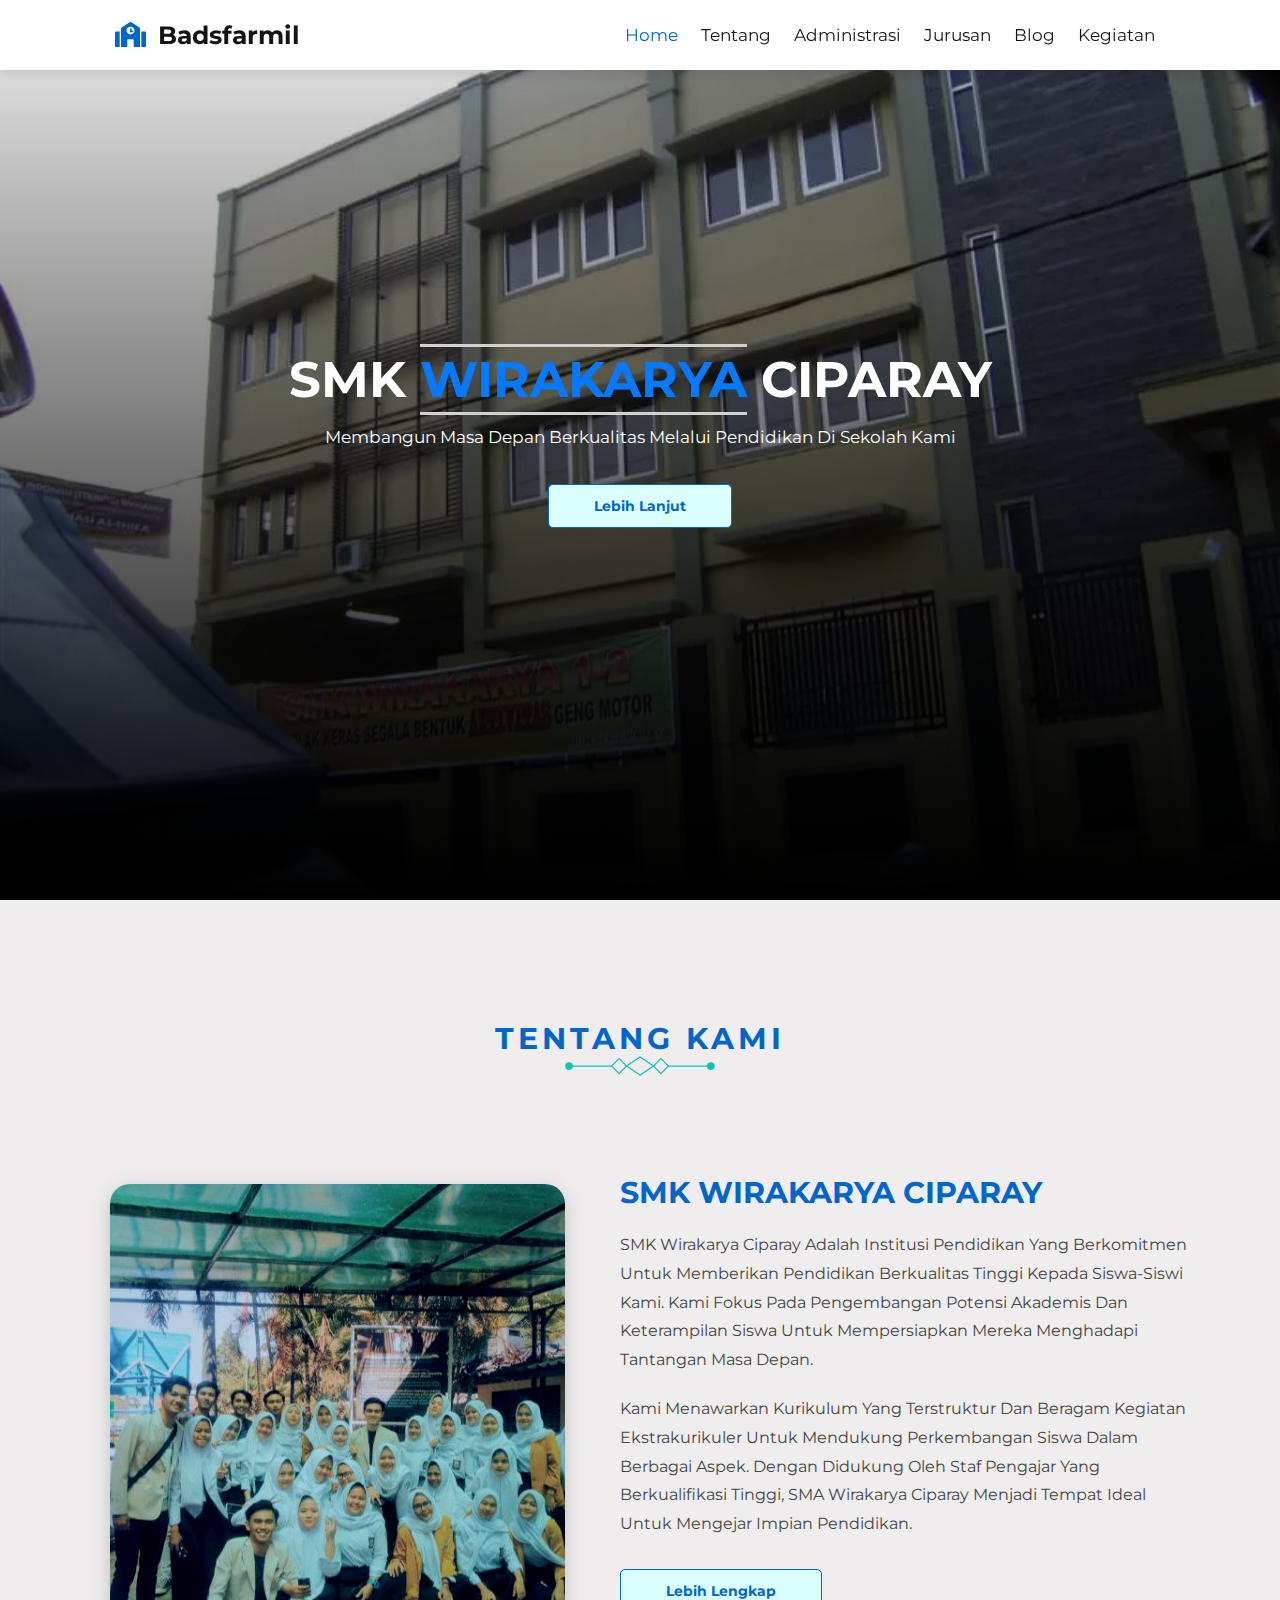
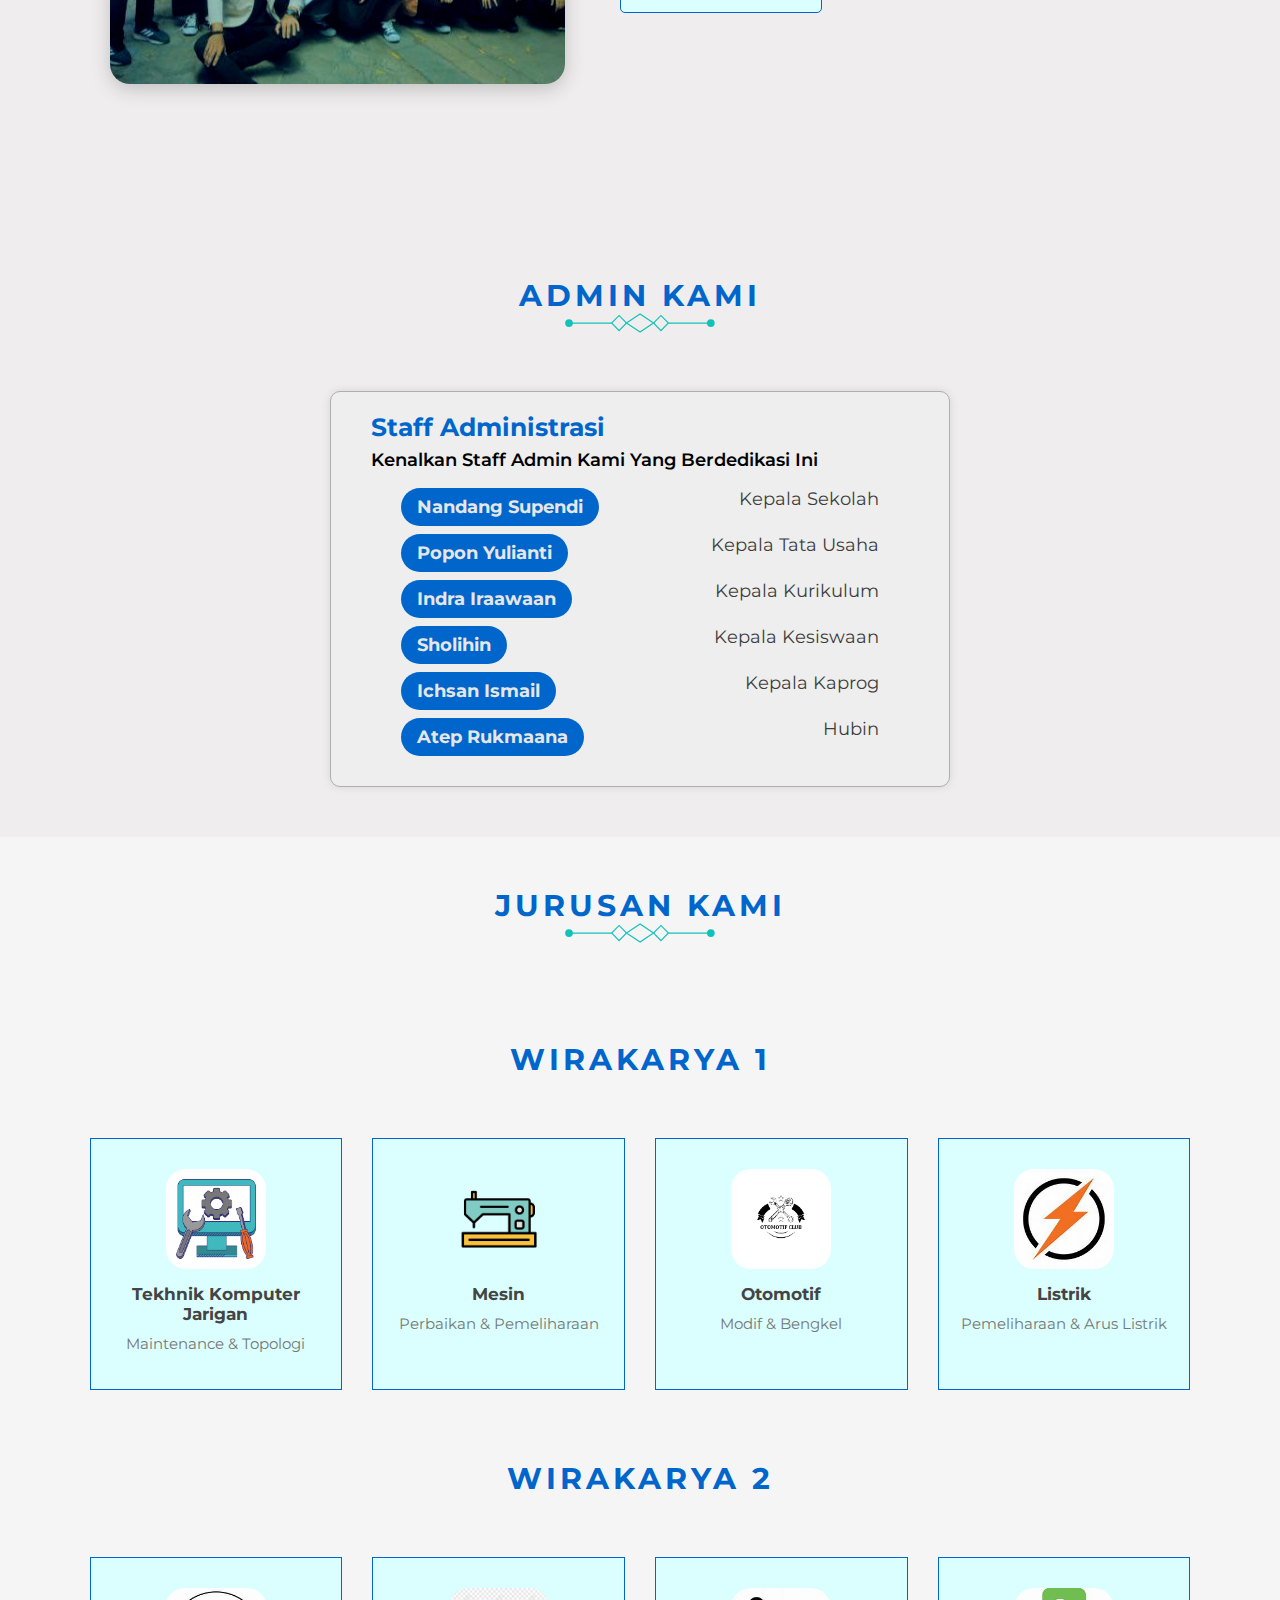
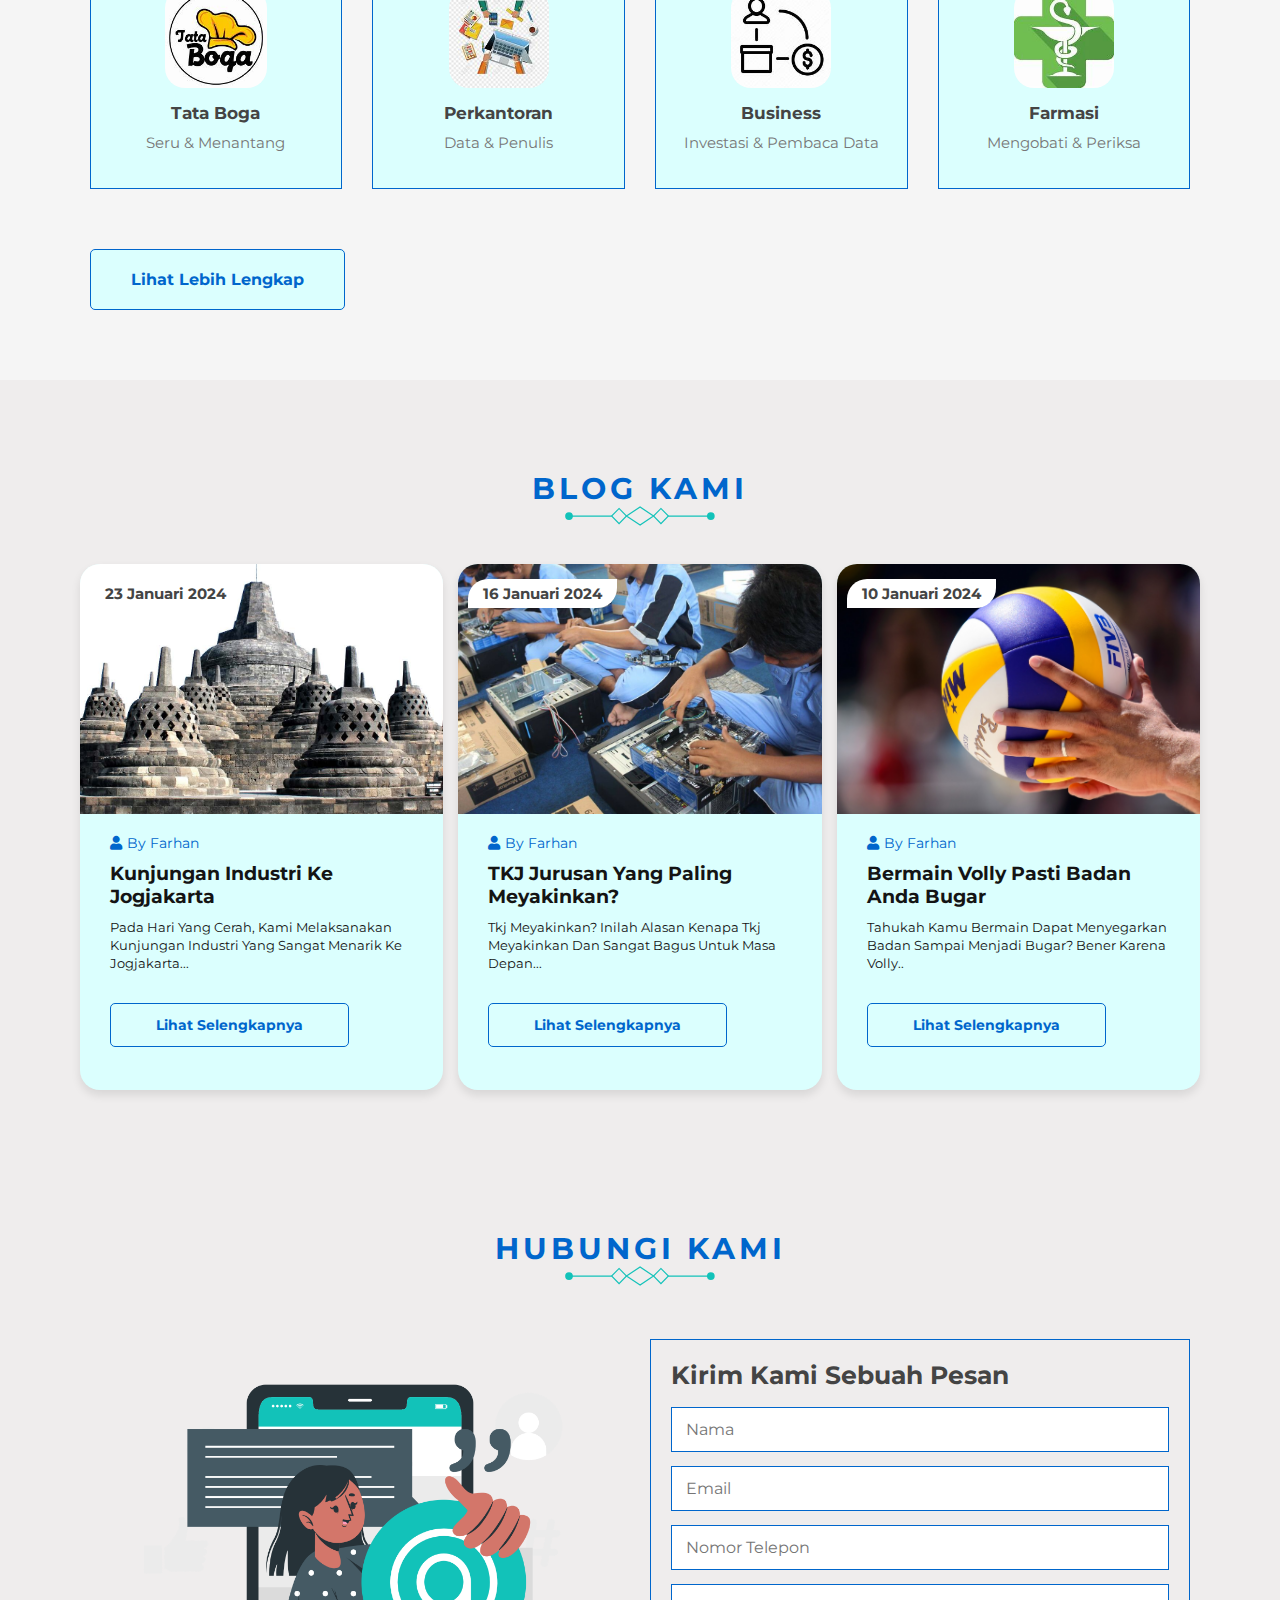
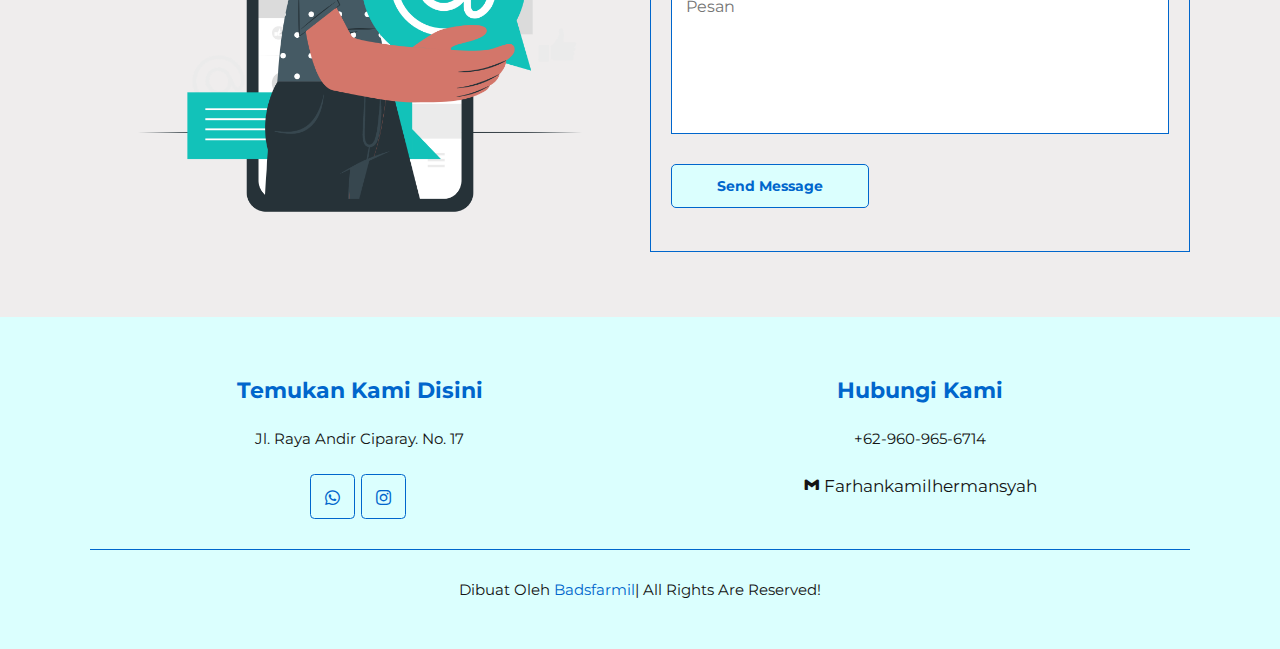
<file: index.html>
<!DOCTYPE html>
<html lang="en">
<head>
    <meta charset="UTF-8">
    <meta http-equiv="X-UA-Compatible" content="IE=edge">
    <meta name="viewport" content="width=device-width, initial-scale=1.0">
    <title>HOME PAGE | WIRAKARYA</title>
    <!-- font awesome cdn link  -->
    <link rel="stylesheet" href="https://cdnjs.cloudflare.com/ajax/libs/font-awesome/5.15.4/css/all.min.css">
    <link rel="preconnect" href="https://fonts.googleapis.com">
    <link rel="preconnect" href="https://fonts.gstatic.com" crossorigin>
    <link href="https://fonts.googleapis.com/css2?family=Montserrat:wght@100;200;300;400;500;600;700;800;900&display=swap" rel="stylesheet">

    <link rel="stylesheet" href="https://unpkg.com/swiper/swiper-bundle.min.css" />
    <!-- custom css link -->
    <link rel="stylesheet" href="css/style.css">
    <link href='https://unpkg.com/boxicons@2.1.4/css/boxicons.min.css' rel='stylesheet'>
    <link rel="stylesheet" href="css/media.css">

</head>
<body>
    
    <!-- header section starts -->

    <header class="header">

        <a href="#" class="logo"><i class="fas fa-school"></i> Badsfarmil</a>

        <nav class="navbar">
            <a href="index.html" class="hover-underline" style="color: #0066cc;">Home</a>
            <a href="about.html" class="hover-underline">Tentang</a>
            <a href="administrasi.html" class="hover-underline">Administrasi</a>
            <a href="jurusan.html" class="hover-underline">Jurusan</a>
            
            

            <!--           
                 <a href="#courses" class="hover-underline">courses</a>
            <a href="#teacher" class="hover-underline">teacher</a>
            <a href="#review" class="hover-underline">review</a>
            -->
           
            <a href="blog.html" class="hover-underline">blog</a>
            
            <a href="eskul.html" class="hover-underline">kegiatan</a>
        </nav>

        

        <!-- login form -->

        <!--

            <div class="icons">
            <div id="login-btn" class="fas fa-user"></div>
            <div id="menu-btn" class="fas fa-bars"></div>
        </div>
            <form action="" class="login-form">
            <h3>login form</h3>
            <input type="email" placeholder="enter your email" class="box">
            <input type="password" placeholder="enter your password" class="box">
            <div class="remember">
                <input type="checkbox" name="" id="remember">
                <label for="remember-me">remember me</label>
            </div>
            <a href="#" class="btn">
                <span class="text text-1">login now</span>
                <span class="text text-2" aria-hidden="true">login now</span>
            </a>
        </form>
        -->

        

    </header>

    <!-- header section ends -->

    <!-- home section starts-->

    <section class="home" id="home">

        <div class="content">
            <h3>SMK <span style="color: rgb(5, 122, 255);">WIRAKARYA</span> CIPARAY</h3>
            <p>Membangun Masa Depan Berkualitas melalui Pendidikan di Sekolah Kami</p>
            <a href="#about" class="btn">
                <span class="text text-1">Lebih lanjut</span>
                <span class="text text-2" aria-hidden="true">Lebih lanjut</span>
            </a>    
        </div>

    </section>

    <!-- home section ends -->

    <!-- about section starts -->
    <section class="about" id="about">

        
        <h1 class="heading" >Tentang kami</h1>
        <div class="container">
           
            <figure class="about-image">
                <img src="images/ABOUT WIRAKARYA.jpeg" alt="" height="500">
                
            </figure>

            <div class="about-content">
                <h3>SMK WIRAKARYA CIPARAY</h3>
                <p>SMK Wirakarya Ciparay adalah institusi pendidikan yang berkomitmen untuk memberikan pendidikan berkualitas tinggi
                    kepada siswa-siswi kami. Kami fokus pada pengembangan potensi akademis dan keterampilan siswa untuk
                    mempersiapkan mereka menghadapi tantangan masa depan.</p>
                  <p>Kami menawarkan kurikulum yang terstruktur dan beragam kegiatan ekstrakurikuler untuk mendukung perkembangan
                    siswa dalam berbagai aspek. Dengan didukung oleh staf pengajar yang berkualifikasi tinggi, SMA Wirakarya Ciparay
                    menjadi tempat ideal untuk mengejar impian pendidikan.</p>
                <a href="about.html" class="btn">
                    <span class="text text-1">Lebih Lengkap</span>
                    <span class="text text-2" aria-hidden="true">Lebih Lengkap</span>
                </a>        
            </div>

        </div>

    </section>

    <!-- about section ends -->

    <!-- Administrasi section-->

    <section id="administration" class="administration">
        <h1 class="heading">Admin Kami</h1>

        <div class="box-administrasi">
            <div class="box-admin">
                
                    <h3>Staff Administrasi</h3>
                    <p>Kenalkan staff admin kami yang berdedikasi ini</p>
                    <ul>
                        <li><strong>
                            Nandang Supendi 
                        </strong>Kepala Sekolah</li>

                        <li><strong>
                            Popon Yulianti 
                        </strong> Kepala Tata Usaha</li>
                        <li><strong>
                            Indra Iraawaan 
                        </strong>Kepala Kurikulum</li>
                        <li><strong>
                            Sholihin 
                        </strong>Kepala Kesiswaan</li>
                        <li><strong>
                            Ichsan Ismail 
                        </strong>Kepala Kaprog</li>
                        <li><strong>
                            Atep Rukmaana 
                        </strong>
                            Hubin</li>
                    </ul>
            </div>
           
            
            
        </div>
        
    </section>

    <!-- Administration section end-->
    <!-- subjects section starts -->
    

    <section class="subjects">

        <h1 class="heading">jurusan kami</h1>
        <h2 class="heading-1">WIRAKARYA 1</h2>
        <div class="box-container">
            

            <div class="box">
                <img src="images/jurusan-1.avif" alt="">
                <h3>Tekhnik Komputer Jarigan</h3>
                <p>Maintenance & Topologi</p>
            </div>

            <div class="box">
                <img src="images/jurusan-2.png" alt="">
                <h3>Mesin</h3>
                <p>Perbaikan & Pemeliharaan</p>
            </div>

            <div class="box">
                <img src="images/jurusan-3.avif" alt="">
                <h3>Otomotif</h3>
                <p>Modif & Bengkel</p>
            </div>

            <div class="box">
                <img src="images/jurusan-4.jpg" alt="">
                <h3>Listrik</h3>
                <p>Pemeliharaan & Arus Listrik</p>
            </div>

           

        </div>

        <h2 class="heading-1">WIRAKARYA 2</h2>


        <div class="box-container">
            <div class="box">
                <img src="images/jurusan-5.jpg" alt="">
                <h3>Tata Boga</h3>
                <p>Seru & Menantang</p>
            </div>
    
            <div class="box">
                <img src="images/jurusan-6.jpg" alt="">
                <h3>Perkantoran</h3>
                <p>Data & Penulis</p>
            </div>
    
            <div class="box">
                <img src="images/jurusan-7.jpg" alt="">
                <h3>Business</h3>
                <p>Investasi & Pembaca data</p>
            </div>
    
            <div class="box">
                <img src="images/jurusan-8.jpg" alt="">
                <h3>Farmasi</h3>
                <p>Mengobati & Periksa</p>
            </div>
    
        </div>
        
        <a href="jurusan.html" class="btn">
            <span class="text text-1">Lihat lebih lengkap</span>
            <span class="text text-2" aria-hidden="true">Lihat lebih lengkap</span>
        </a>
       
    </section>

    <!-- subject section ends -->

    <!-- courses section starts -->
<!--
        <section class="courses" id="courses">

        <h1 class="heading">our famous courses</h1>

        <div class="box-container">

            <div class="box">
                <div class="image shine">
                    <img src="images/course-1.jpg" alt="">
                    <h3>basic</h3>
                </div>
                <div class="content">
                    <h4>$49.99</h4>
                    <p>updated 25/09/2021</p>
                    <h3>frontend development</h3>
                    <div class="stars">
                        <i class="fas fa-star"></i>
                        <i class="fas fa-star"></i>
                        <i class="fas fa-star"></i>
                        <i class="fas fa-star"></i>
                        <i class="fas fa-star-half-alt"></i>
                        <span>(785)</span>
                    </div>
                    <div class="icons">
                        <span><i class="far fa-bookmark"></i> 15 lessons</span>
                        <span><i class="far fa-clock"></i> 8h 25m 9s</span>
                    </div>
                </div>
            </div>

            <div class="box">
                <div class="image shine">
                    <img src="images/course-2.jpg" alt="">
                    <h3>basic</h3>
                </div>
                <div class="content">
                    <h4>$49.99</h4>
                    <p>updated 25/09/2021</p>
                    <h3>frontend development</h3>
                    <div class="stars">
                        <i class="fas fa-star"></i>
                        <i class="fas fa-star"></i>
                        <i class="fas fa-star"></i>
                        <i class="fas fa-star"></i>
                        <i class="fas fa-star-half-alt"></i>
                        <span>(785)</span>
                    </div>
                    <div class="icons">
                        <span><i class="far fa-bookmark"></i> 15 lessons</span>
                        <span><i class="far fa-clock"></i> 8h 25m 9s</span>
                    </div>
                </div>
            </div>

            <div class="box">
                <div class="image shine">
                    <img src="images/course-3.jpg" alt="">
                    <h3>basic</h3>
                </div>
                <div class="content">
                    <h4>$49.99</h4>
                    <p>updated 25/09/2021</p>
                    <h3>frontend development</h3>
                    <div class="stars">
                        <i class="fas fa-star"></i>
                        <i class="fas fa-star"></i>
                        <i class="fas fa-star"></i>
                        <i class="fas fa-star"></i>
                        <i class="fas fa-star-half-alt"></i>
                        <span>(785)</span>
                    </div>
                    <div class="icons">
                        <span><i class="far fa-bookmark"></i> 15 lessons</span>
                        <span><i class="far fa-clock"></i> 8h 25m 9s</span>
                    </div>
                </div>
            </div>

            <div class="box">
                <div class="image shine">
                    <img src="images/course-4.jpg" alt="">
                    <h3>basic</h3>
                </div>
                <div class="content">
                    <h4>$49.99</h4>
                    <p>updated 25/09/2021</p>
                    <h3>frontend development</h3>
                    <div class="stars">
                        <i class="fas fa-star"></i>
                        <i class="fas fa-star"></i>
                        <i class="fas fa-star"></i>
                        <i class="fas fa-star"></i>
                        <i class="fas fa-star-half-alt"></i>
                        <span>(785)</span>
                    </div>
                    <div class="icons">
                        <span><i class="far fa-bookmark"></i> 15 lessons</span>
                        <span><i class="far fa-clock"></i> 8h 25m 9s</span>
                    </div>
                </div>
            </div>

            <div class="box">
                <div class="image shine">
                    <img src="images/course-5.jpg" alt="">
                    <h3>basic</h3>
                </div>
                <div class="content">
                    <h4>$49.99</h4>
                    <p>updated 25/09/2021</p>
                    <h3>frontend development</h3>
                    <div class="stars">
                        <i class="fas fa-star"></i>
                        <i class="fas fa-star"></i>
                        <i class="fas fa-star"></i>
                        <i class="fas fa-star"></i>
                        <i class="fas fa-star-half-alt"></i>
                        <span>(785)</span>
                    </div>
                    <div class="icons">
                        <span><i class="far fa-bookmark"></i> 15 lessons</span>
                        <span><i class="far fa-clock"></i> 8h 25m 9s</span>
                    </div>
                </div>
            </div>

            <div class="box">
                <div class="image shine">
                    <img src="images/course-6.jpg" alt="">
                    <h3>basic</h3>
                </div>
                <div class="content">
                    <h4>$49.99</h4>
                    <p>updated 25/09/2021</p>
                    <h3>frontend development</h3>
                    <div class="stars">
                        <i class="fas fa-star"></i>
                        <i class="fas fa-star"></i>
                        <i class="fas fa-star"></i>
                        <i class="fas fa-star"></i>
                        <i class="fas fa-star-half-alt"></i>
                        <span>(785)</span>
                    </div>
                    <div class="icons">
                        <span><i class="far fa-bookmark"></i> 15 lessons</span>
                        <span><i class="far fa-clock"></i> 8h 25m 9s</span>
                    </div>
                </div>
            </div>

        </div>

    </section>
-->


    <!-- courses section ends -->

    <!-- teacher section starts -->
<!--
     <section class="teacher" id="teacher">

        <h1 class="heading">our expert teacher</h1>

        <div class="box-container">

            <div class="box">
                <div class="image">
                    <img src="images/teacher-1.png" alt="">
                    <div class="share">
                        <a href="#" class="fab fa-facebook-f"></a>
                        <a href="#" class="fab fa-twitter"></a>
                        <a href="#" class="fab fa-instagram"></a>
                    </div>
                </div>
                <div class="content">
                    <h3>john deo</h3>
                    <span>instructor</span>
                </div>
            </div>

            <div class="box">
                <div class="image">
                    <img src="images/teacher-2.png" alt="">
                    <div class="share">
                        <a href="#" class="fab fa-facebook-f"></a>
                        <a href="#" class="fab fa-twitter"></a>
                        <a href="#" class="fab fa-instagram"></a>
                    </div>
                </div>
                <div class="content">
                    <h3>john deo</h3>
                    <span>instructor</span>
                </div>
            </div>

            <div class="box">
                <div class="image">
                    <img src="images/teacher-3.png" alt="">
                    <div class="share">
                        <a href="#" class="fab fa-facebook-f"></a>
                        <a href="#" class="fab fa-twitter"></a>
                        <a href="#" class="fab fa-instagram"></a>
                    </div>
                </div>
                <div class="content">
                    <h3>john deo</h3>
                    <span>instructor</span>
                </div>
            </div>

            <div class="box">
                <div class="image">
                    <img src="images/teacher-4.png" alt="">
                    <div class="share">
                        <a href="#" class="fab fa-facebook-f"></a>
                        <a href="#" class="fab fa-twitter"></a>
                        <a href="#" class="fab fa-instagram"></a>
                    </div>
                </div>
                <div class="content">
                    <h3>john deo</h3>
                    <span>instructor</span>
                </div>
            </div>

        </div>

    </section>

-->
   
    <!-- teacher section ends -->

    <!-- review section starts -->
<!--
    <section class="review" id="review">

        <h1 class="heading">our students review</h1>

        <div class="swiper review-slider">

            <div class="swiper-wrapper">

                <div class="swiper-slide slide">
                    <p>Lorem ipsum dolor sit amet, consectetur adipisicing elit. Praesentium laudantium distinctio dolore molestias facilis velit pariatur maiores debitis inventore.</p>
                    <div class="wrapper">
                        <div class="separator"></div>
                        <div class="separator"></div>
                        <div class="separator"></div>
                        <div class="separator"></div>
                        <div class="separator"></div>
                    </div>
                    <i class="fas fa-quote-right"></i>
                    <div class="user">
                        <img src="images/review-1.png" alt="">
                        <div class="user-info">
                            <h3>john deo</h3>
                            <div class="stars">
                                <i class="fas fa-star"></i>
                                <i class="fas fa-star"></i>
                                <i class="fas fa-star"></i>
                                <i class="fas fa-star"></i>
                                <i class="fas fa-star-half-alt"></i>
                            </div>
                        </div>
                    </div>
                </div>

                <div class="swiper-slide slide">
                    <p>Lorem ipsum dolor sit amet, consectetur adipisicing elit. Praesentium laudantium distinctio dolore molestias facilis velit pariatur maiores debitis inventore.</p>
                    <div class="wrapper">
                        <div class="separator"></div>
                        <div class="separator"></div>
                        <div class="separator"></div>
                        <div class="separator"></div>
                        <div class="separator"></div>
                    </div>
                    <i class="fas fa-quote-right"></i>
                    <div class="user">
                        <img src="images/review-2.png" alt="">
                        <div class="user-info">
                            <h3>john deo</h3>
                            <div class="stars">
                                <i class="fas fa-star"></i>
                                <i class="fas fa-star"></i>
                                <i class="fas fa-star"></i>
                                <i class="fas fa-star"></i>
                                <i class="fas fa-star-half-alt"></i>
                            </div>
                        </div>
                    </div>
                </div>

                <div class="swiper-slide slide">
                    <p>Lorem ipsum dolor sit amet, consectetur adipisicing elit. Praesentium laudantium distinctio dolore molestias facilis velit pariatur maiores debitis inventore.</p>
                    <div class="wrapper">
                        <div class="separator"></div>
                        <div class="separator"></div>
                        <div class="separator"></div>
                        <div class="separator"></div>
                        <div class="separator"></div>
                    </div>
                    <i class="fas fa-quote-right"></i>
                    <div class="user">
                        <img src="images/review-3.png" alt="">
                        <div class="user-info">
                            <h3>john deo</h3>
                            <div class="stars">
                                <i class="fas fa-star"></i>
                                <i class="fas fa-star"></i>
                                <i class="fas fa-star"></i>
                                <i class="fas fa-star"></i>
                                <i class="fas fa-star-half-alt"></i>
                            </div>
                        </div>
                    </div>
                </div>

                <div class="swiper-slide slide">
                    <p>Lorem ipsum dolor sit amet, consectetur adipisicing elit. Praesentium laudantium distinctio dolore molestias facilis velit pariatur maiores debitis inventore.</p>
                    <div class="wrapper">
                        <div class="separator"></div>
                        <div class="separator"></div>
                        <div class="separator"></div>
                        <div class="separator"></div>
                        <div class="separator"></div>
                    </div>
                    <i class="fas fa-quote-right"></i>
                    <div class="user">
                        <img src="images/review-4.png" alt="">
                        <div class="user-info">
                            <h3>john deo</h3>
                            <div class="stars">
                                <i class="fas fa-star"></i>
                                <i class="fas fa-star"></i>
                                <i class="fas fa-star"></i>
                                <i class="fas fa-star"></i>
                                <i class="fas fa-star-half-alt"></i>
                            </div>
                        </div>
                    </div>
                </div>

                <div class="swiper-slide slide">
                    <p>Lorem ipsum dolor sit amet, consectetur adipisicing elit. Praesentium laudantium distinctio dolore molestias facilis velit pariatur maiores debitis inventore.</p>
                    <div class="wrapper">
                        <div class="separator"></div>
                        <div class="separator"></div>
                        <div class="separator"></div>
                        <div class="separator"></div>
                        <div class="separator"></div>
                    </div>
                    <i class="fas fa-quote-right"></i>
                    <div class="user">
                        <img src="images/review-5.png" alt="">
                        <div class="user-info">
                            <h3>john deo</h3>
                            <div class="stars">
                                <i class="fas fa-star"></i>
                                <i class="fas fa-star"></i>
                                <i class="fas fa-star"></i>
                                <i class="fas fa-star"></i>
                                <i class="fas fa-star-half-alt"></i>
                            </div>
                        </div>
                    </div>
                </div>

                <div class="swiper-slide slide">
                    <p>Lorem ipsum dolor sit amet, consectetur adipisicing elit. Praesentium laudantium distinctio dolore molestias facilis velit pariatur maiores debitis inventore.</p>
                    <div class="wrapper">
                        <div class="separator"></div>
                        <div class="separator"></div>
                        <div class="separator"></div>
                        <div class="separator"></div>
                        <div class="separator"></div>
                    </div>
                    <i class="fas fa-quote-right"></i>
                    <div class="user">
                        <img src="images/review-6.png" alt="">
                        <div class="user-info">
                            <h3>john deo</h3>
                            <div class="stars">
                                <i class="fas fa-star"></i>
                                <i class="fas fa-star"></i>
                                <i class="fas fa-star"></i>
                                <i class="fas fa-star"></i>
                                <i class="fas fa-star-half-alt"></i>
                            </div>
                        </div>
                    </div>
                </div>

            </div>

        </div>

    </section>
-->
    

    <!-- review section ends -->

    <!-- blog section starts -->

    <section class="blog" id="blog">
        <hr>

        <h1 class="heading">Blog Kami</h1>

        <div class="box-container">

            <div class="box">
                <div class="image shine">
                    <img src="images/budur1.jpg" alt="">
                    <h3>23 Januari 2024</h3>
                </div>
                <div class="content">
                    <div class="icons">
                        <a href="#"><i class="fas fa-user"></i>by farhan</a>
                    </div>
                    <h3>Kunjungan Industri ke Jogjakarta</h3>
                    <p>
                        Pada hari yang cerah, kami melaksanakan kunjungan industri yang sangat menarik ke Jogjakarta...
                        
                    </p>
                    <a href="jogja.html" class="btn">
                        <span class="text text-1">Lihat Selengkapnya</span>
                        <span class="text text-2" aria-hidden="true">Lihat Selengkapnya</span>
                    </a>
                </div>
                
            </div>
            

            <div class="box">
                <div class="image shine">
                    <img src="images/pekerjaan-untuk-lulusan-tkj-1200x675-1.jpg" alt="">
                    <h3>16 Januari 2024</h3>
                </div>
                <div class="content">
                    <div class="icons">
                        <a href="#"><i class="fas fa-user"></i>by farhan</a>
                    </div>
                    <h3>TKJ Jurusan Yang Paling Meyakinkan?</h3>
                    <p>Tkj meyakinkan? inilah alasan kenapa tkj meyakinkan dan sangat bagus untuk masa depan...</p>
                    <a href="tkj.html" class="btn">
                        <span class="text text-1">Lihat Selengkapnya</span>
                        <span class="text text-2" aria-hidden="true">Lihat Selengkapnya</span>
                    </a>
                </div>
            </div>

            <div class="box">
                <div class="image shine">
                    <img src="images/volly-blog.jpg" alt="">
                    <h3>10 Januari 2024</h3>
                </div>
                <div class="content">
                    <div class="icons">
                        <a href="#"><i class="fas fa-user"></i>by farhan</a>
                    </div>

                    <h3>
                        Bermain Volly Pasti Badan Anda Bugar 
                    </h3>
                    <p>
                        Tahukah kamu bermain dapat menyegarkan badan sampai menjadi bugar? bener karena volly..
                    </p>
                    
                    <a href="voli.html" class="btn">
                        <span class="text text-1">Lihat Selengkapnya</span>
                        <span class="text text-2" aria-hidden="true">Lihat Selengkapnya</span>
                    </a>
                </div>
            </div>

        </div>
        <hr>

    </section>

    <!-- blog section ends -->

    <!-- contact section starts -->

    <section class="contact" id="contact">

        <h1 class="heading">hubungi kami</h1>

        <div class="row">
            <div class="image">
                <img src="images/contact.png" alt="">
            </div>
            <form action="">
                <h3>kirim kami sebuah pesan</h3>
                <input type="text" placeholder="nama" class="box">
                <input type="email" placeholder="email" class="box">
                <input type="number" placeholder="nomor telepon" class="box">
                <textarea placeholder="pesan" class="box" cols="30" rows="10"></textarea>
                <a href="#" class="btn" >
                    <span class="text text-1">send message</span>
                    <span class="text text-2" aria-hidden="true">send message</span>
                </a>
            </form>
        </div>

    </section>

    <!-- contact section ends -->

    <!-- footer section stars -->

    <section class="footer">

        <div class="box-container">

            <div class="box">
                <h3>temukan kami disini</h3>
                <p>Jl. Raya Andir Ciparay. No. 17</p>
                <div class="share">
                    <a href="#" class="fab fa-whatsapp"></a>
                   
                    <a href="#" class="fab fa-instagram"></a>
                    
                </div>
            </div>

            <div class="box">
                <h3>hubungi kami</h3>
                <p>+62-960-965-6714</p>
                <a href="#" class="link"><i class='bx bxl-gmail'></i> farhankamilhermansyah</a>
            </div>


        </div>
        <div class="credit">dibuat oleh <span>Badsfarmil</span>| all rights are reserved!</div>
    </section>

    <!-- footer section ends -->












    <script src="https://unpkg.com/swiper/swiper-bundle.min.js"></script>
    <!-- custom js -->
    <script src="js/script.js"></script>
</body>
</html>
</file>
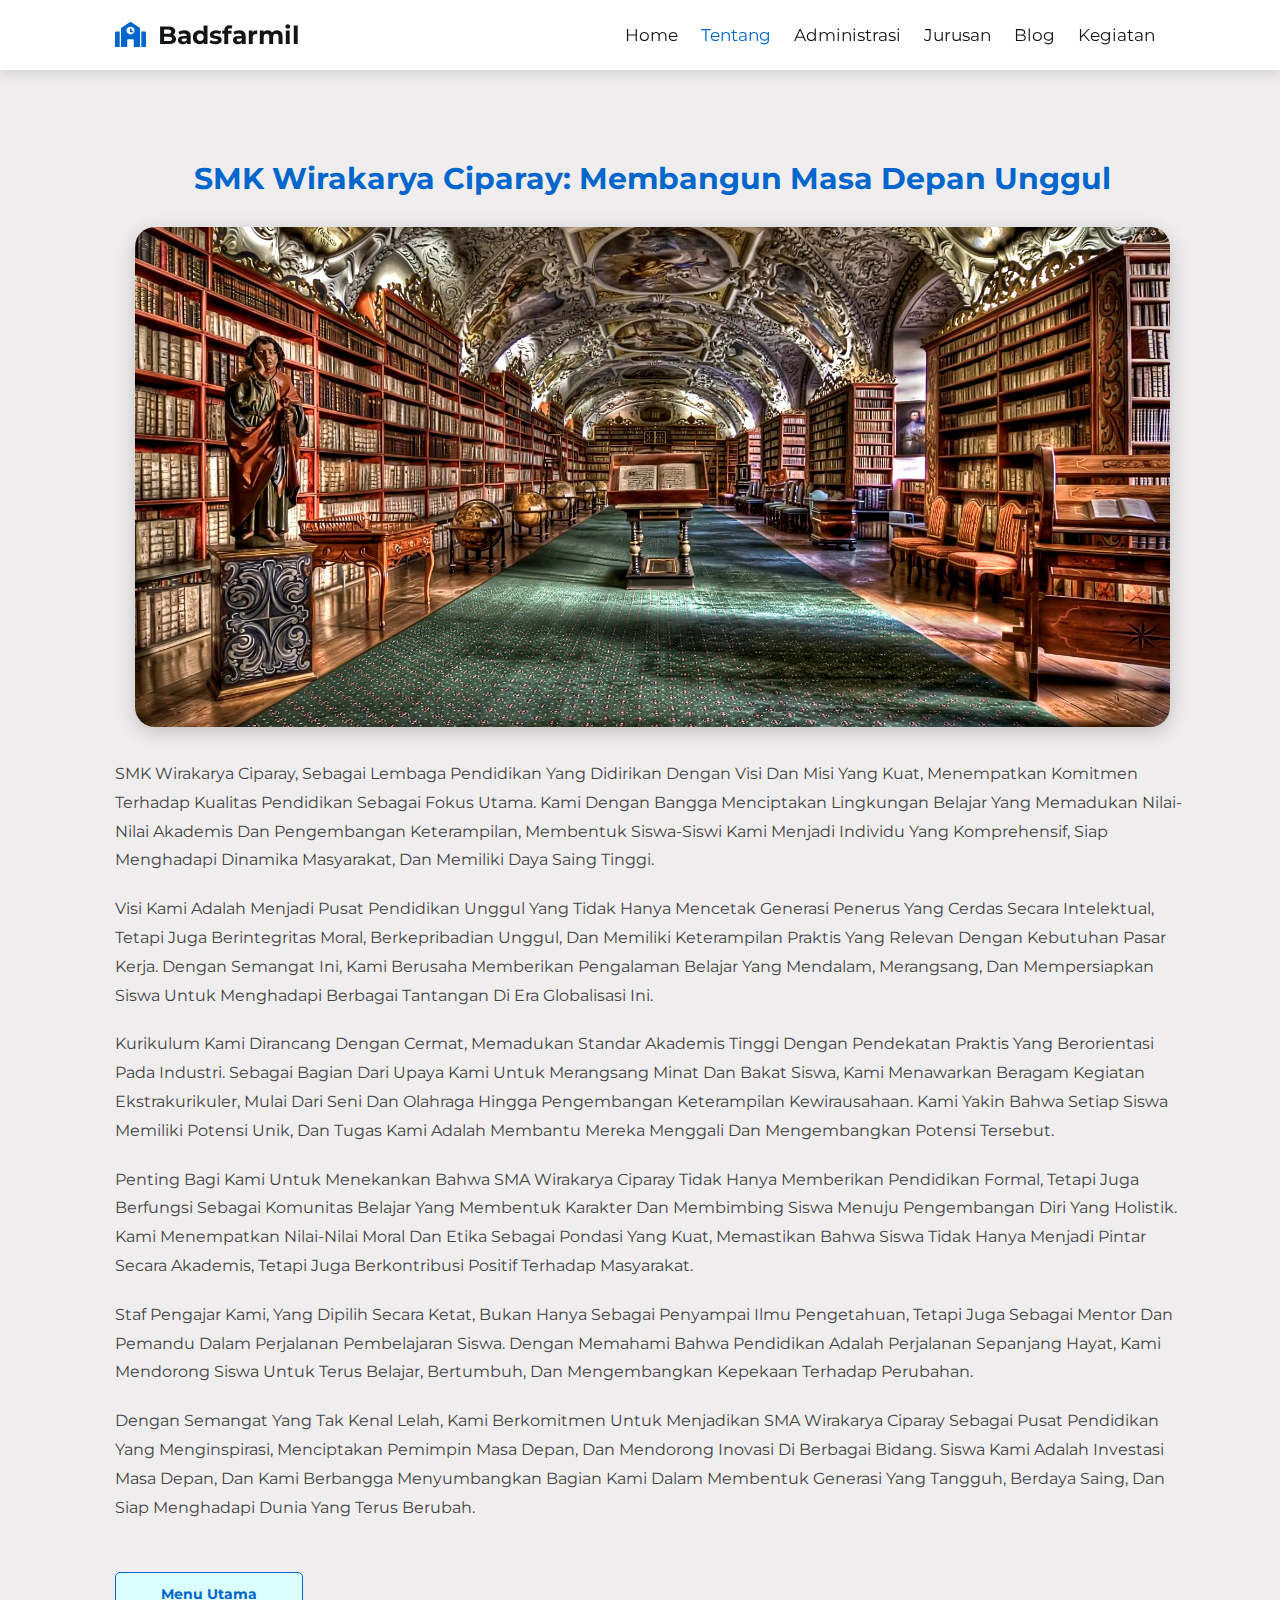
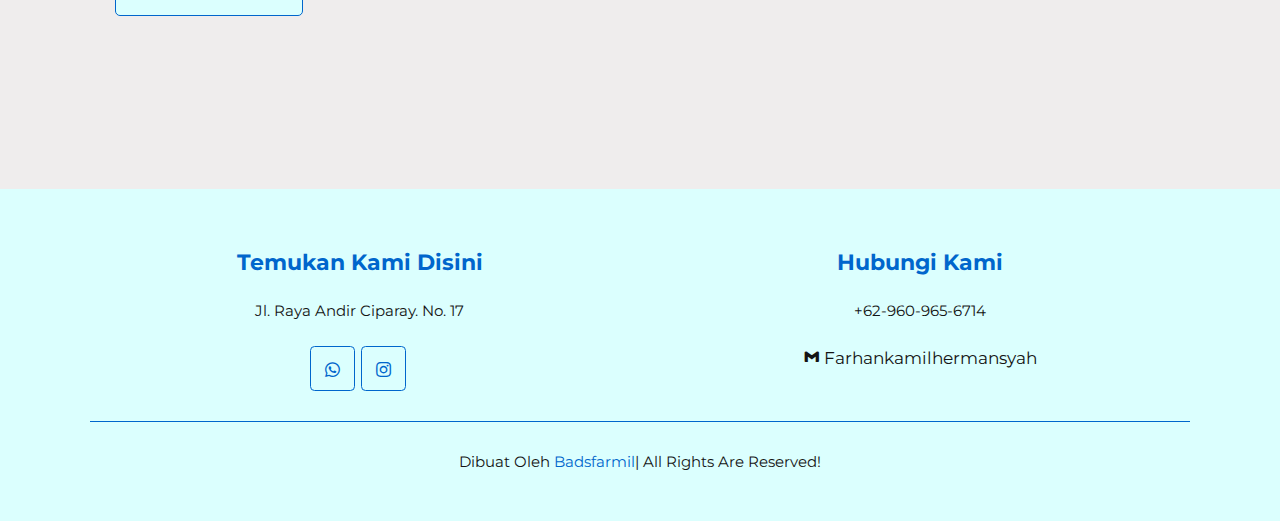
<file: about.html>
<!DOCTYPE html>
<html lang="en">
<head>
    <meta charset="UTF-8">
    <meta http-equiv="X-UA-Compatible" content="IE=edge">
    <meta name="viewport" content="width=device-width, initial-scale=1.0">
    <title>TENTANG KAMI| WIRAKARYA</title>
    <!-- font awesome cdn link  -->
    <link rel="stylesheet" href="https://cdnjs.cloudflare.com/ajax/libs/font-awesome/5.15.4/css/all.min.css">
    <link rel="preconnect" href="https://fonts.googleapis.com">
    <link rel="preconnect" href="https://fonts.gstatic.com" crossorigin>
    <link href="https://fonts.googleapis.com/css2?family=Montserrat:wght@100;200;300;400;500;600;700;800;900&display=swap" rel="stylesheet">

    <link rel="stylesheet" href="https://unpkg.com/swiper/swiper-bundle.min.css" />
    <!-- custom css link -->
    <link rel="stylesheet" href="css/style.css">
    <link rel="stylesheet" href="css/media.css">
    <link href='https://unpkg.com/boxicons@2.1.4/css/boxicons.min.css' rel='stylesheet'>

</head>
<body>
    <header class="header">

        <a href="#" class="logo"><i class="fas fa-school"></i> Badsfarmil</a>

        <nav class="navbar">
            <a href="index.html"     class="hover-underline" >Home</a>
            <a href="about.html" style="color: #0066cc;"
             class="hover-underline">Tentang</a>
            <a href="administrasi.html" class="hover-underline">Administrasi</a>
            <a href="jurusan.html" class="hover-underline">Jurusan</a>
            
            

            <!--
                 <a href="#courses" class="hover-underline">courses</a>
            <a href="#teacher" class="hover-underline">teacher</a>
            <a href="#review" class="hover-underline">review</a>
            -->
           
            <a href="blog.html" class="hover-underline">blog</a>
            
            <a href="eskul.html" class="hover-underline">kegiatan</a>
        </nav>

        <!-- login form -->

        <!--

            <div class="icons">
            <div id="login-btn" class="fas fa-user"></div>
            <div id="menu-btn" class="fas fa-bars"></div>
        </div>
            <form action="" class="login-form">
            <h3>login form</h3>
            <input type="email" placeholder="enter your email" class="box">
            <input type="password" placeholder="enter your password" class="box">
            <div class="remember">
                <input type="checkbox" name="" id="remember">
                <label for="remember-me">remember me</label>
            </div>
            <a href="#" class="btn">
                <span class="text text-1">login now</span>
                <span class="text text-2" aria-hidden="true">login now</span>
            </a>
        </form>
        -->

    </header>




    <section class="about" id="about" style="margin: 50px 0;">

     

        <div class="container">

            

            <div class="about-content">
                <h3 style="text-align: center;">SMK Wirakarya Ciparay: Membangun Masa Depan Unggul</h3>
                <figure class="about-image">
                    <img src="images/wp10890286-library-desktop-wallpapers.jpg" alt="" height="500">
                    
                </figure>
                <p>SMK Wirakarya Ciparay, sebagai lembaga pendidikan yang didirikan dengan visi dan misi yang kuat, menempatkan komitmen terhadap kualitas pendidikan sebagai fokus utama. Kami dengan bangga menciptakan lingkungan belajar yang memadukan nilai-nilai akademis dan pengembangan keterampilan, membentuk siswa-siswi kami menjadi individu yang komprehensif, siap menghadapi dinamika masyarakat, dan memiliki daya saing tinggi. <br>
            <p>
                Visi kami adalah menjadi pusat pendidikan unggul yang tidak hanya mencetak generasi penerus yang cerdas secara intelektual, tetapi juga berintegritas moral, berkepribadian unggul, dan memiliki keterampilan praktis yang relevan dengan kebutuhan pasar kerja. Dengan semangat ini, kami berusaha memberikan pengalaman belajar yang mendalam, merangsang, dan mempersiapkan siswa untuk menghadapi berbagai tantangan di era globalisasi ini.
            </p>
            <p>
                Kurikulum kami dirancang dengan cermat, memadukan standar akademis tinggi dengan pendekatan praktis yang berorientasi pada industri. Sebagai bagian dari upaya kami untuk merangsang minat dan bakat siswa, kami menawarkan beragam kegiatan ekstrakurikuler, mulai dari seni dan olahraga hingga pengembangan keterampilan kewirausahaan. Kami yakin bahwa setiap siswa memiliki potensi unik, dan tugas kami adalah membantu mereka menggali dan mengembangkan potensi tersebut.
            </p>

            <p>
                Penting bagi kami untuk menekankan bahwa SMA Wirakarya Ciparay tidak hanya memberikan pendidikan formal, tetapi juga berfungsi sebagai komunitas belajar yang membentuk karakter dan membimbing siswa menuju pengembangan diri yang holistik. Kami menempatkan nilai-nilai moral dan etika sebagai pondasi yang kuat, memastikan bahwa siswa tidak hanya menjadi pintar secara akademis, tetapi juga berkontribusi positif terhadap masyarakat.
            </p>
             
             
            <p>
                Staf pengajar kami, yang dipilih secara ketat, bukan hanya sebagai penyampai ilmu pengetahuan, tetapi juga sebagai mentor dan pemandu dalam perjalanan pembelajaran siswa. Dengan memahami bahwa pendidikan adalah perjalanan sepanjang hayat, kami mendorong siswa untuk terus belajar, bertumbuh, dan mengembangkan kepekaan terhadap perubahan. 
            </p>

            <p>
                Dengan semangat yang tak kenal lelah, kami berkomitmen untuk menjadikan SMA Wirakarya Ciparay sebagai pusat pendidikan yang menginspirasi, menciptakan pemimpin masa depan, dan mendorong inovasi di berbagai bidang. Siswa kami adalah investasi masa depan, dan kami berbangga menyumbangkan bagian kami dalam membentuk generasi yang tangguh, berdaya saing, dan siap menghadapi dunia yang terus berubah.
            </p>
            

            

           </p>
                <a href="index.html" class="btn">
                    <span class="text text-1">Menu utama</span>
                    <span class="text text-2" aria-hidden="true">Menu utama</span>
                </a>        
            </div>

        </div>

    </section>






    <section class="footer">

        <div class="box-container">

            <div class="box">
                <h3>temukan kami disini</h3>
                <p>Jl. Raya Andir Ciparay. No. 17</p>
                <div class="share">
                    <a href="#" class="fab fa-whatsapp"></a>
                   
                    <a href="#" class="fab fa-instagram"></a>
                    
                </div>
            </div>

            <div class="box">
                <h3>hubungi kami</h3>
                <p>+62-960-965-6714</p>
                <a href="#" class="link"><i class='bx bxl-gmail'></i> farhankamilhermansyah</a>
            </div>


        </div>
        <div class="credit">dibuat oleh <span>Badsfarmil</span>| all rights are reserved!</div>
    </section>
</body>
</html>
</file>
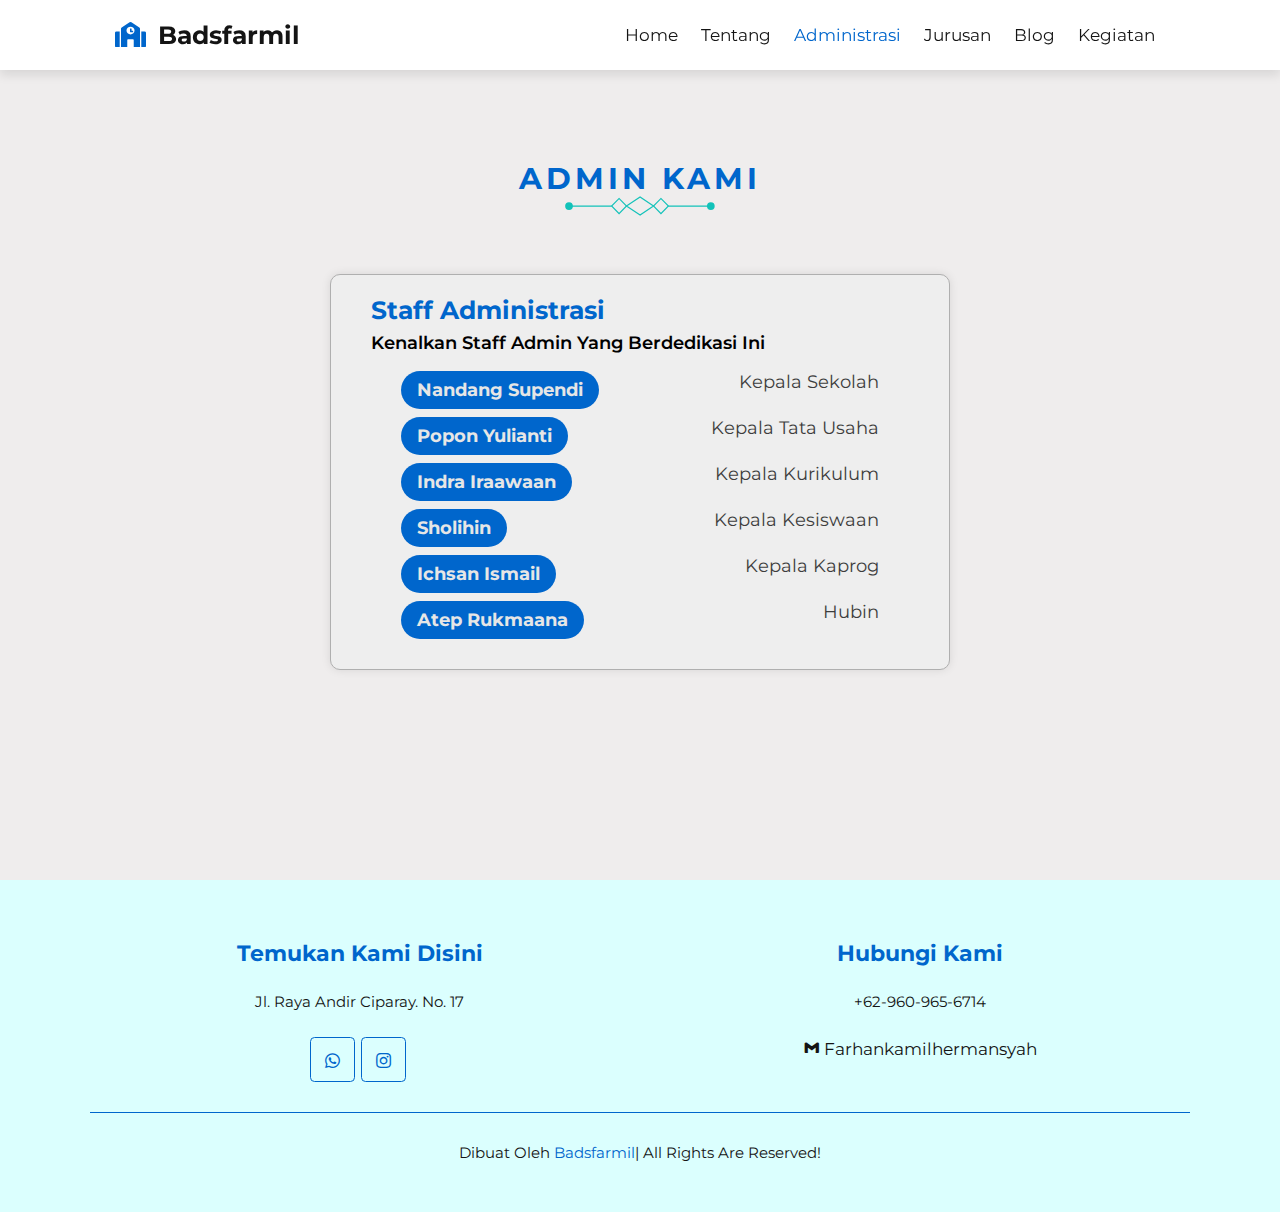
<file: administrasi.html>
<!DOCTYPE html>
<html lang="en">
<head>
    <meta charset="UTF-8">
    <meta http-equiv="X-UA-Compatible" content="IE=edge">
    <meta name="viewport" content="width=device-width, initial-scale=1.0">
    <title>JURUSAN KAMI | WIRAKARYA</title>
    <!-- font awesome cdn link  -->
    <link rel="stylesheet" href="https://cdnjs.cloudflare.com/ajax/libs/font-awesome/5.15.4/css/all.min.css">
    <link rel="preconnect" href="https://fonts.googleapis.com">
    <link rel="preconnect" href="https://fonts.gstatic.com" crossorigin>
    <link
        href="https://fonts.googleapis.com/css2?family=Montserrat:wght@100;200;300;400;500;600;700;800;900&display=swap"
        rel="stylesheet">

    <link rel="stylesheet" href="https://unpkg.com/swiper/swiper-bundle.min.css" />
    <!-- custom css link -->
    <link rel="stylesheet" href="css/style.css">
    <link rel="stylesheet" href="css/media.css">
    <link href='https://unpkg.com/boxicons@2.1.4/css/boxicons.min.css' rel='stylesheet'>
</head>
<body>

    <header class="header">

        <a href="#" class="logo"><i class="fas fa-school"></i> Badsfarmil</a>

        <nav class="navbar">
            <a href="index.html" class="hover-underline" >Home</a>
            <a href="about.html" class="hover-underline">Tentang</a>
            <a href="administrasi.html" class="hover-underline" style="color: #0066cc;">Administrasi</a>
            <a href="jurusan.html" class="hover-underline">Jurusan</a>
            
            

            <!--
                 <a href="#courses" class="hover-underline">courses</a>
            <a href="#teacher" class="hover-underline">teacher</a>
            <a href="#review" class="hover-underline">review</a>
            -->
           
            <a href="blog.html" class="hover-underline">blog</a>
            
            <a href="eskul.html" class="hover-underline">kegiatan</a>
        </nav>

        

        <!-- login form -->

        <!--

            <div class="icons">
            <div id="login-btn" class="fas fa-user"></div>
            <div id="menu-btn" class="fas fa-bars"></div>
        </div>
            <form action="" class="login-form">
            <h3>login form</h3>
            <input type="email" placeholder="enter your email" class="box">
            <input type="password" placeholder="enter your password" class="box">
            <div class="remember">
                <input type="checkbox" name="" id="remember">
                <label for="remember-me">remember me</label>
            </div>
            <a href="#" class="btn">
                <span class="text text-1">login now</span>
                <span class="text text-2" aria-hidden="true">login now</span>
            </a>
        </form>
        -->

        

    </header>
    
    
    <section id="administration" class="administration" >
        <hr class="batas">
        <h1 class="heading" >Admin Kami</h1>
        <div class="box-administrasi">
            <div class="box-admin">
                
                    <h3>Staff Administrasi</h3>
                    <p>Kenalkan staff admin yang berdedikasi ini</p>
                    <ul>
                        <li><strong>
                            Nandang Supendi 
                        </strong>Kepala Sekolah</li>

                        <li><strong>
                            Popon Yulianti 
                        </strong> Kepala Tata Usaha</li>
                        <li><strong>
                            Indra Iraawaan 
                        </strong>Kepala Kurikulum</li>
                        <li><strong>
                            Sholihin 
                        </strong>Kepala Kesiswaan</li>
                        <li><strong>
                            Ichsan Ismail 
                        </strong>Kepala Kaprog</li>
                        <li><strong>
                            Atep Rukmaana 
                        </strong>
                            
                             Hubin</li>
                        
                    </ul>
                
            </div>
           
            
            
        </div>
        <hr class="batas">
    </section>

    <section class="footer">




        <div class="box-container">

            <div class="box">
                <h3>temukan kami disini</h3>
                <p>Jl. Raya Andir Ciparay. No. 17</p>
                <div class="share">
                    <a href="#" class="fab fa-whatsapp"></a>
                   
                    <a href="#" class="fab fa-instagram"></a>
                    
                </div>
            </div>

            <div class="box">
                <h3>hubungi kami</h3>
                <p>+62-960-965-6714</p>
                <a href="#" class="link"><i class='bx bxl-gmail'></i> farhankamilhermansyah</a>
            </div>


        </div>
        <div class="credit">dibuat oleh <span>Badsfarmil</span>| all rights are reserved!</div>

        
    </section>


</body>
</html>
</file>
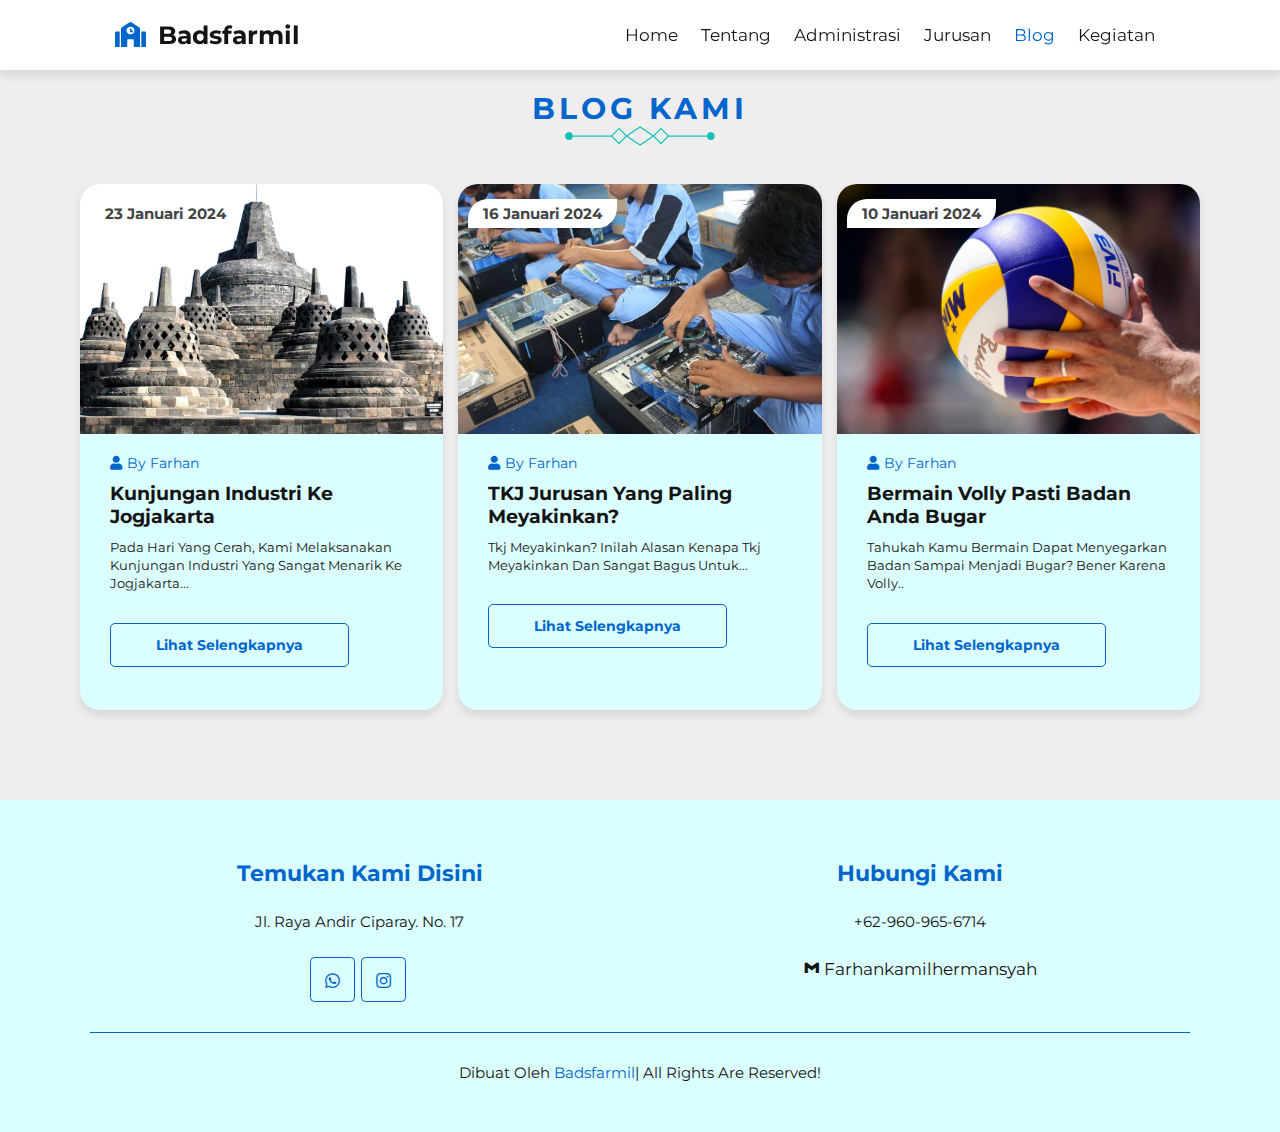
<file: blog.html>
<!DOCTYPE html>
<html lang="en">
<head>
    <meta charset="UTF-8">
    <meta http-equiv="X-UA-Compatible" content="IE=edge">
    <meta name="viewport" content="width=device-width, initial-scale=1.0">
    <title>JURUSAN KAMI| WIRAKARYA</title>
    <!-- font awesome cdn link  -->
    <link rel="stylesheet" href="https://cdnjs.cloudflare.com/ajax/libs/font-awesome/5.15.4/css/all.min.css">
    <link rel="preconnect" href="https://fonts.googleapis.com">
    <link rel="preconnect" href="https://fonts.gstatic.com" crossorigin>
    <link href="https://fonts.googleapis.com/css2?family=Montserrat:wght@100;200;300;400;500;600;700;800;900&display=swap" rel="stylesheet">

    <link rel="stylesheet" href="https://unpkg.com/swiper/swiper-bundle.min.css" />
    <!-- custom css link -->
    <link rel="stylesheet" href="css/style.css">
    <link rel="stylesheet" href="css/media.css">
    <link href='https://unpkg.com/boxicons@2.1.4/css/boxicons.min.css' rel='stylesheet'>
</head>
<body>
    <header class="header">
        

        <a href="#" class="logo"><i class="fas fa-school"></i> Badsfarmil</a>

        <nav class="navbar">
            <a href="index.html"     class="hover-underline" >Home</a>
            <a href="about.html" class="hover-underline">Tentang</a>
            <a href="administrasi.html" class="hover-underline">Administrasi</a>
            <a href="jurusan.html" class="hover-underline"  >Jurusan</a>
            
            

            <!--
                 <a href="#courses" class="hover-underline">courses</a>
            <a href="#teacher" class="hover-underline">teacher</a>
            <a href="#review" class="hover-underline">review</a>
            -->
 
            <a href="blog.html" class="hover-underline"  style="color: #0066cc;">blog</a>
           
            <a href="eskul.html" class="hover-underline">kegiatan</a>
        </nav>

        <!-- login form -->

        <!--

            <div class="icons">
            <div id="login-btn" class="fas fa-user"></div>
            <div id="menu-btn" class="fas fa-bars"></div>
        </div>
            <form action="" class="login-form">
            <h3>login form</h3>
            <input type="email" placeholder="enter your email" class="box">
            <input type="password" placeholder="enter your password" class="box">
            <div class="remember">
                <input type="checkbox" name="" id="remember">
                <label for="remember-me">remember me</label>
            </div>
            <a href="#" class="btn">
                <span class="text text-1">login now</span>
                <span class="text text-2" aria-hidden="true">login now</span>
            </a>
        </form>
        -->

    </header>



    <section class="blog" id="blog">
        <hr>

        <h1 class="heading">Blog Kami</h1>

        <div class="box-container">

            <div class="box">
                <div class="image shine">
                    <img src="images/budur1.jpg" alt="">
                    <h3>23 Januari 2024</h3>
                </div>
                <div class="content">
                    <div class="icons">
                        <a href="#"><i class="fas fa-user"></i>by farhan</a>
                    </div>
                    <h3>Kunjungan Industri ke Jogjakarta</h3>
                    <p>
                        Pada hari yang cerah, kami melaksanakan kunjungan industri yang sangat menarik ke Jogjakarta...
                        
                    </p>
                    <a href="jogja.html" class="btn">
                        <span class="text text-1">Lihat Selengkapnya</span>
                        <span class="text text-2" aria-hidden="true">Lihat Selengkapnya</span>
                    </a>
                </div>
                
            </div>
            

            <div class="box">
                <div class="image shine">
                    <img src="images/pekerjaan-untuk-lulusan-tkj-1200x675-1.jpg" alt="">
                    <h3>16 Januari 2024</h3>
                </div>
                <div class="content">
                    <div class="icons">
                        <a href="#"><i class="fas fa-user"></i>by farhan</a>
                    </div>
                    <h3>TKJ Jurusan Yang Paling Meyakinkan?</h3>
                    <p>Tkj meyakinkan? inilah alasan kenapa tkj meyakinkan dan sangat bagus untuk...</p>
                    <a href="tkj.html" class="btn">
                        <span class="text text-1">Lihat Selengkapnya</span>
                        <span class="text text-2" aria-hidden="true">Lihat Selengkapnya</span>
                    </a>
                </div>
            </div>

            <div class="box">
                <div class="image shine">
                    <img src="images/volly-blog.jpg" alt="">
                    <h3>10 Januari 2024</h3>
                </div>
                <div class="content">
                    <div class="icons">
                        <a href="#"><i class="fas fa-user"></i>by farhan</a>
                    </div>

                    <h3>
                        Bermain Volly Pasti Badan Anda Bugar 
                    </h3>
                    <p>
                        Tahukah kamu bermain dapat menyegarkan badan sampai menjadi bugar? bener karena volly..
                    </p>
                    
                    <a href="voli.html" class="btn">
                        <span class="text text-1">Lihat Selengkapnya</span>
                        <span class="text text-2" aria-hidden="true">Lihat Selengkapnya</span>
                    </a>
                </div>
            </div>

        </div>
        <hr>

    </section>


    <section class="footer">

        <div class="box-container">

            <div class="box">
                <h3>temukan kami disini</h3>
                <p>Jl. Raya Andir Ciparay. No. 17</p>
                <div class="share">
                    <a href="#" class="fab fa-whatsapp"></a>
                   
                    <a href="#" class="fab fa-instagram"></a>
                    
                </div>
            </div>

            <div class="box">
                <h3>hubungi kami</h3>
                <p>+62-960-965-6714</p>
                <a href="#" class="link"><i class='bx bxl-gmail'></i> farhankamilhermansyah</a>
            </div>


        </div>
        <div class="credit">dibuat oleh <span>Badsfarmil</span>| all rights are reserved!</div>
    </section>
</body>
</html>
</file>
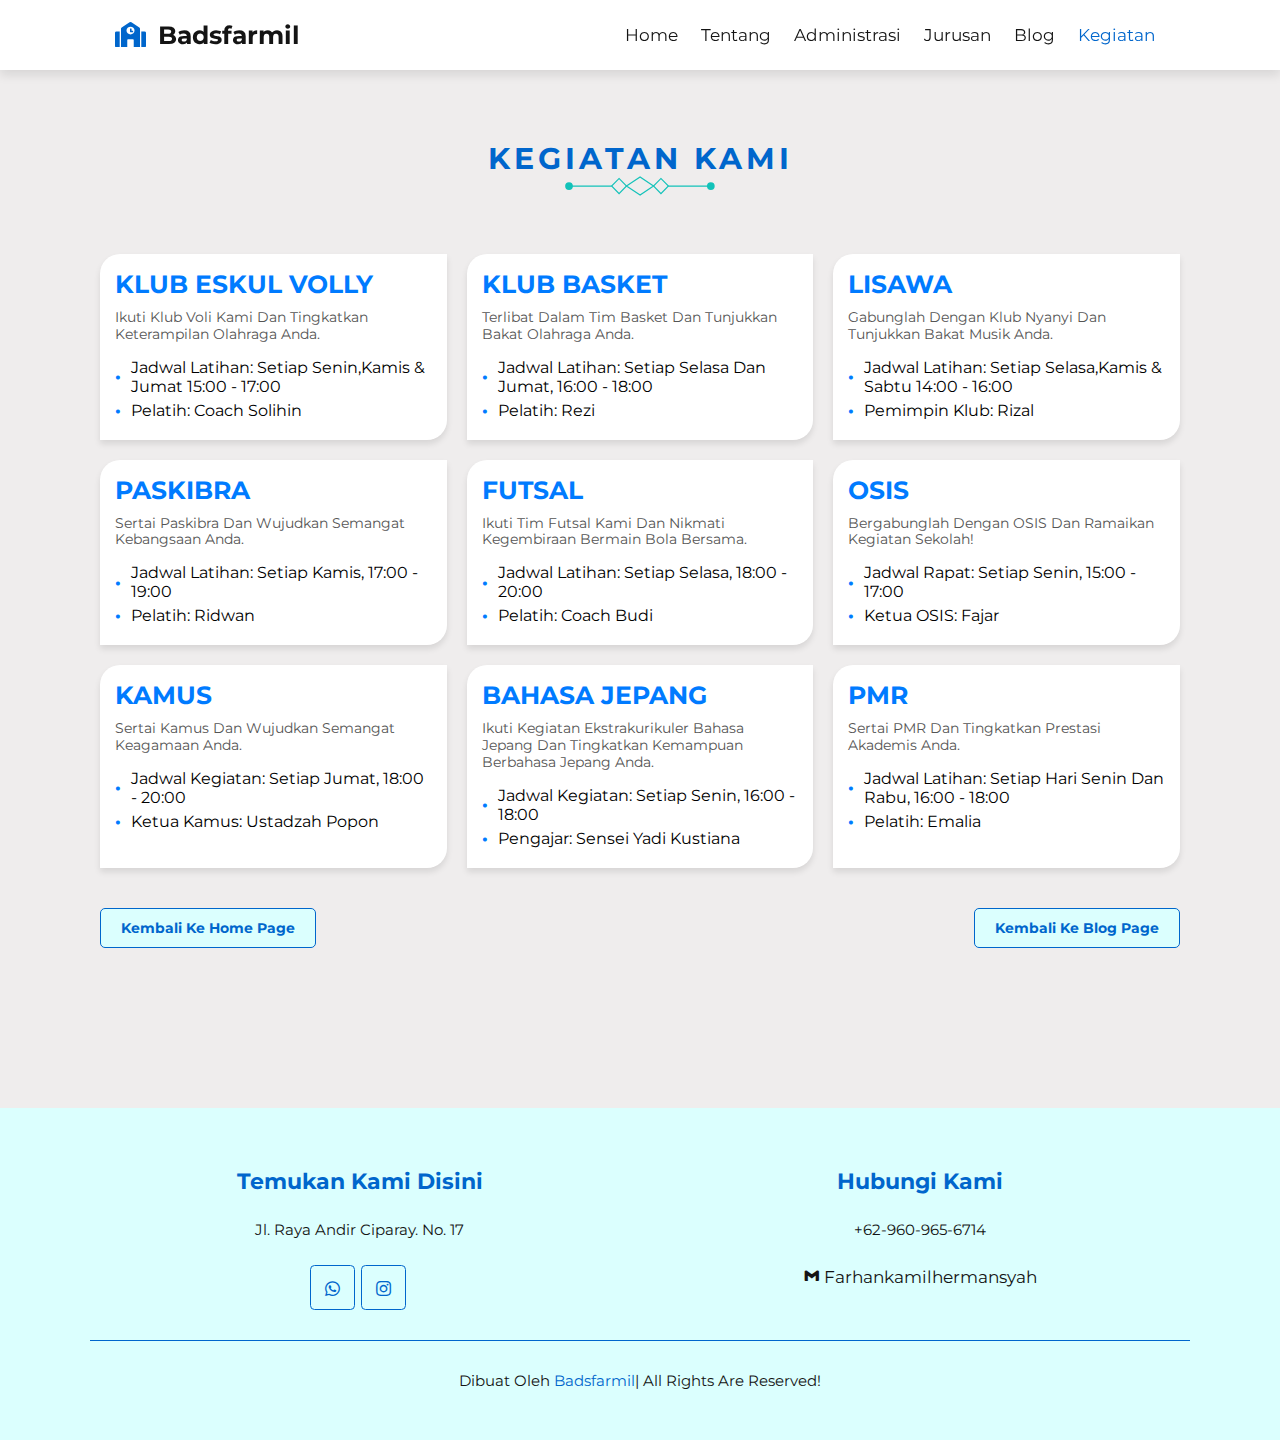
<file: eskul.html>
<!DOCTYPE html>
<html lang="en">
<head>
    <meta charset="UTF-8">
    <meta http-equiv="X-UA-Compatible" content="IE=edge">
    <meta name="viewport" content="width=device-width, initial-scale=1.0">
    <title>HOME PAGE | WIRAKARYA</title>
    <!-- font awesome cdn link  -->
    <link rel="stylesheet" href="https://cdnjs.cloudflare.com/ajax/libs/font-awesome/5.15.4/css/all.min.css">
    <link rel="preconnect" href="https://fonts.googleapis.com">
    <link rel="preconnect" href="https://fonts.gstatic.com" crossorigin>
    <link href="https://fonts.googleapis.com/css2?family=Montserrat:wght@100;200;300;400;500;600;700;800;900&display=swap" rel="stylesheet">

    <link rel="stylesheet" href="https://unpkg.com/swiper/swiper-bundle.min.css" />
    <!-- custom css link -->
    <link rel="stylesheet" href="css/style.css">
    <link href='https://unpkg.com/boxicons@2.1.4/css/boxicons.min.css' rel='stylesheet'>
    <link rel="stylesheet" href="css/media.css">
</head>
<body>

   <!-- header section starts -->

   <header class="header">

    <a href="#" class="logo"><i class="fas fa-school"></i> Badsfarmil</a>

    <nav class="navbar">
        <a href="index.html" class="hover-underline" >Home</a>
        <a href="about.html" class="hover-underline">Tentang</a>
        <a href="administrasi.html" class="hover-underline">Administrasi</a>
        <a href="jurusan.html" class="hover-underline" >Jurusan</a>
        
        

        <!--
             <a href="#courses" class="hover-underline">courses</a>
        <a href="#teacher" class="hover-underline">teacher</a>
        <a href="#review" class="hover-underline">review</a>
        -->
       
        <a href="blog.html" class="hover-underline">blog</a>
        
        <a href="eskul.html" class="hover-underline" style="color: #0066cc;">kegiatan</a>
    </nav>

    

    <!-- login form -->

    <!--

        <div class="icons">
        <div id="login-btn" class="fas fa-user"></div>
        <div id="menu-btn" class="fas fa-bars"></div>
    </div>
        <form action="" class="login-form">
        <h3>login form</h3>
        <input type="email" placeholder="enter your email" class="box">
        <input type="password" placeholder="enter your password" class="box">
        <div class="remember">
            <input type="checkbox" name="" id="remember">
            <label for="remember-me">remember me</label>
        </div>
        <a href="#" class="btn">
            <span class="text text-1">login now</span>
            <span class="text text-2" aria-hidden="true">login now</span>
        </a>
    </form>
    -->

    

</header>

<!-- header section ends -->
<hr class="garis">
<h1 class="heading">KEGIATAN KAMI</h1>

    <section class="activities">
        <subsection id="volleyball">
            <h3>Klub Eskul Volly</h3>
            <div class="jam-eskul">
                
            </div>
            <p>Ikuti klub voli kami dan tingkatkan keterampilan olahraga Anda.</p>
            <ul>
                <li>Jadwal Latihan: Setiap Senin,Kamis & Jumat 15:00 - 17:00</li>
                <li>Pelatih: Coach Solihin</li>               
            </ul>
        </subsection>

        <subsection id="basketball">
            <h3>Klub Basket</h3>
            <p>Terlibat dalam tim basket dan tunjukkan bakat olahraga Anda.</p>
            <ul>
                <li>Jadwal Latihan: Setiap Selasa dan Jumat, 16:00 - 18:00</li>
                <li>Pelatih: Rezi</li>               
            </ul>
        </subsection>

        <subsection id="singing">
            <h3>Lisawa</h3>
            <p>Gabunglah dengan klub nyanyi dan tunjukkan bakat musik Anda.</p>
            <ul>
                <li>Jadwal Latihan: Setiap Selasa,Kamis & Sabtu 14:00 - 16:00</li>
                <li>Pemimpin Klub: Rizal</li>
                
            </ul>
        </subsection>

        <subsection id="paskibra">
            <h3>Paskibra</h3>
            <p>Sertai Paskibra dan wujudkan semangat kebangsaan Anda.</p>
            <ul>
                <li>Jadwal Latihan: Setiap Kamis, 17:00 - 19:00</li>
                <li>Pelatih: Ridwan</li>
                
            </ul>
        </subsection>

        <subsection id="futsal">
            <h3>Futsal</h3>
            <p>Ikuti tim futsal kami dan nikmati kegembiraan bermain bola bersama.</p>
            <ul>
                <li>Jadwal Latihan: Setiap Selasa, 18:00 - 20:00</li>
                <li>Pelatih: Coach Budi</li>
                
            </ul>
        </subsection>               

        <subsection id="osis">
            <h3>OSIS</h3>
            <p>Bergabunglah dengan OSIS dan ramaikan kegiatan sekolah!</p>
            <ul>
                <li>Jadwal Rapat: Setiap Senin, 15:00 - 17:00</li>
                <li>Ketua OSIS: Fajar</li>
                
            </ul>
        </subsection>        

        <subsection id="pemudamasjid">
            <h3>Kamus</h3>
            <p>Sertai Kamus dan wujudkan semangat keagamaan Anda.</p>
            <ul>
                <li>Jadwal Kegiatan: Setiap Jumat, 18:00 - 20:00</li>
                <li>Ketua Kamus: Ustadzah Popon</li>
                
            </ul>
        </subsection>        

        <subsection id="ekstrakurikuler-bahasa-jepang">
            <h3>Bahasa Jepang</h3>
            <p>Ikuti kegiatan Ekstrakurikuler Bahasa Jepang dan tingkatkan kemampuan berbahasa Jepang Anda.</p>
            <ul>
                <li>Jadwal Kegiatan: Setiap Senin, 16:00 - 18:00</li>
                <li>Pengajar: Sensei Yadi Kustiana</li>
                
            </ul>
        </subsection>

        <subsection id="pmr">
            <h3>PMR</h3>
            <p>Sertai PMR dan tingkatkan prestasi akademis Anda.</p>
            <ul>
                <li>Jadwal Latihan: Setiap Hari Senin dan Rabu, 16:00 - 18:00</li>
                <li>Pelatih: Emalia</li>
                
            </ul>
        </subsection>        
    </section>
    <div class="link">
        <a href="index.html" class="btn" >
        <span class="text text-1">Kembali Ke Home Page</span>
        <span class="text text-2" aria-hidden="true">Kembali Ke Home Page</span>
    </a>
    <a href="blog.html" class="btn">
        <span class="text text-1">Kembali Ke Blog Page</span>
        <span class="text text-2" aria-hidden="true">Kembali Ke Blog Page</span>
    </a>
</div>

<hr class="garis">
    <!-- footer section stars -->

    <section class="footer">

        <div class="box-container">

            <div class="box">
                <h3>temukan kami disini</h3>
                <p>Jl. Raya Andir Ciparay. No. 17</p>
                <div class="share">
                    <a href="#" class="fab fa-whatsapp"></a>
                   
                    <a href="#" class="fab fa-instagram"></a>
                    
                </div>
            </div>

            <div class="box">
                <h3>hubungi kami</h3>
                <p>+62-960-965-6714</p>
                <a href="#" class="link"><i class='bx bxl-gmail'></i> farhankamilhermansyah</a>
            </div>


        </div>
        <div class="credit">dibuat oleh <span>Badsfarmil</span>| all rights are reserved!</div>
    </section>

    <!-- footer section ends -->

</body>

</html>
</file>
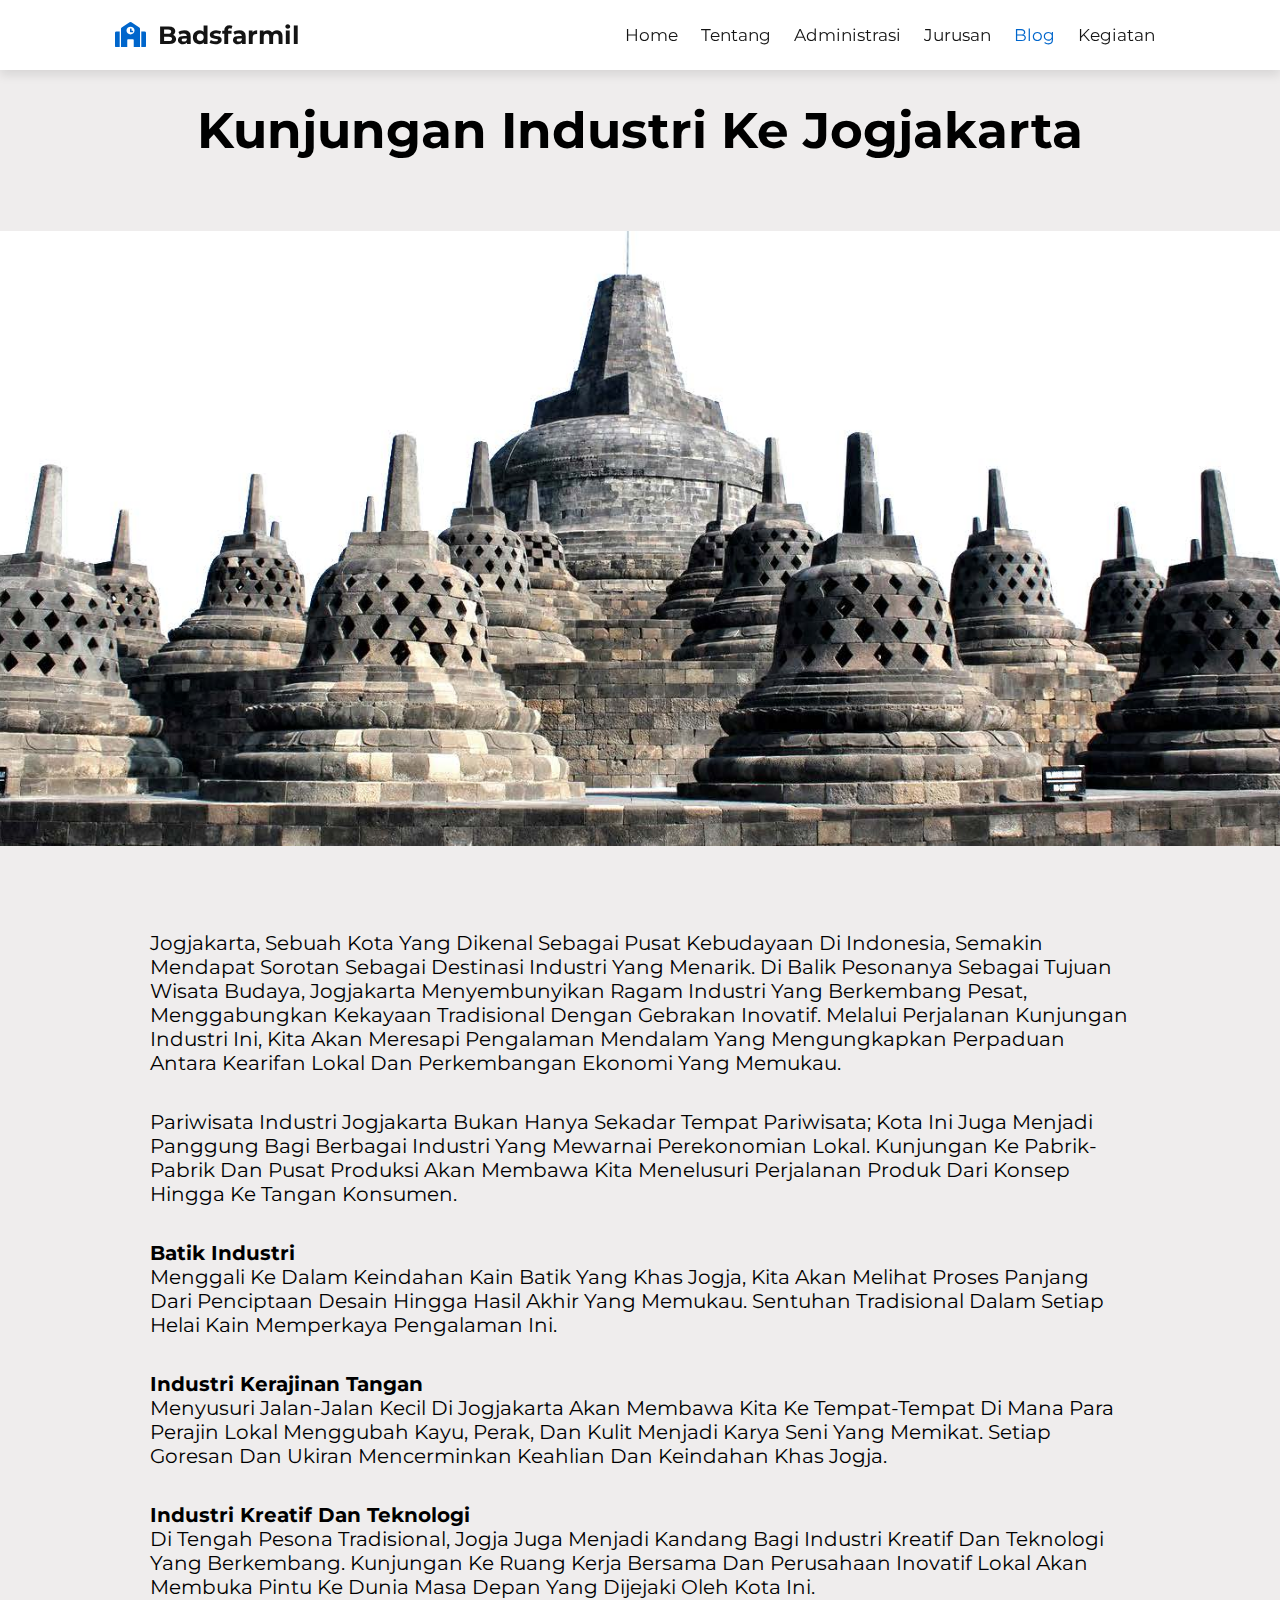
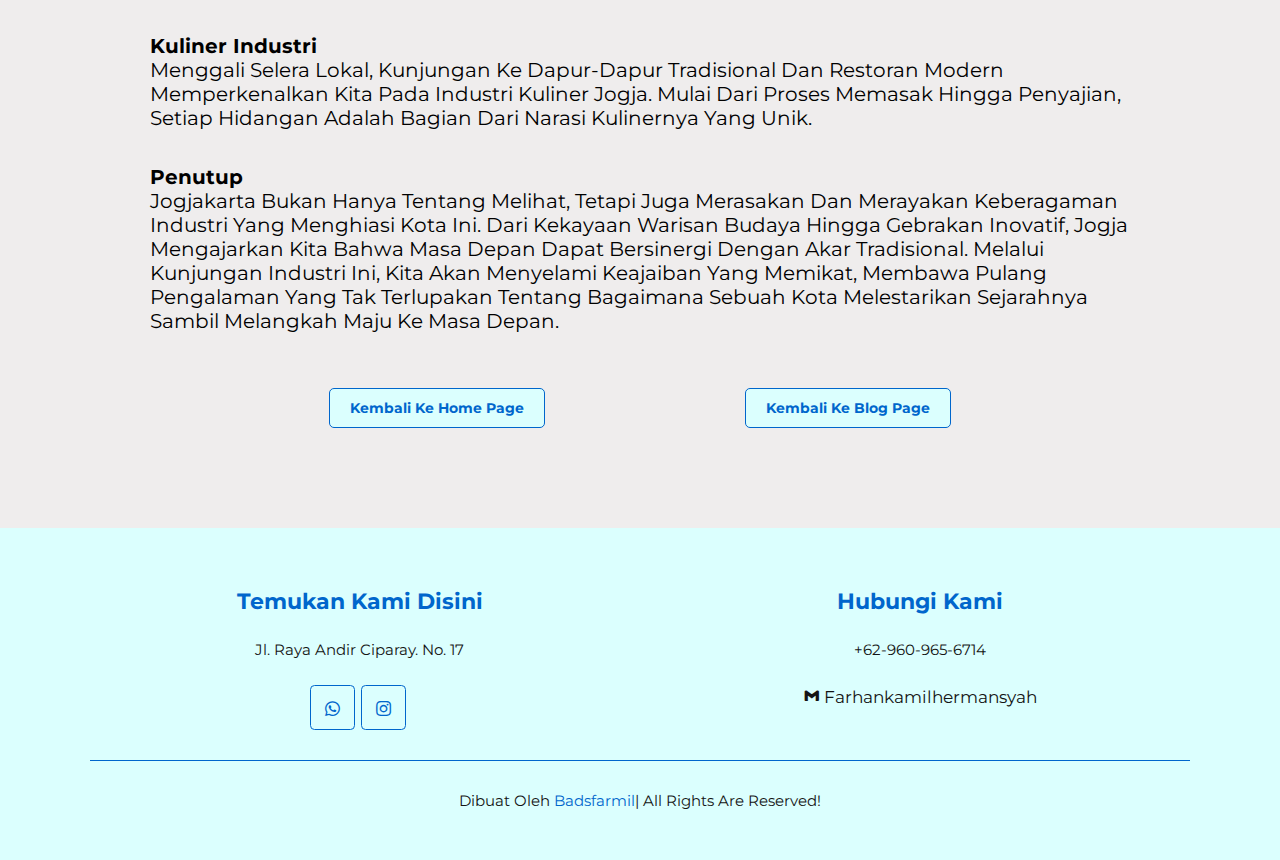
<file: jogja.html>
<!DOCTYPE html>
<html lang="en">

<head>
    <meta charset="UTF-8">
    <meta http-equiv="X-UA-Compatible" content="IE=edge">
    <meta name="viewport" content="width=device-width, initial-scale=1.0">
    <title>JURUSAN KAMI | WIRAKARYA</title>
    <!-- font awesome cdn link  -->
    <link rel="stylesheet" href="https://cdnjs.cloudflare.com/ajax/libs/font-awesome/5.15.4/css/all.min.css">
    <link rel="preconnect" href="https://fonts.googleapis.com">
    <link rel="preconnect" href="https://fonts.gstatic.com" crossorigin>
    <link
        href="https://fonts.googleapis.com/css2?family=Montserrat:wght@100;200;300;400;500;600;700;800;900&display=swap"
        rel="stylesheet">

    <link rel="stylesheet" href="https://unpkg.com/swiper/swiper-bundle.min.css" />
    <!-- custom css link -->
    <link rel="stylesheet" href="css/style.css">
    <link rel="stylesheet" href="css/media.css">
    <link href='https://unpkg.com/boxicons@2.1.4/css/boxicons.min.css' rel='stylesheet'>
</head>

<body>
    <header class="header">

        <a href="#" class="logo"><i class="fas fa-school"></i> Badsfarmil</a>

        <nav class="navbar">
            <a href="index.html" class="hover-underline">Home</a>
            <a href="about.html" class="hover-underline">Tentang</a>
            <a href="administrasi.html" class="hover-underline">Administrasi</a>
            <a href="jurusan.html" class="hover-underline">Jurusan</a>



            <!--
                 <a href="#courses" class="hover-underline">courses</a>
            <a href="#teacher" class="hover-underline">teacher</a>
            <a href="#review" class="hover-underline">review</a>
            -->

            <a href="blog.html" class="hover-underline" style="color: #0066cc;">blog</a>
            
            <a href="eskul.html" class="hover-underline">kegiatan</a>
        </nav>

        <!-- login form -->

        <!--

            <div class="icons">
            <div id="login-btn" class="fas fa-user"></div>
            <div id="menu-btn" class="fas fa-bars"></div>
        </div>
            <form action="" class="login-form">
            <h3>login form</h3>
            <input type="email" placeholder="enter your email" class="box">
            <input type="password" placeholder="enter your password" class="box">
            <div class="remember">
                <input type="checkbox" name="" id="remember">
                <label for="remember-me">remember me</label>
            </div>
            <a href="#" class="btn">
                <span class="text text-1">login now</span>
                <span class="text text-2" aria-hidden="true">login now</span>
            </a>
        </form>
        -->

    </header>
    <div class="jogja-blog">
        <div class="jogja">
            <h1>Kunjungan Industri Ke Jogjakarta</h1>
            <img src="images/budur1.jpg">
        </div>
        <p>Jogjakarta, sebuah kota yang dikenal sebagai pusat kebudayaan di Indonesia, semakin mendapat sorotan sebagai
            destinasi industri yang menarik. Di balik pesonanya sebagai tujuan wisata budaya, Jogjakarta menyembunyikan
            ragam industri yang berkembang pesat, menggabungkan kekayaan tradisional dengan gebrakan inovatif. Melalui
            perjalanan kunjungan industri ini, kita akan meresapi pengalaman mendalam yang mengungkapkan perpaduan
            antara kearifan lokal dan perkembangan ekonomi yang memukau.</p>

        <p>Pariwisata Industri

            Jogjakarta bukan hanya sekadar tempat pariwisata; kota ini juga menjadi panggung bagi berbagai industri yang
            mewarnai perekonomian lokal. Kunjungan ke pabrik-pabrik dan pusat produksi akan membawa kita menelusuri
            perjalanan produk dari konsep hingga ke tangan konsumen.
        </p>

        <p><strong>Batik Industri</strong><br>
            Menggali ke dalam keindahan kain batik yang khas Jogja, kita akan melihat proses panjang dari penciptaan
            desain
            hingga hasil akhir yang memukau. Sentuhan tradisional dalam setiap helai kain memperkaya pengalaman ini.</p>

        <p><strong>Industri Kerajinan Tangan</strong><br>
            Menyusuri jalan-jalan kecil di Jogjakarta akan membawa kita ke tempat-tempat di mana para perajin lokal
            menggubah kayu, perak, dan kulit menjadi karya seni yang memikat. Setiap goresan dan ukiran mencerminkan
            keahlian dan keindahan khas Jogja.</p>

        <p><strong>Industri Kreatif dan Teknologi</strong><br>
            Di tengah pesona tradisional, Jogja juga menjadi kandang bagi industri kreatif dan teknologi yang
            berkembang.
            Kunjungan ke ruang kerja bersama dan perusahaan inovatif lokal akan membuka pintu ke dunia masa depan yang
            dijejaki oleh kota ini.</p>

        <p><strong>Kuliner Industri</strong><br>
            Menggali selera lokal, kunjungan ke dapur-dapur tradisional dan restoran modern memperkenalkan kita pada
            industri kuliner Jogja. Mulai dari proses memasak hingga penyajian, setiap hidangan adalah bagian dari
            narasi
            kulinernya yang unik.</p>

        <p><strong>Penutup</strong><br>

            Jogjakarta bukan hanya tentang melihat, tetapi juga merasakan dan merayakan keberagaman industri yang
            menghiasi
            kota ini. Dari kekayaan warisan budaya hingga gebrakan inovatif, Jogja mengajarkan kita bahwa masa depan
            dapat
            bersinergi dengan akar tradisional. Melalui kunjungan industri ini, kita akan menyelami keajaiban yang
            memikat,
            membawa pulang pengalaman yang tak terlupakan tentang bagaimana sebuah kota melestarikan sejarahnya sambil
            melangkah maju ke masa depan.</p>

        <div class="link"><a href="index.html" class="btn">
                <span class="text text-1">Kembali Ke Home Page</span>
                <span class="text text-2" aria-hidden="true">Kembali Ke Home Page</span>
            </a>
            <a href="blog.html" class="btn">
                <span class="text text-1">Kembali Ke Blog Page</span>
                <span class="text text-2" aria-hidden="true">Kembali Ke Blog Page</span>
            </a>
        </div>
    </div>



    <section class="footer">

        <div class="box-container">

            <div class="box">
                <h3>temukan kami disini</h3>
                <p>Jl. Raya Andir Ciparay. No. 17</p>
                <div class="share">
                    <a href="#" class="fab fa-whatsapp"></a>

                    <a href="#" class="fab fa-instagram"></a>

                </div>
            </div>

            <div class="box">
                <h3>hubungi kami</h3>
                <p>+62-960-965-6714</p>
                <a href="#" class="link"><i class='bx bxl-gmail'></i> farhankamilhermansyah</a>
            </div>


        </div>
        <div class="credit">dibuat oleh <span>Badsfarmil</span>| all rights are reserved!</div>
    </section>
</body>

</html>
</file>
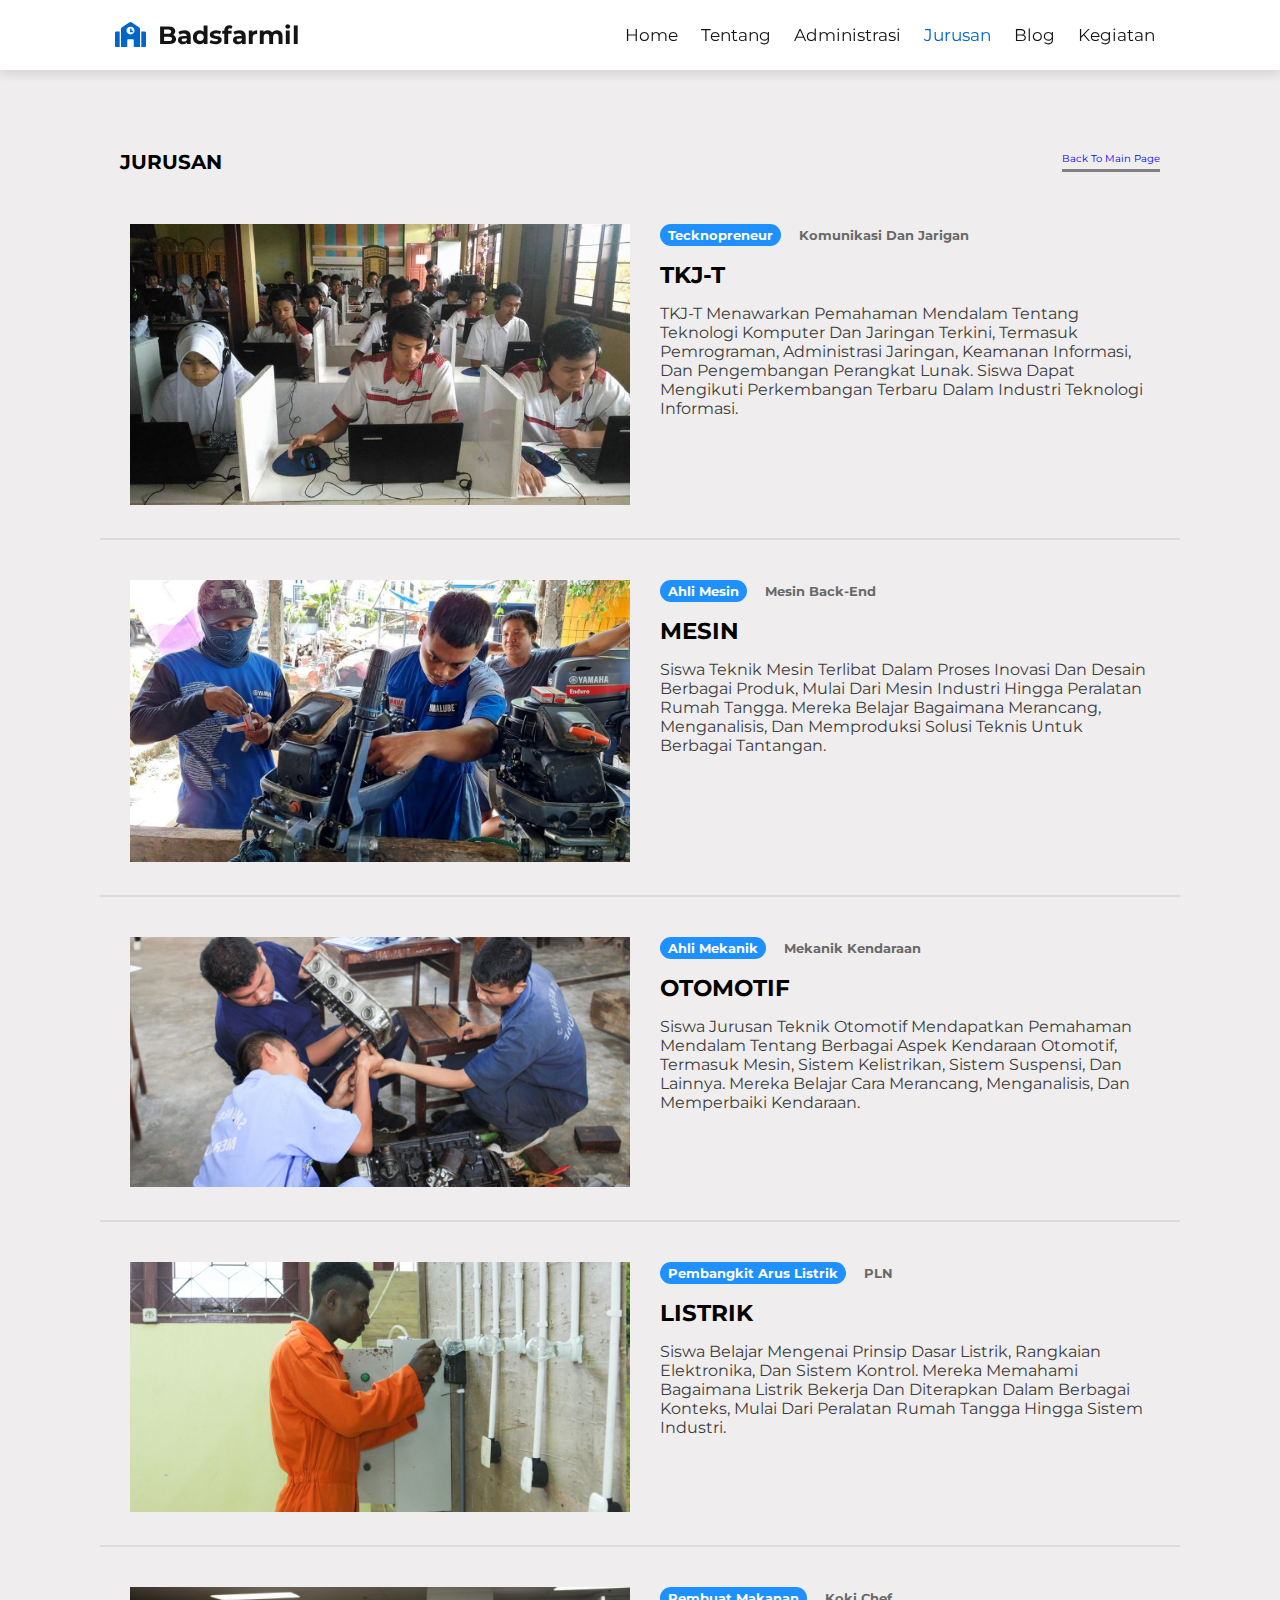
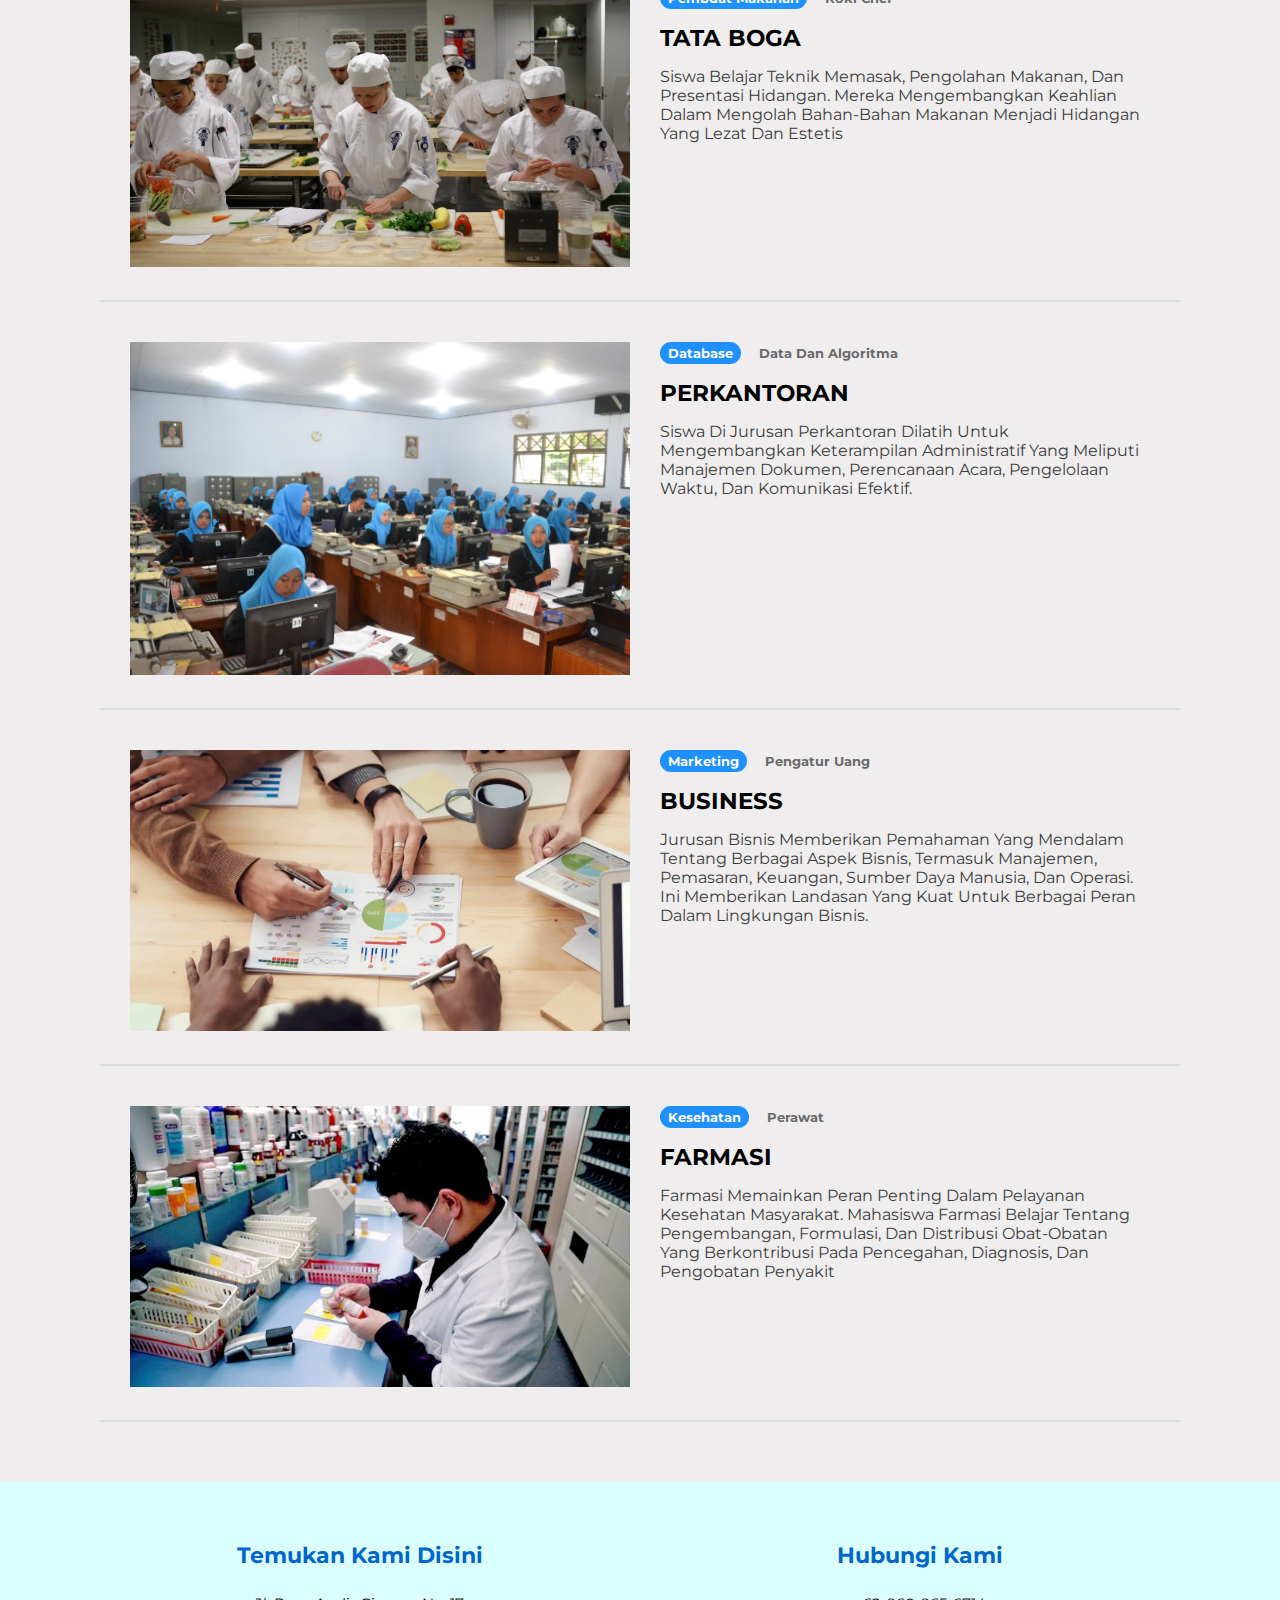
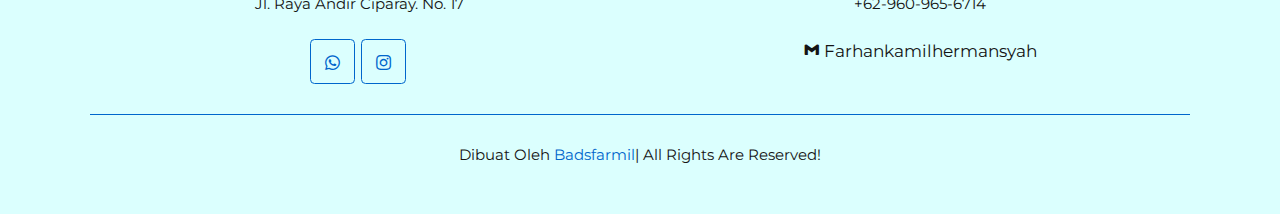
<file: jurusan.html>
<!DOCTYPE html>
<html lang="en">
<head>
    <meta charset="UTF-8">
    <meta http-equiv="X-UA-Compatible" content="IE=edge">
    <meta name="viewport" content="width=device-width, initial-scale=1.0">
    <title>JURUSAN KAMI| WIRAKARYA</title>
    <!-- font awesome cdn link  -->
    <link rel="stylesheet" href="https://cdnjs.cloudflare.com/ajax/libs/font-awesome/5.15.4/css/all.min.css">
    <link rel="preconnect" href="https://fonts.googleapis.com">
    <link rel="preconnect" href="https://fonts.gstatic.com" crossorigin>
    <link href="https://fonts.googleapis.com/css2?family=Montserrat:wght@100;200;300;400;500;600;700;800;900&display=swap" rel="stylesheet">

    <link rel="stylesheet" href="https://unpkg.com/swiper/swiper-bundle.min.css" />
    <!-- custom css link -->
    <link rel="stylesheet" href="css/style.css">
    <link href='https://unpkg.com/boxicons@2.1.4/css/boxicons.min.css' rel='stylesheet'>
    <link rel="stylesheet" href="css/media.css">
</head>
<body>


    <header class="header">

        <a href="#" class="logo"><i class="fas fa-school"></i> Badsfarmil</a>

        <nav class="navbar">
            <a href="index.html"     class="hover-underline" >Home</a>
            <a href="about.html" class="hover-underline">Tentang</a>
            <a href="administrasi.html" class="hover-underline">Administrasi</a>
            <a href="jurusan.html" class="hover-underline" style="color: #0066cc;" >Jurusan</a>
            
            

            <!--
                 <a href="#courses" class="hover-underline">courses</a>
            <a href="#teacher" class="hover-underline">teacher</a>
            <a href="#review" class="hover-underline">review</a>
            -->
           
            <a href="blog.html" class="hover-underline">blog</a>
           
            <a href="eskul.html" class="hover-underline">kegiatan</a>
        </nav>
        <!--
             <div class="icons">
            <div id="login-btn" class="fas fa-user"></div>
            <div id="menu-btn" class="fas fa-bars"></div>
        </div>

    

        <form action="" class="login-form">
            <h3>login form</h3>
            <input type="email" placeholder="enter your email" class="box">
            <input type="password" placeholder="enter your password" class="box">
            <div class="remember">
                <input type="checkbox" name="" id="remember">
                <label for="remember-me">remember me</label>
            </div>
            <a href="#" class="btn">
                <span class="text text-1">login now</span>
                <span class="text text-2" aria-hidden="true">login now</span>
            </a>
        </form>
        -->
       

    </header>





    <div class="feature">
        <hr>
        <div class="title">
            <h5>
                JURUSAN
            </h5>
            <a href="index.html">Back to main page</a>
        </div>

        <div class="box-feature">
            <div class="feature-photo">
                <img src="images/JURUSAN-TKJ.jpg">
            </div>

            <div class="feature-info">
                <div class="feature-year">
                    <h4>
                        tecknopreneur
                    </h4>
                    <h5>
                        Komunikasi dan Jarigan
                    </h5>
                </div>
                <h1>
                    TKJ-T
                </h1>
                <p>
                    TKJ-T menawarkan pemahaman mendalam tentang teknologi komputer dan jaringan terkini, termasuk pemrograman, administrasi jaringan, keamanan informasi, dan pengembangan perangkat lunak. Siswa dapat mengikuti perkembangan terbaru dalam industri teknologi informasi. 
                </p>
            </div>
        </div>

        <div class="box-feature">
            <div class="feature-photo">
                <img src="images/MESIN-JURUSAN.jpeg">
            </div>

            <div class="feature-info">
                <div class="feature-year">
                    <h4>
                        Ahli Mesin
                    </h4>
                    <h5>
                        Mesin back-end
                    </h5>
                </div>
                <h1>
                    MESIN
                </h1>
                <p>
                    Siswa Teknik Mesin terlibat dalam proses inovasi dan desain berbagai produk, mulai dari mesin industri hingga peralatan rumah tangga. Mereka belajar bagaimana merancang, menganalisis, dan memproduksi solusi teknis untuk berbagai tantangan.
                </p>
            </div>
        </div>

        <div class="box-feature">
            <div class="feature-photo">
                <img src="images/KENDARAAN-RINGAN-1280x640.jpg">
            </div>

            <div class="feature-info">
                <div class="feature-year">
                    <h4>
                        Ahli mekanik
                    </h4>
                    <h5>
                        Mekanik Kendaraan
                    </h5>
                </div>
                <h1>
                    OTOMOTIF
                </h1>
                <p>
                    Siswa jurusan Teknik Otomotif mendapatkan pemahaman mendalam tentang berbagai aspek kendaraan otomotif, termasuk mesin, sistem kelistrikan, sistem suspensi, dan lainnya. Mereka belajar cara merancang, menganalisis, dan memperbaiki kendaraan.
                </p>
            </div>
        </div>



        <div class="box-feature">
            <div class="feature-photo">
                <img src="images/LIS-1280x640.jpg">
            </div>

            <div class="feature-info">
                <div class="feature-year">
                    <h4>
                        Pembangkit arus Listrik
                    </h4>
                    <h5>
                        PLN 
                    </h5>
                </div>
                <h1>
                    LISTRIK
                </h1>
                <p>
                    Siswa belajar mengenai prinsip dasar listrik, rangkaian elektronika, dan sistem kontrol. Mereka memahami bagaimana listrik bekerja dan diterapkan dalam berbagai konteks, mulai dari peralatan rumah tangga hingga sistem industri.
                </p>
            </div>
        </div>

        <div class="box-feature">
            <div class="feature-photo">
                <img src="images/TATA-BOGA-JURUSAN.jpg">
            </div>

            <div class="feature-info">
                <div class="feature-year">
                    <h4>
                        Pembuat makanan
                    </h4>
                    <h5>
                        Koki Chef
                    </h5>
                </div>
                <h1>
                   TATA BOGA
                </h1>
                <p>
                    Siswa belajar teknik memasak, pengolahan makanan, dan presentasi hidangan. Mereka mengembangkan keahlian dalam mengolah bahan-bahan makanan menjadi hidangan yang lezat dan estetis
                </p>
            </div>
        </div>

        <div class="box-feature">
            <div class="feature-photo">
                <img src="images/perkantoran.jpg">
            </div>

            <div class="feature-info">
                <div class="feature-year">
                    <h4>
                        Database
                    </h4>
                    <h5>
                        Data dan Algoritma
                    </h5>
                </div>
                <h1>
                    PERKANTORAN
                </h1>
                <p>
                    Siswa di jurusan Perkantoran dilatih untuk mengembangkan keterampilan administratif yang meliputi manajemen dokumen, perencanaan acara, pengelolaan waktu, dan komunikasi efektif.
                </p>
            </div>
        </div>

        <div class="box-feature">
            <div class="feature-photo">
                <img src="images/Bisnis-adalah.webp">
            </div>

            <div class="feature-info">
                <div class="feature-year">
                    <h4>
                        Marketing
                    </h4>
                    <h5>
                        Pengatur Uang
                    </h5>
                </div>
                <h1>
                    BUSINESS
                </h1>
                <p>
                    Jurusan Bisnis memberikan pemahaman yang mendalam tentang berbagai aspek bisnis, termasuk manajemen, pemasaran, keuangan, sumber daya manusia, dan operasi. Ini memberikan landasan yang kuat untuk berbagai peran dalam lingkungan bisnis.
                </p>
            </div>
        </div>



        <div class="box-feature">
            <div class="feature-photo">
                <img src="images/FARMASI-JURUSAN.webp">
            </div>

            <div class="feature-info">
                <div class="feature-year">
                    <h4>
                       kesehatan
                    </h4>
                    <h5>
                         Perawat
                    </h5>
                </div>
                <h1>
                    FARMASI
                </h1>
                <p>
                    Farmasi memainkan peran penting dalam pelayanan kesehatan masyarakat. Mahasiswa farmasi belajar tentang pengembangan, formulasi, dan distribusi obat-obatan yang berkontribusi pada pencegahan, diagnosis, dan pengobatan penyakit
                </p>
            </div>
        </div>

        <hr>


    </div>



    <section class="footer">

        <div class="box-container">

            <div class="box">
                <h3>temukan kami disini</h3>
                <p>Jl. Raya Andir Ciparay. No. 17</p>
                <div class="share">
                    <a href="#" class="fab fa-whatsapp"></a>
                   
                    <a href="#" class="fab fa-instagram"></a>
                    
                </div>
            </div>

            <div class="box">
                <h3>hubungi kami</h3>
                <p>+62-960-965-6714</p>
                <a href="#" class="link"><i class='bx bxl-gmail'></i> farhankamilhermansyah</a>
            </div>


        </div>
        <div class="credit">dibuat oleh <span>Badsfarmil</span>| all rights are reserved!</div>
    </section>
</body>
</html>
</file>
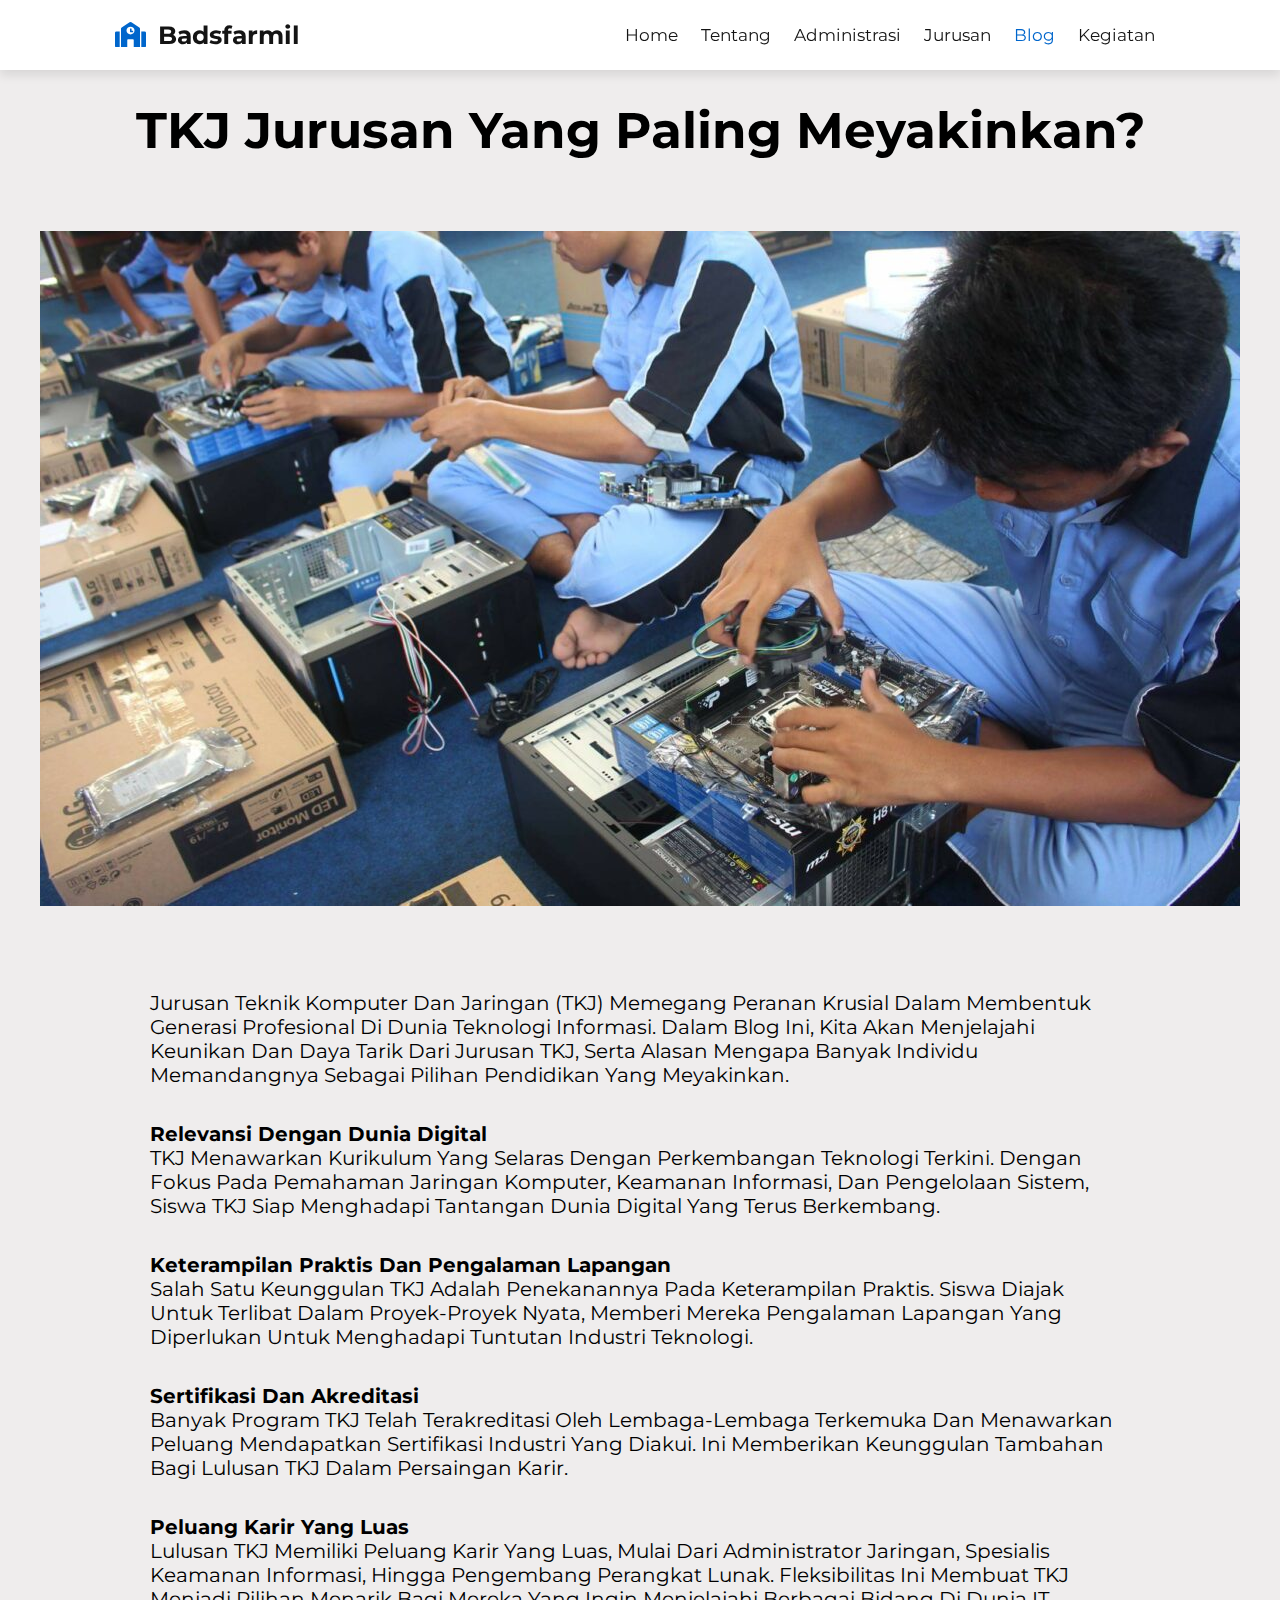
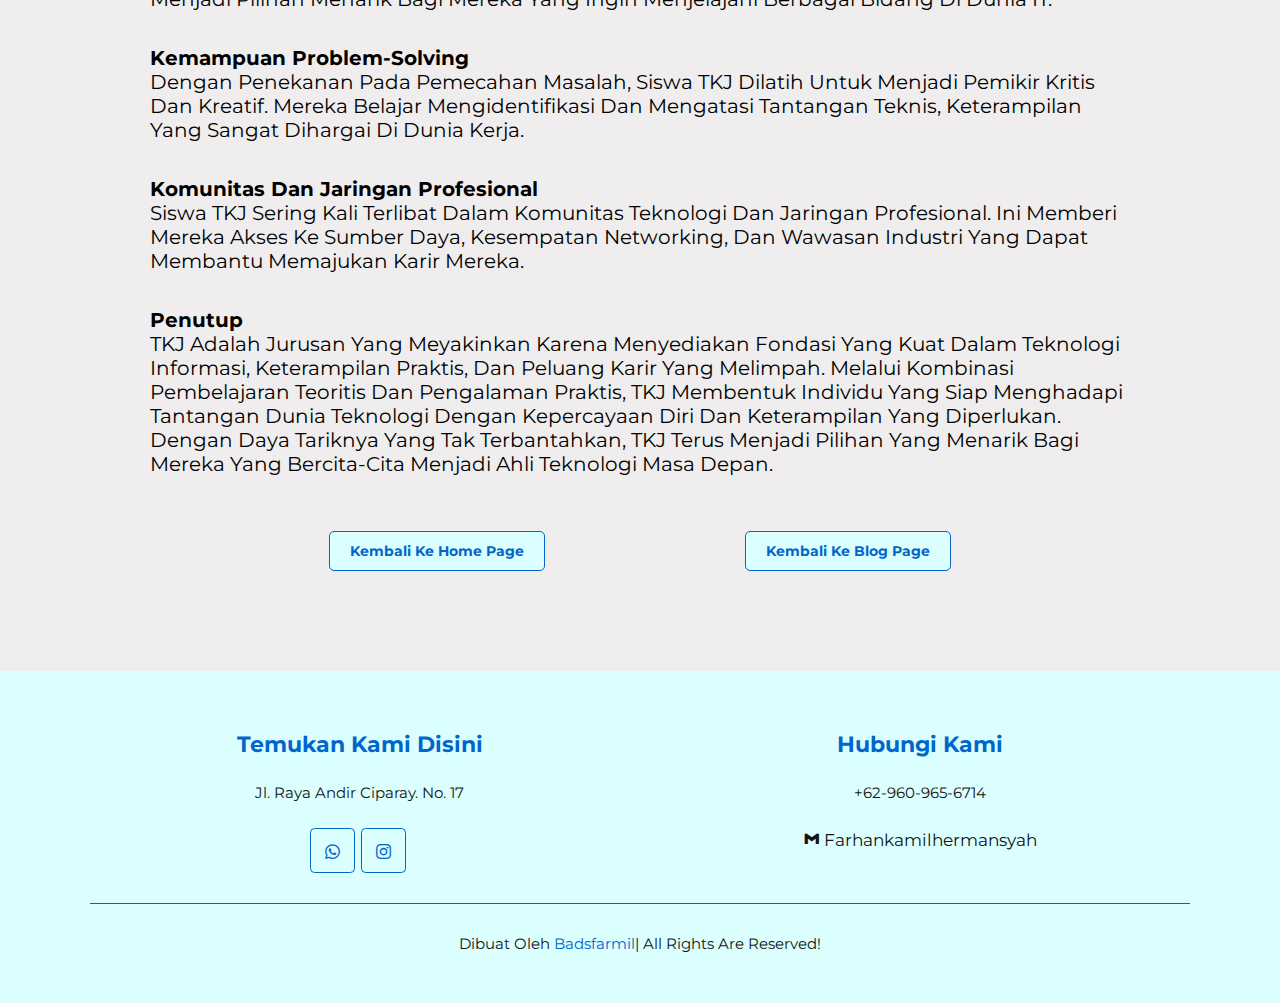
<file: tkj.html>
<!DOCTYPE html>
<html lang="en">

<head>
    <meta charset="UTF-8">
    <meta http-equiv="X-UA-Compatible" content="IE=edge">
    <meta name="viewport" content="width=device-width, initial-scale=1.0">
    <title>JURUSAN KAMI | WIRAKARYA</title>
    <!-- font awesome cdn link  -->
    <link rel="stylesheet" href="https://cdnjs.cloudflare.com/ajax/libs/font-awesome/5.15.4/css/all.min.css">
    <link rel="preconnect" href="https://fonts.googleapis.com">
    <link rel="preconnect" href="https://fonts.gstatic.com" crossorigin>
    <link
        href="https://fonts.googleapis.com/css2?family=Montserrat:wght@100;200;300;400;500;600;700;800;900&display=swap"
        rel="stylesheet">

    <link rel="stylesheet" href="https://unpkg.com/swiper/swiper-bundle.min.css" />
    <!-- custom css link -->
    <link rel="stylesheet" href="css/style.css">
    <link rel="stylesheet" href="css/media.css">
    <link href='https://unpkg.com/boxicons@2.1.4/css/boxicons.min.css' rel='stylesheet'>
</head>

<body>
    <header class="header">

        <a href="#" class="logo"><i class="fas fa-school"></i> Badsfarmil</a>

        <nav class="navbar">
            <a href="index.html" class="hover-underline">Home</a>
            <a href="about.html" class="hover-underline">Tentang</a>
            <a href="administrasi.html" class="hover-underline">Administrasi</a>
            <a href="jurusan.html" class="hover-underline">Jurusan</a>



            <!--
                 <a href="#courses" class="hover-underline">courses</a>
            <a href="#teacher" class="hover-underline">teacher</a>
            <a href="#review" class="hover-underline">review</a>
            -->

            <a href="blog.html" class="hover-underline" style="color: #0066cc;">blog</a>
            
            <a href="eskul.html" class="hover-underline">kegiatan</a>
        </nav>

       <!-- login form -->

        <!--

            <div class="icons">
            <div id="login-btn" class="fas fa-user"></div>
            <div id="menu-btn" class="fas fa-bars"></div>
        </div>
            <form action="" class="login-form">
            <h3>login form</h3>
            <input type="email" placeholder="enter your email" class="box">
            <input type="password" placeholder="enter your password" class="box">
            <div class="remember">
                <input type="checkbox" name="" id="remember">
                <label for="remember-me">remember me</label>
            </div>
            <a href="#" class="btn">
                <span class="text text-1">login now</span>
                <span class="text text-2" aria-hidden="true">login now</span>
            </a>
        </form>
        -->

    </header>
    <div class="jogja-blog">
        <div class="jogja">
            <h1>TKJ Jurusan Yang Paling Meyakinkan?</h1>
            <img src="images/pekerjaan-untuk-lulusan-tkj-1200x675-1.jpg">
        </div>
        <p>Jurusan Teknik Komputer dan Jaringan (TKJ) memegang peranan krusial dalam membentuk generasi profesional di
            dunia teknologi informasi. Dalam blog ini, kita akan menjelajahi keunikan dan daya tarik dari jurusan TKJ,
            serta alasan mengapa banyak individu memandangnya sebagai pilihan pendidikan yang meyakinkan.</p>

        <p><strong>Relevansi dengan Dunia Digital</strong><br>
            TKJ menawarkan kurikulum yang selaras dengan perkembangan teknologi terkini. Dengan fokus pada pemahaman
            jaringan komputer, keamanan informasi, dan pengelolaan sistem, siswa TKJ siap menghadapi tantangan dunia
            digital yang terus berkembang.
        </p>

        <p><strong>Keterampilan Praktis dan Pengalaman Lapangan</strong><br>

            Salah satu keunggulan TKJ adalah penekanannya pada keterampilan praktis. Siswa diajak untuk terlibat dalam
            proyek-proyek nyata, memberi mereka pengalaman lapangan yang diperlukan untuk menghadapi tuntutan industri
            teknologi.</p>

        <p><strong>Sertifikasi dan Akreditasi</strong><br>
            Banyak program TKJ telah terakreditasi oleh lembaga-lembaga terkemuka dan menawarkan peluang mendapatkan
            sertifikasi industri yang diakui. Ini memberikan keunggulan tambahan bagi lulusan TKJ dalam persaingan
            karir.</p>

        <p><strong>Peluang Karir yang Luas</strong><br>
            Lulusan TKJ memiliki peluang karir yang luas, mulai dari administrator jaringan, spesialis keamanan
            informasi, hingga pengembang perangkat lunak. Fleksibilitas ini membuat TKJ menjadi pilihan menarik bagi
            mereka yang ingin menjelajahi berbagai bidang di dunia IT.</p>

        <p><strong>Kemampuan Problem-Solving</strong><br>
            Dengan penekanan pada pemecahan masalah, siswa TKJ dilatih untuk menjadi pemikir kritis dan kreatif. Mereka
            belajar mengidentifikasi dan mengatasi tantangan teknis, keterampilan yang sangat dihargai di dunia kerja.
        </p>

        <p><strong>Komunitas dan Jaringan Profesional</strong><br>

            Siswa TKJ sering kali terlibat dalam komunitas teknologi dan jaringan profesional. Ini memberi mereka akses
            ke sumber daya, kesempatan networking, dan wawasan industri yang dapat membantu memajukan karir mereka.</p>

        <p><strong>Penutup</strong><br>TKJ adalah jurusan yang meyakinkan karena menyediakan fondasi yang kuat dalam
            teknologi informasi, keterampilan praktis, dan peluang karir yang melimpah. Melalui kombinasi pembelajaran
            teoritis dan pengalaman praktis, TKJ membentuk individu yang siap menghadapi tantangan dunia teknologi
            dengan kepercayaan diri dan keterampilan yang diperlukan. Dengan daya tariknya yang tak terbantahkan, TKJ
            terus menjadi pilihan yang menarik bagi mereka yang bercita-cita menjadi ahli teknologi masa depan.</p>

        <div class="link"><a href="index.html" class="btn">
                <span class="text text-1">Kembali Ke Home Page</span>
                <span class="text text-2" aria-hidden="true">Kembali Ke Home Page</span>
            </a>
            <a href="blog.html" class="btn">
                <span class="text text-1">Kembali Ke Blog Page</span>
                <span class="text text-2" aria-hidden="true">Kembali Ke Blog Page</span>
            </a>
        </div>
    </div>



    <section class="footer">

        <div class="box-container">

            <div class="box">
                <h3>temukan kami disini</h3>
                <p>Jl. Raya Andir Ciparay. No. 17</p>
                <div class="share">
                    <a href="#" class="fab fa-whatsapp"></a>

                    <a href="#" class="fab fa-instagram"></a>

                </div>
            </div>

            <div class="box">
                <h3>hubungi kami</h3>
                <p>+62-960-965-6714</p>
                <a href="#" class="link"><i class='bx bxl-gmail'></i> farhankamilhermansyah</a>
            </div>


        </div>
        <div class="credit">dibuat oleh <span>Badsfarmil</span>| all rights are reserved!</div>
    </section>
</body>

</html>
</file>
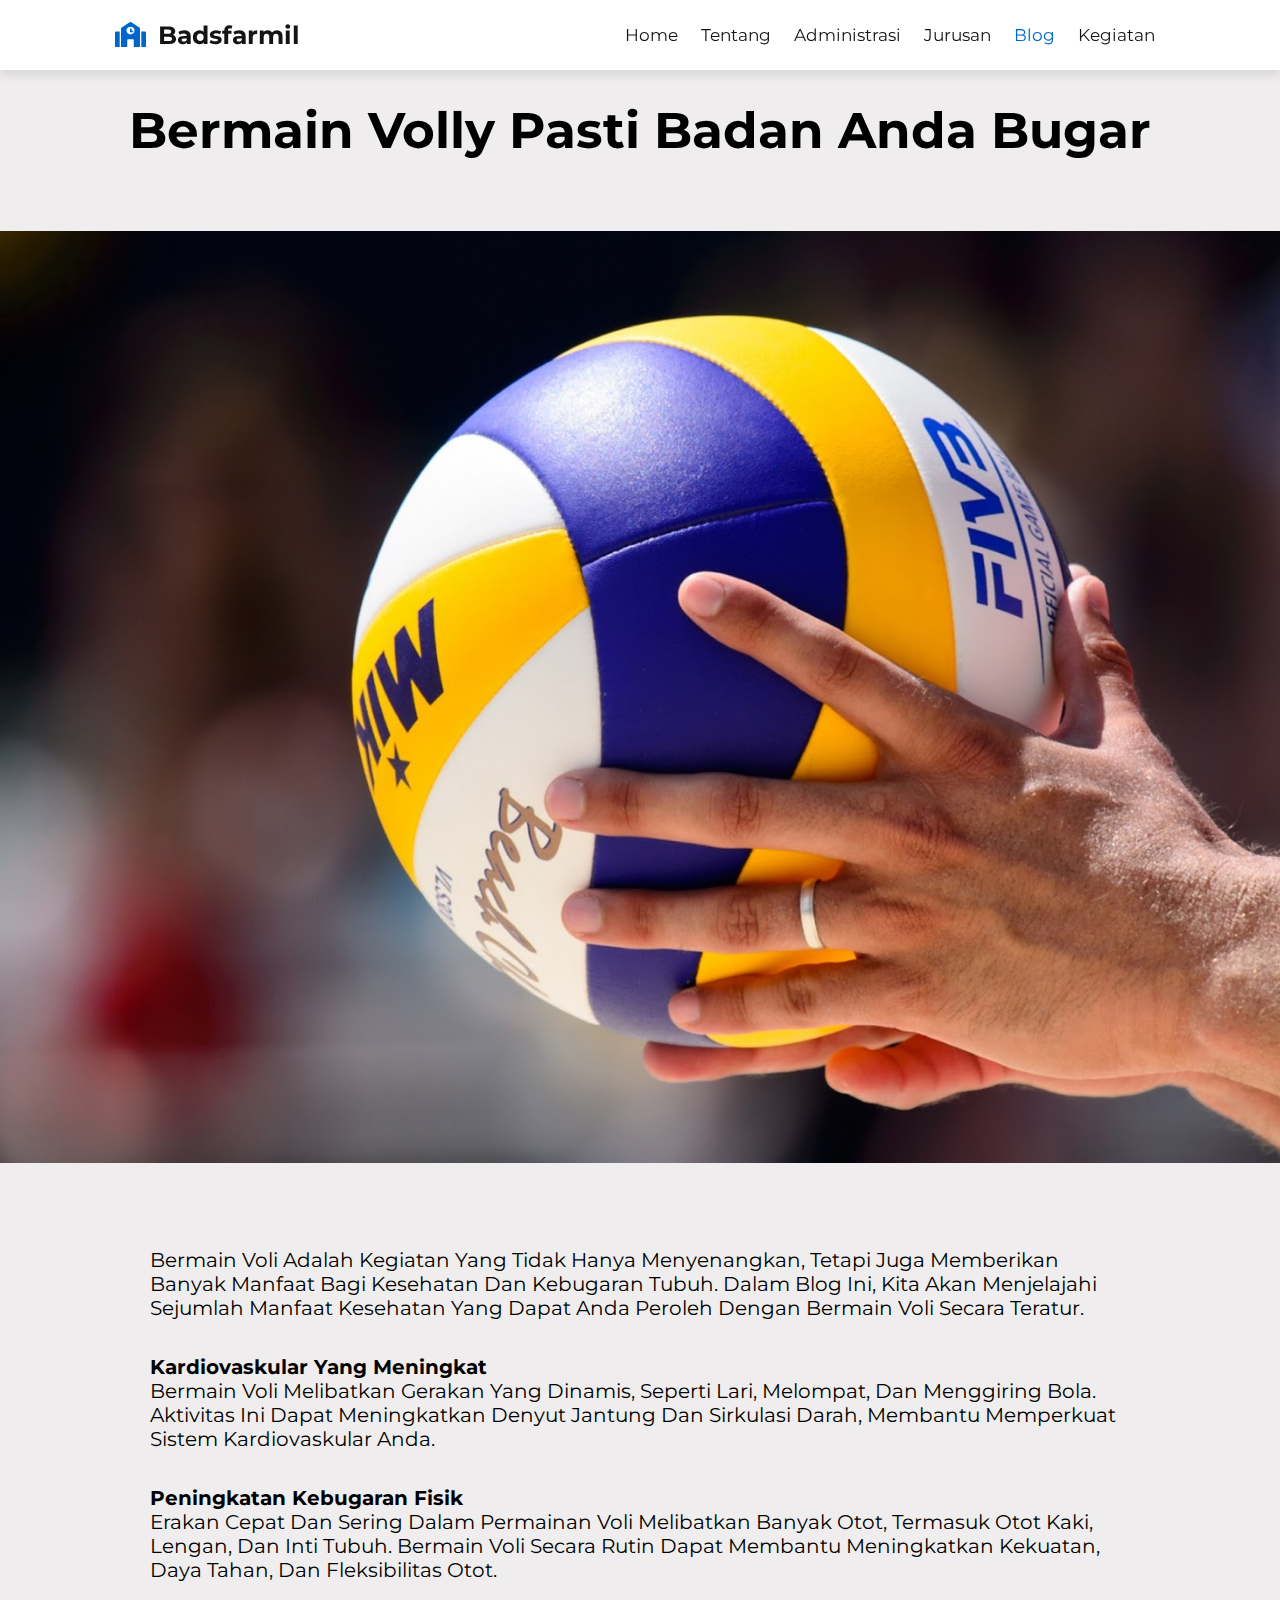
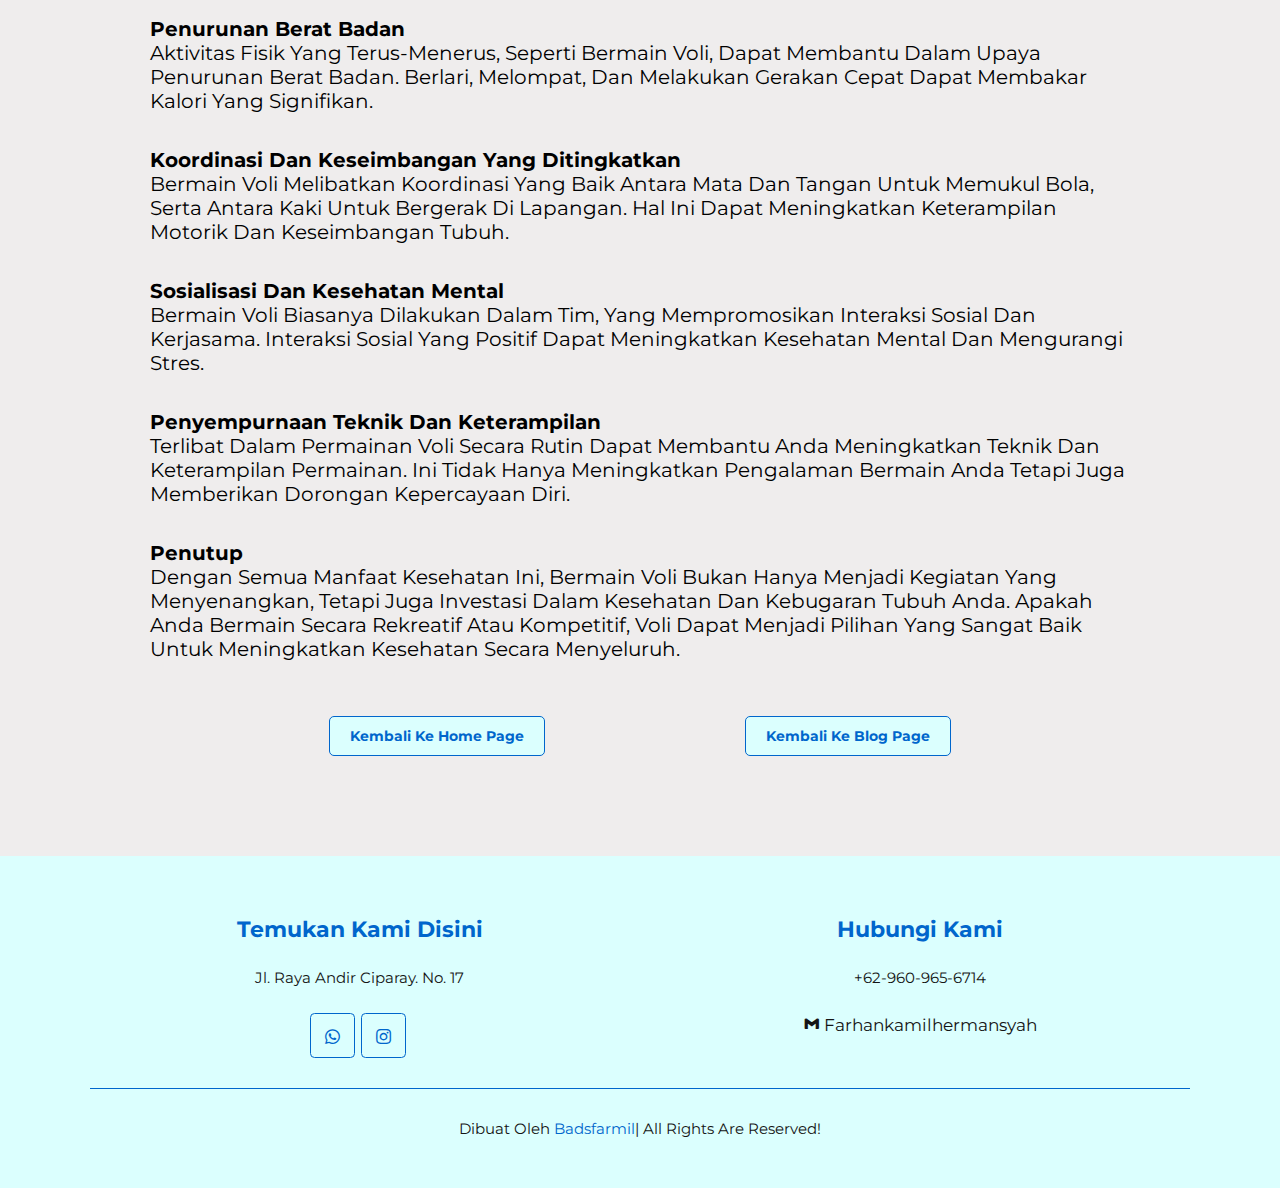
<file: voli.html>
<!DOCTYPE html>
<html lang="en">

<head>
    <meta charset="UTF-8">
    <meta http-equiv="X-UA-Compatible" content="IE=edge">
    <meta name="viewport" content="width=device-width, initial-scale=1.0">
    <title>JURUSAN KAMI | WIRAKARYA</title>
    <!-- font awesome cdn link  -->
    <link rel="stylesheet" href="https://cdnjs.cloudflare.com/ajax/libs/font-awesome/5.15.4/css/all.min.css">
    <link rel="preconnect" href="https://fonts.googleapis.com">
    <link rel="preconnect" href="https://fonts.gstatic.com" crossorigin>
    <link
        href="https://fonts.googleapis.com/css2?family=Montserrat:wght@100;200;300;400;500;600;700;800;900&display=swap"
        rel="stylesheet">

    <link rel="stylesheet" href="https://unpkg.com/swiper/swiper-bundle.min.css" />
    <!-- custom css link -->
    <link rel="stylesheet" href="css/style.css">
    <link rel="stylesheet" href="css/media.css">
    <link href='https://unpkg.com/boxicons@2.1.4/css/boxicons.min.css' rel='stylesheet'>
</head>

<body>
    <header class="header">

        <a href="#" class="logo"><i class="fas fa-school"></i> Badsfarmil</a>

        <nav class="navbar">
            <a href="index.html" class="hover-underline">Home</a>
            <a href="about.html" class="hover-underline">Tentang</a>
            <a href="administrasi.html" class="hover-underline">Administrasi</a>
            <a href="jurusan.html" class="hover-underline">Jurusan</a>



            <!--
                 <a href="#courses" class="hover-underline">courses</a>
            <a href="#teacher" class="hover-underline">teacher</a>
            <a href="#review" class="hover-underline">review</a>
            -->

            <a href="blog.html" class="hover-underline" style="color: #0066cc;">blog</a>
           
            <a href="eskul.html" class="hover-underline">kegiatan</a>
        </nav>

        <!-- login form -->

        <!--

            <div class="icons">
            <div id="login-btn" class="fas fa-user"></div>
            <div id="menu-btn" class="fas fa-bars"></div>
        </div>
            <form action="" class="login-form">
            <h3>login form</h3>
            <input type="email" placeholder="enter your email" class="box">
            <input type="password" placeholder="enter your password" class="box">
            <div class="remember">
                <input type="checkbox" name="" id="remember">
                <label for="remember-me">remember me</label>
            </div>
            <a href="#" class="btn">
                <span class="text text-1">login now</span>
                <span class="text text-2" aria-hidden="true">login now</span>
            </a>
        </form>
        -->

    </header>
    <div class="jogja-blog">
        <div class="jogja">
            <h1>Bermain Volly Pasti Badan Anda Bugar</h1>
            <img
                src="images/volly-blog.jpg">
        </div>
        <p>
            Bermain voli adalah kegiatan yang tidak hanya menyenangkan, tetapi juga memberikan banyak manfaat bagi
            kesehatan dan kebugaran tubuh. Dalam blog ini, kita akan menjelajahi sejumlah manfaat kesehatan yang dapat
            Anda peroleh dengan bermain voli secara teratur.</p>

        <p><strong>Kardiovaskular yang Meningkat</strong><br>
            Bermain voli melibatkan gerakan yang dinamis, seperti lari, melompat, dan menggiring bola. Aktivitas ini
            dapat meningkatkan denyut jantung dan sirkulasi darah, membantu memperkuat sistem kardiovaskular Anda.
        </p>

        <p><strong>Peningkatan Kebugaran Fisik</strong><br>

            erakan cepat dan sering dalam permainan voli melibatkan banyak otot, termasuk otot kaki, lengan, dan inti
            tubuh. Bermain voli secara rutin dapat membantu meningkatkan kekuatan, daya tahan, dan fleksibilitas otot.
        </p>

        <p><strong>Penurunan Berat Badan</strong><br>
            Aktivitas fisik yang terus-menerus, seperti bermain voli, dapat membantu dalam upaya penurunan berat badan.
            Berlari, melompat, dan melakukan gerakan cepat dapat membakar kalori yang signifikan.</p>

        <p><strong>Koordinasi dan Keseimbangan yang Ditingkatkan</strong><br>
            Bermain voli melibatkan koordinasi yang baik antara mata dan tangan untuk memukul bola, serta antara kaki
            untuk bergerak di lapangan. Hal ini dapat meningkatkan keterampilan motorik dan keseimbangan tubuh.</p>

        <p><strong>Sosialisasi dan Kesehatan Mental</strong><br>
            Bermain voli biasanya dilakukan dalam tim, yang mempromosikan interaksi sosial dan kerjasama. Interaksi
            sosial yang positif dapat meningkatkan kesehatan mental dan mengurangi stres.
        </p>

        <p><strong>Penyempurnaan Teknik dan Keterampilan</strong><br>
            Terlibat dalam permainan voli secara rutin dapat membantu Anda meningkatkan teknik dan keterampilan
            permainan. Ini tidak hanya meningkatkan pengalaman bermain Anda tetapi juga memberikan dorongan kepercayaan
            diri.</p>

        <p><strong>Penutup</strong><br>Dengan semua manfaat kesehatan ini, bermain voli bukan hanya menjadi kegiatan
            yang menyenangkan, tetapi juga investasi dalam kesehatan dan kebugaran tubuh Anda. Apakah Anda bermain
            secara rekreatif atau kompetitif, voli dapat menjadi pilihan yang sangat baik untuk meningkatkan kesehatan
            secara menyeluruh.</p>

        <div class="link"><a href="index.html" class="btn">
                <span class="text text-1">Kembali Ke Home Page</span>
                <span class="text text-2" aria-hidden="true">Kembali Ke Home Page</span>
            </a>
            <a href="blog.html" class="btn">
                <span class="text text-1">Kembali Ke Blog Page</span>
                <span class="text text-2" aria-hidden="true">Kembali Ke Blog Page</span>
            </a>
        </div>
    </div>



    <section class="footer">

        <div class="box-container">

            <div class="box">
                <h3>temukan kami disini</h3>
                <p>Jl. Raya Andir Ciparay. No. 17</p>
                <div class="share">
                    <a href="#" class="fab fa-whatsapp"></a>

                    <a href="#" class="fab fa-instagram"></a>

                </div>
            </div>

            <div class="box">
                <h3>hubungi kami</h3>
                <p>+62-960-965-6714</p>
                <a href="#" class="link"><i class='bx bxl-gmail'></i> farhankamilhermansyah</a>
            </div>


        </div>
        <div class="credit">dibuat oleh <span>Badsfarmil</span>| all rights are reserved!</div>
    </section>
</body>

</html>
</file>
<file: css/style.css>
@import url("https://fonts.googleapis.com/css2?family=DM+Sans:wght@400;700&family=Forum&display=swap");

:root {
  --primary-color: #0066cc;
  --secondary: #dbfffe;
  --black: #141414;
  --white: #fff;
  --box-shadow: 0 .5rem 1rem rgba(0, 0, 0, 0.1);
}


* {
  font-family: 'Montserrat', sans-serif;
  margin: 0;
  padding: 0;
  box-sizing: border-box;
  outline: none;
  border: none;
  text-decoration: none;
  text-transform: capitalize;
  transition: all .2s linear;
}

body {
  background-color: rgb(239, 237, 237);
}

html {
  font-size: 62.5%;
  overflow-x: hidden;
  scroll-padding-top: 9rem;
  scroll-behavior: smooth;
}

html::-webkit-scrollbar {
  width: 1rem;
}

html::-webkit-scrollbar-track {
  background: transparent;
}

html::-webkit-scrollbar-thumb {
  background: var(--primary-color);
}

section {
  padding: 5rem 7%;
}

.heading {
  position: relative;
  color: var(--primary-color);
  font-size: 3rem;
  font-weight: 700;
  text-transform: uppercase;
  letter-spacing: .4rem;
  text-align: center;
  margin-bottom: 3rem;
  animation: top 0.8s ease;
}


.heading::after {
  content: url('../images/separator.svg');
  display: block;
  width: 15rem;
  margin-inline: auto;
  margin-top: -1rem;
}

.btn {
  position: relative;
  display: inline-block;
  margin-top: 1rem;
  color: var(--primary-color);
  font-size: 1.4rem;
  font-weight: 700;
  text-transform: uppercase;
  max-width: max-content;
  border: .1rem solid var(--primary-color);
  background: var(--secondary);
  padding: 1.2rem 4.5rem;
  overflow: hidden;
  z-index: 1;
  border-radius: .5rem;
  margin: 20px 0;
  animation: fade 1s ease-in;
}

.btn::before {
  content: "";
  position: absolute;
  bottom: 100%;
  left: 50%;
  transform: translateX(-50%);
  width: 200%;
  height: 200%;
  border-radius: 50%;
  background-color: var(--primary-color);
  transition: 500ms ease;
  z-index: -1;
}

.btn .text {
  transition: 250ms ease;
}

.btn .text-2 {
  position: absolute;
  top: 100%;
  left: 50%;
  transform: translateX(-50%);
  min-width: max-content;
  color: var(--secondary);
}

.btn:is(:hover, :focus-visible)::before {
  bottom: -50%;
}

.btn:is(:hover, :focus-visible) .text-1 {
  transform: translateY(-4rem);
}

.btn:is(:hover, :focus-visible) .text-2 {
  top: 50%;
  transform: translate(-50%, -50%);
}

.shine {
  position: relative;
}

.shine::after {
  content: "";
  position: absolute;
  top: 0;
  left: 0;
  width: 50%;
  height: 100%;
  background-image: linear-gradient(to right, transparent 0%, #fff6 100%);
  transform: skewX(-0.08turn) translateX(-180%);
}

.shine:is(:hover, :focus-within)::after {
  transform: skewX(-0.08turn) translateX(275%);
  transition: 1000ms ease;
}

/* header */

.header {
  position: fixed;
  top: 0;
  left: 0;
  right: 0;
  z-index: 1000;
  background: var(--white);
  box-shadow: var(--box-shadow);
  display: flex;
  justify-content: space-between;
  align-items: center;
  padding: 2rem 9%;

}

.header .logo {
  font-size: 2.5rem;
  font-weight: bolder;
  color: var(--black);
  animation: fade 1s ease-in;
}

.header .logo i {
  color: var(--primary-color);
  padding-right: .5rem;
}

.header .navbar {
  animation: right 0.8s ease-out;
}

.header .navbar a {
  font-size: 1.7rem;
  color: var(--black);
  margin: 0 1rem;
  padding-block: 1rem;

}

.header .navbar a:hover,
.selected {
  color: var(--primary-color);
}

.header .navbar .hover-underline {
  position: relative;
  max-width: max-content;
}

.header .navbar .hover-underline::after {
  content: '';
  position: absolute;
  left: 0;
  bottom: 0;
  width: 100%;
  height: .5rem;
  border-block: .1rem solid var(--primary-color);
  transform: scaleX(0.2);
  opacity: 0;
  transition: 500ms ease;
}

.header .navbar .hover-underline:is(:hover, :focus-visible)::after {
  transform: scaleX(1);
  opacity: 1;
}

.header .icons div {
  font-size: 2.5rem;
  margin-left: 1.7rem;
  color: var(--black);
  cursor: pointer;
}

.header .icons div:hover {
  color: var(--primary-color);
}

#menu-btn {
  display: none;
}

.header .login-form {
  position: absolute;
  top: 115%;
  right: -105%;
  background: var(--white);
  box-shadow: .5rem;
  width: 35rem;
  box-shadow: var(--box-shadow);
  padding: 2rem;
}

.header .login-form.active {
  right: 2rem;
  transition: .4s linear;
}

.header .login-form h3 {
  font-size: 2.2rem;
  color: var(--black);
  text-align: center;
  margin-bottom: .7rem;
}

.header .login-form .box {
  font-size: 1.5rem;
  margin: .7rem 0;
  border: .1rem solid rgba(0, 0, 0, 0.1);
  padding: 1rem 1.2rem;
  color: var(--black);
  text-transform: none;
  width: 100%;
}

.header .login-form .remember {
  display: flex;
  align-items: center;
  gap: .5rem;
  margin: .7rem 0;
}

.header .login-form .remember label {
  font-size: 1.5rem;
  color: var(--black);
  cursor: pointer;
}

/* home */

.home {
  min-height: 100vh;
  display: flex;
  align-items: center;
  justify-content: center;
  background: url(../images/wirakarya-1.webp) no-repeat;
  background-size: cover;
  background-position: center;
  border-image: fill 0 linear-gradient(#0001, #000);
}

.home .content {
  max-width: 80rem;
  text-align: center;
  background: transparent;

  padding: 8rem 3rem;


}

.home .content h3 {
  font-size: 5rem;
  animation: left 0.8s ease;
  color: var(--white);
  line-height: 1.2;
}

.home .content h3 span {
  padding: 2px 0;
  border-bottom: 3px rgb(209, 209, 209) solid;
  border-top: 3px rgb(209, 209, 209) solid;
}

.home .content p {
  font-size: 1.7rem;
  line-height: 2;
  color: var(--white);
  padding: 1rem 0;
  animation: left 0.8s ease;
}

/* ends */

/* about */
.about {
  margin: 70px 0;
}

.about .container {
  display: flex;
  flex-wrap: wrap;
  padding: 50px 0;
  gap: 10px;
}

.about .container .about-image {
  position: relative;
  flex: 1 1 40rem;
  padding: 20px 20px;
  animation: left 0.8s ease;
}

.about .container .about-image img {
  width: 100%;
  object-fit: cover;

  border-radius: 20px;
  box-shadow: 0 5px 20px rgba(0, 0, 0, 0.2);
  filter: contrast(120%);
}

.about .container .about-image img:hover {

  transform: scale(1.02);
}

.about .container .about-image .about-img {
  position: absolute;
  bottom: -10rem;
  right: -1rem;
  width: 25rem;
  padding-block: 5rem;
}

.about .container .about-content {
  flex: 1 1 50rem;
  padding-left: 2.5rem;
  animation: right 0.8s ease;
}

.about .container .about-content h3 {
  font-size: 3rem;
  color: var(--primary-color);
  padding: 10px 0;

}

.about .container .about-content p {
  font-size: 1.6rem;
  color: #444;
  padding: 1rem 0;
  line-height: 1.8;
}

/* ends */


.feature {
  display: flex;
  padding: 0 150px;
  flex-direction: column;
  gap: 50px;
  margin: 50px 0;
}

.feature .title {
  display: flex;
  justify-content: space-between;
  align-items: center;
  padding: 50px 10px;
}

.feature .title h5,
.blog .title-blog h5,
.services h5 {
  font-size: 30px;

}

.feature .title a,
.blog .title-blog a {
  font-size: 18px;
  border-bottom: 3px solid gray;
  padding-bottom: 4px;
}

.feature .title a:hover,
.blog .title-blog a:hover {
  color: dodgerblue;
}

.feature .box-feature {
  display: flex;
  flex-direction: row;
  padding: 30px 150px;
  align-items: flex-start;
  gap: 50px;
  border-bottom: 5px solid rgb(220, 220, 220);
}

.feature .box-feature:hover {
  transform: scale(1.02);
}

.feature .box-feature .feature-photo img {
  width: 700px;
  max-width: 1000px;
  height: auto;
}

.feature .box-feature .feature-info {
  display: flex;
  flex-direction: column;
  gap: 15px;
  max-width: 1200px;


}

.feature .box-feature .feature-info h1 {
  font-size: 30px;
}

.feature .box-feature .feature-info p {
  font-size: 18px;
  color: #3d3d3d;
}

.feature .box-feature .feature-info .feature-year {
  display: flex;
  gap: 25px;
  align-items: center;
}

.feature .box-feature .feature-info .feature-year h4 {
  background-color: dodgerblue;
  padding: 4px 10px;
  font-weight: bold;
  color: white;
  border-radius: 15px;
  font-size: 12px;
}

.feature .box-feature .feature-info .feature-year h5 {
  font-size: 12px;
  color: rgb(105, 105, 105);
}

/* subjects */

.subjects {
  display: flex;
  flex-direction: column;
  gap: 30px;
  background-color: rgb(245, 245, 245);
}

.subjects a {
  font-size: 16px;
  text-align: center;
  
  padding: 20px 40px;


}

.subjects a:hover {
  color: rgb(0, 60, 255);
}

.subjects .box-container {
  display: grid;
  grid-template-columns: repeat(auto-fit, minmax(25rem, 1fr));
  gap: 3rem;
  margin-bottom: 10px;
  animation: fade 1s ease-in;
}

.subjects .box-container .box {
  padding: 3rem 2rem;
  text-align: center;
  border: .1rem solid var(--primary-color);
  background: var(--secondary);
  cursor: pointer;
}

.subjects .box-container .box:hover {
  background: var(--primary-color);
}

.subjects .box-container .box img {
  height: 10rem;
  margin-bottom: .7rem;
  border-radius: 20px;
}

.subjects .box-container .box h3 {
  font-size: 1.7rem;
  color: #444;
  padding: .5rem 0;
  text-transform: capitalize;
}

.subjects .box-container .box:hover h3 {
  color: #fff;
}

.subjects .box-container .box p {
  font-size: 1.5rem;
  line-height: 2;
  color: #777;
}

.subjects .box-container .box:hover p {
  color: #eee;
}

.heading-1 {
  position: relative;
  color: var(--primary-color);
  font-size: 3rem;
  font-weight: 700;
  text-transform: uppercase;
  letter-spacing: .4rem;
  text-align: center;
  margin: 3rem 0;
  animation: bounce 0.8s ease-in;
}


/* end */

/* courses */

.courses .box-container {
  display: grid;
  grid-template-columns: repeat(auto-fit, minmax(30rem, 1fr));
  gap: 2rem;
}

.courses .box-container .box .image {
  height: 25rem;
  overflow: hidden;
  position: relative;
}

.courses .box-container .box .image img {
  height: 100%;
  width: 100%;
  object-fit: cover;
}

.courses .box-container .box:hover .image img {
  transform: scale(1.1);
}

.courses .box-container .box .image h3 {
  font-size: 1.5rem;
  color: #444;
  position: absolute;
  top: 1rem;
  left: 1rem;
  padding: .5rem 1.5rem;
  background: var(--white);
}

.courses .box-container .box .content {
  padding: 2rem;
  position: relative;
  border: 0.1rem solid var(--primary-color);
}

.courses .box-container .box .content h4 {
  position: absolute;
  background: var(--primary-color);
  color: var(--secondary);
  top: -3rem;
  right: 1.5rem;
  width: 6rem;
  height: 6rem;
  line-height: 6rem;
  text-align: center;
  font-size: 1.4rem;
  border-radius: 50%;
}

.courses .box-container .box .content p {
  font-size: 1.4rem;
  color: #444;
  line-height: 2;
}

.courses .box-container .box .content h3 {
  font-size: 2rem;
  color: #444;
}

.courses .box-container .box .content .stars {
  padding: 1rem 0;
}

.courses .box-container .box .content .stars i {
  font-size: 1.7rem;
  color: var(--primary-color);
}

.courses .box-container .box .content .stars span {
  font-size: 1.4rem;
  color: #777;
  margin-left: .5rem;
}

.courses .box-container .box .content .icons {
  display: flex;
  justify-content: space-between;
  align-items: center;
  margin-top: 2rem;
  padding-top: 2rem;
  border-top: 0.1rem solid var(--primary-color);
}

.courses .box-container .box .content .icons span {
  font-size: 1.5rem;
  color: #444;
}

.courses .box-container .box .content .icons span i {
  color: var(--primary-color);
  padding-right: .5rem;
}

/* ends */

/* teacher */

.teacher .box-container {
  display: grid;
  grid-template-columns: repeat(auto-fit, minmax(25rem, 1fr));
  gap: 2rem;
}

.teacher .box-container .box {
  background: var(--white);
  box-shadow: var(--box-shadow);
  border-radius: .5rem;
  position: relative;
  overflow: hidden;
  text-align: center;
}

.teacher .box-container .box .image {
  position: relative;
  overflow: hidden;
}

.teacher .box-container .box .image img {
  background: var(--secondary);
  width: 100%;
}

.teacher .box-container .box:hover .image .share {
  bottom: 0;
}

.teacher .box-container .box .image .share {
  position: absolute;
  bottom: -10rem;
  left: 0;
  right: 0;
  padding: 2rem;
}

.teacher .box-container .box .image .share a {
  height: 4rem;
  width: 4rem;
  line-height: 4rem;
  font-size: 2rem;
  margin: 0 1rem;
  color: var(--secondary);
  background: var(--primary-color);
  border-radius: .5rem;
}

.teacher .box-container .box .image .share a:hover {
  color: var(--primary-color);
  background: var(--secondary);
}

.teacher .box-container .box .content {
  padding: 2rem;
  padding-top: 1rem;
  align-items: center;
}

.teacher .box-container .box .content h3 {
  font-size: 2rem;
  color: var(--black);
}

.teacher .box-container .box .content span {
  font-size: 1.5rem;
  line-height: 2;
  color: #777;
}

/* ends */

/* review */

.review .slide {
  padding: 1.5rem;
  box-shadow: var(--box-shadow);
  border: 0.1rem solid rgba(0, 0, 0, 0.1);
  border-radius: 2rem;
  position: relative;
}

.review .slide p {
  font-size: 1.5rem;
  text-align: center;
  padding-bottom: .5rem;
  line-height: 1.8;
  color: #444;
}

.review .slide .wrapper {
  display: flex;
  justify-content: center;
  gap: .3rem;
}

.review .slide .wrapper .separator {
  width: .8rem;
  height: .8rem;
  border: .1rem solid var(--primary-color);
  transform: rotate(45deg);
  animation: rotate360 15s linear infinite;
}

/*Ekstrakurikuler Section Start*/

.garis{
  margin: 70px 0;
}

.activities {
  display: grid;
  grid-template-columns: repeat(auto-fill, minmax(300px, 1fr));
  gap: 20px;
  padding: 20px 100px;
}



.activities subsection {
  background-color: #fff;
  padding: 15px;
  border-radius: 20px 0 20px 0;
  box-shadow: 0 4px 6px rgba(0, 0, 0, 0.1);
  transition: transform 0.3s ease;
  font-size: 16px;
}

.activities subsection p{
  font-size: 14px;
}

.activities subsection:hover {
  transform: translateY(-5px);
}

.activities h3 {
  color: #007bff;
  margin-bottom: 10px;
  font-size: 25px;
  text-transform: uppercase;
  
}

.activities p {
  color: #555;
  line-height: 1.2;
  margin-bottom: 15px;
}

.activities ul {
  list-style: none;
  padding: 0;
  margin: 0;
}

.activities li {
  margin: 5px 0;
  display: flex;
  align-items: center;
}

.activities li::before {
  content: '\2022';
  color: #007bff;
  font-weight: bold;
  margin-right: 10px;
}

.eskul-title {
  text-align: center;
  color: #007bff;
  font-size: 32px;
  padding-top: 100px;
  padding-bottom: 20px;
}

.link{
  padding: 0 100px;
}

.link a{
  padding: 10px 20px;
}

/*Ekstrakurikuler Section Ends*/

.blog {
  margin: 90px 0;
  display: flex;
  flex-direction: column;
  padding: 0 80px;
  animation: fade 1s ease-in;
}

.blog .box-container {
  display: grid;
  grid-template-columns: repeat(auto-fit, minmax(30rem, 1fr));
  gap: 1.5rem;
  justify-content: center;
}

.blog .box-container .box {
  box-shadow: var(--box-shadow);
  border-radius: 2rem;
  justify-content: center;
  background: var(--secondary);
}

.blog .box-container .box .image {
  height: 25rem;
  width: 100%;
  overflow: hidden;
  position: relative;
  border-radius: 2rem 2rem 0 0;
}

.blog .box-container .box .image img {
  height: 100%;
  width: 100%;
  object-fit: cover;
}

.blog .box-container .box:hover .image img {
  transform: scale(1.1);
}

.blog .box-container .box .image h3 {
  font-size: 1.5rem;
  color: #444;
  position: absolute;
  top: 1.5rem;
  left: 1rem;
  padding: .5rem 1.5rem;
  background: var(--white);
  border-radius: 2rem 0 2rem 0;
}

.blog .box-container .box .content {
  padding: 2rem 3rem;
  
  border-radius: 0 0 2rem 2rem;
}

.blog .box-container .box .content .icons {
  margin-bottom: 1rem;
  align-items: center;
}

.blog .box-container .box .content .icons a {
  font-size: 1.4rem;
  color: var(--primary-color);
}

.blog .box-container .box .content .icons a i {
  padding-right: .5rem;
}

.blog .box-container .box .content h3 {
  font-size: 1.9rem;
  color: var(--black);
}

.blog .box-container .box .content p {
  font-size: 1.3rem;
  color: var(--black);
  line-height: 1.4;
  padding: 1rem 0;
}


.review .slide .fa-quote-right {
  position: absolute;
  bottom: 3rem;
  right: 3rem;
  font-size: 6rem;
  color: var(--secondary);
}

.review .slide .user {
  display: flex;
  align-items: center;
  gap: 1.5rem;
  padding: 1rem 1.5rem;
  border-radius: .5rem;
}

.review .slide .user img {
  height: 7rem;
  width: 7rem;
  border-radius: 15%;
  object-fit: cover;
  border: .1rem solid var(--primary-color);
  padding: .5rem;
}

.review .slide .user h3 {
  font-size: 2rem;
  color: var(--black);
  padding-bottom: .5rem;
}

.review .slide .user .stars i {
  font-size: 1.3rem;
  color: var(--primary-color);
}

/* ends */

/* blog */



/* ends */

/* contact */

.contact .row {
  display: flex;
  flex-wrap: wrap;
  align-items: center;
  gap: 2rem;
}

.contact .row .image {
  flex: 1 1 40rem;
  animation: left 0.8s ease-in;
}

.contact .row .image img {
  width: 100%;
}

.contact .row form {
  flex: 1 1 40rem;
  border: 0.1rem solid var(--primary-color);
  padding: 2rem;
  animation: right 0.8s ease-in;
}

.contact .row form h3 {
  font-size: 2.5rem;
  color: #444;
  padding-bottom: 1rem;
}

.contact .row form .box {
  width: 100%;
  font-size: 1.6rem;
  padding: 1.2rem 1.4rem;
  border: .1rem solid var(--primary-color);
  margin: .7rem 0;
}

.contact .row form .box:focus {
  color: var(--primary-color);
}

.contact .row form textarea {
  height: 15rem;
  resize: none;
}

/* ends */

/* footer */

.footer {
  background: var(--secondary);
  text-align: center;
  animation: bottom 0.8s ease-out;
}

.footer .box-container {
  display: grid;
  grid-template-columns: repeat(auto-fit, minmax(25rem, 1fr));
  gap: 2rem;
  animation: fade 1.5s ease-in
}

.footer .box-container .box h3 {
  font-size: 2.2rem;
  color: var(--primary-color);
  padding: 1rem 0;
}

.footer .box-container .box p {
  font-size: 1.5rem;
  color: var(--black);
  line-height: 2;
  padding: 1rem 0;
}

.footer .box-container .box .share {
  margin-top: 1rem;
}

.footer .box-container .box .share a {
  height: 4.5rem;
  width: 4.5rem;
  line-height: 4.5rem;
  border-radius: 10%;
  font-size: 1.7rem;
  border: .1rem solid var(--primary-color);
  color: var(--primary-color);
  margin-right: .3rem;
  text-align: center;
}

.footer .box-container .box .share a:hover {
  background: var(--primary-color);
  color: var(--white);
}

.footer .box-container .box .link {
  font-size: 1.7rem;
  line-height: 2;
  color: var(--black);
  padding: .5rem 0;
  display: block;
}

.footer .box-container .box .link:hover {
  color: var(--primary-color);
  text-decoration: underline;
}

.footer .credit {
  font-size: 1.5rem;
  margin-top: 3rem;
  padding-top: 3rem;
  text-align: center;
  color: var(--black);
  border-top: .1rem solid var(--primary-color);
}

.footer .credit span {
  color: var(--primary-color);
}

/* ends */

.jogja-blog {
  display: flex;
  flex-direction: column;
  justify-content: flex-start;
  align-items: center;
  padding: 80px 150px;
  gap: 35px;
}

.jogja-blog .jogja h1 {
  text-align: center;
  font-size: 5rem;
  padding: 20px 0;
}

.jogja-blog p {
  font-size: 2rem;
  color: black;
}

.jogja-blog .jogja {
  display: flex;
  flex-direction: column;
  align-items: center;
  justify-content: center;

}

.jogja-blog .jogja img {
  max-width: 1400px;
  padding: 50px 0;


}

.link {
  display: flex;
  justify-content: space-between;
  align-items: center;
  gap: 200px;
}


/* Gaya khusus untuk bagian Administrasi */

.batas {
  margin: 80px 0;
}
.administration {

  display: flex;
  flex-direction: column;
  padding: 0px 100px;
  justify-content: center;
  border-radius: 10px;

  transition: transform 0.3s ease-in-out;
  margin-bottom: 30px;
  animation: fade 1s ease-in;
}

.administration:hover {
  transform: translateY(-5px);
}

.administration h2 {
  color: #198cff;

}

.administration .box-administrasi {
  display: flex;
  flex-direction: row;
  padding: 20px 20px;
  align-items: flex-start;
  justify-content: center;
  gap: 120px;


}

.administration .box-administrasi .box-admin {
  display: flex;
  flex-direction: column;
  padding: 20px 40px;

  border: solid 1px rgb(175, 175, 175);
  background-color: #eee;
  gap: 7px;
  border-radius: 10px;

  box-shadow: 0 0 10px rgba(0, 0, 0, 0.1);

}

.administration .box-administrasi .box-admin h3 {
  font-size: 25px;
  color: #0066cc;
}

.administration .box-administrasi .box-admin p {
  font-size: 18px;
  font-weight: 600;

}

.administration .box-administrasi .box-admin ul {
  padding: 10px 30px;
  display: flex;
  flex-direction: column;
  gap: 8px;
}

.administration .box-administrasi .box-admin ul li {
  font-size: 18px;
  list-style: none;

  color: #3d3d3d;
  display: flex;
  justify-content: space-between;
  gap: 140px;
}

.administration .box-administrasi .box-admin ul li strong {
  background-color: #0066cc;
  color: rgb(230, 230, 230);
  padding: 8px 16px;
  border-radius: 20px;
}


/* Responsiveness */
@media only screen and (max-width: 768px) {
  section#administration {
    padding: 20px;
    margin-bottom: 20px;
  }
}

/* media queries */

.left {
    animation: left 0.8s ease-in;
}

.top {
  animation: top 0.8s ease-in;
}

@keyframes top {
  0% {
    transform: translateY(-100px);
  }

  100% {
    transform: translateY(0);
  }
}

@keyframes rotate360 {
  0% {
    transform: rotate(0);
  }

  100% {
    transform: rotate(1turn);
  }
}

@keyframes left {
  0% {
    transform: translateX(-50px);
  }

  100% {
    transform: translateX (0px);
  }
}

@keyframes textBlink {
  0%, 100% {
    color: white;
  }

  50% {
    color: #198cff;
  }
}

@keyframes right {
  0% {
    transform: translateX(50px);
  }

  100% {
    transform: translateX (0px);
  }
}

@keyframes bottom {
  0% {
    transform: translateY(100px);
  }

  100% {
    transform: translateY(0);
  }
}

@keyframes fade {
  0% {
    opacity: 0;
  }

  100% {
    opacity: 1;
  }
}

@keyframes bounce {
  0%,50% {
    transform: translateY(-10px);
  }

  25%,75% {
    transform: translateY(10px);
  }

  100% {
    transform: translateY(0%S);
  }
}
</file>
<file: css/media.css>
@media (max-width:1280px) {
  .feature {

    padding: 0 100px;

    gap: 10px;
    margin: 50px 0;
  }

  .feature .title {

    padding: 90px 20px 10px 20px;
  }

  .feature .title h5,
  .blog .title-blog h5,
  .services h5 {
    font-size: 20px;

  }

  .feature .title a,
  .blog .title-blog a {
    font-size: 10px;
  }

  .feature .title a:hover,
  .blog .title-blog a:hover {
    color: dodgerblue;
  }

  .feature .box-feature {
    justify-content: space-between;

    padding: 30px 30px;

    gap: 30px;
    border-bottom: 2px solid rgb(220, 220, 220);
  }

  .feature .box-feature:hover {
    transform: scale(1.02);
  }

  .feature .box-feature .feature-photo img {
    width: 500px;
    max-width: 800px;


  }

  .feature .box-feature .feature-info {
    display: flex;
    flex-direction: column;
    gap: 15px;
    max-width: 1200px;

  }

  .feature .box-feature .feature-info h1 {
    font-size: 23px;
  }

  .feature .box-feature .feature-info p {
    font-size: 16px;
  }

  .feature .box-feature .feature-info .feature-year {

    gap: 18px;
    align-items: center;
    justify-content: flex-start;

  }

  .feature .box-feature .feature-info .feature-year h4 {

    padding: 3px 8px;

    border-radius: 15px;
    font-size: 13px;
  }

  .feature .box-feature .feature-info .feature-year h5 {
    font-size: 13px;

  }
}





@media screen and (max-width:1024px) {

  html {
    font-size: 55%;
  }

  .header {
    padding: 2rem 4rem;
  }

  section {
    padding: 3rem 2rem;
  }

  .feature {

    padding: 0 20px;

    gap: 10px;
    margin: 50px 0;
  }

  .feature .title {

    padding: 90px 20px 10px 20px;
  }

  .feature .title h5,
  .blog .title-blog h5,
  .services h5 {
    font-size: 20px;

  }

  .feature .title a,
  .blog .title-blog a {
    font-size: 10px;
  }

  .feature .title a:hover,
  .blog .title-blog a:hover {
    color: dodgerblue;
  }

  .feature .box-feature {
    justify-content: space-between;

    padding: 30px 30px;

    gap: 30px;
    border-bottom: 2px solid rgb(220, 220, 220);
  }

  .feature .box-feature:hover {
    transform: scale(1.02);
  }

  .feature .box-feature .feature-photo img {
    width: 400px;
    max-width: 700px;


  }

  .feature .box-feature .feature-info {
    display: flex;
    flex-direction: column;
    gap: 7px;
    max-width: 1200px;

  }

  .feature .box-feature .feature-info h1 {
    font-size: 21px;
  }

  .feature .box-feature .feature-info p {
    font-size: 14px;
  }

  .feature .box-feature .feature-info .feature-year {

    gap: 18px;
    align-items: center;
    justify-content: flex-start;

  }

  .feature .box-feature .feature-info .feature-year h4 {

    padding: 3px 8px;

    border-radius: 15px;
    font-size: 10px;
  }

  .feature .box-feature .feature-info .feature-year h5 {
    font-size: 10px;

  }

  .jogja-blog {
    display: flex;
    flex-direction: column;
    align-items: center;
    padding: 80px 60px;
    gap: 35px;
  }

  .jogja-blog .jogja h1 {
    text-align: center;
    font-size: 2.2rem;
    padding: 10px 0;
  }

  .jogja-blog p {
    font-size: 2rem;
    color: black;
  }

  .jogja-blog .jogja {
    display: flex;
    flex-direction: column;
    align-items: center;
    justify-content: center;
  }

  .jogja-blog .jogja img {
    max-width: 700px;
    box-shadow: 0 0 10px rbga(0, 0, 0, 0.2);
    padding: 20px 0;
  }

  .link {
    display: flex;
    justify-content: space-between;
    align-items: center;

  }

  .administration {
    padding: 60px 150px;
    border-radius: 10px;
    margin-bottom: 30px;
  }

  .administration:hover {
    transform: translateY(-5px);
  }

  .administration h2 {
    color: #0066cc;
  }

  .administration .box-administrasi {
    padding: 20px 20px;
    gap: 120px;
  }

  .administration .box-administrasi .box-admin {
    padding: 18px 35px;
    gap: 7px;
    border-radius: 10px;
    box-shadow: 0 0 10px rgba(0, 0, 0, 0.1);

  }

  .administration .box-administrasi .box-admin h3 {
    font-size: 22px;
  }

  .administration .box-administrasi .box-admin p {
    font-size: 17px;
    font-weight: 600;
  }

  .administration .box-administrasi .box-admin ul {
    padding: 10px 30px;
    gap: 8px;
  }

  .administration .box-administrasi .box-admin ul li {
    font-size: 15px;
    gap: 110px;
  }

  .administration .box-administrasi .box-admin ul li strong {
    color: rgb(230, 230, 230);
    padding: 6px 12px;
    border-radius: 15px;
  }

  .subjects a {
    font-size: 14px;
    text-align: center;
    
    padding: 18px 36px;
  
  
  }



}







@media screen and (max-width:850px) {

  html {
    font-size: 55%;
  }

  .header {
    padding: 2rem 4rem;
  }

  section {
    padding: 3rem 2rem;
  }

  .feature {

    padding: 0 20px;

    gap: 10px;
    margin: 50px 0;
  }

  .feature .title {

    padding: 90px 20px 10px 20px;
  }

  .feature .title h5,
  .blog .title-blog h5,
  .services h5 {
    font-size: 20px;

  }

  .feature .title a,
  .blog .title-blog a {
    font-size: 10px;
  }

  .feature .title a:hover,
  .blog .title-blog a:hover {
    color: dodgerblue;
  }

  .feature .box-feature {
    justify-content: space-between;

    padding: 30px 30px;

    gap: 30px;
    border-bottom: 2px solid rgb(220, 220, 220);
  }

  .feature .box-feature:hover {
    transform: scale(1.02);
  }

  .feature .box-feature .feature-photo img {
    width: 400px;
    max-width: 700px;


  }

  .feature .box-feature .feature-info {
    display: flex;
    flex-direction: column;
    gap: 7px;
    max-width: 1200px;

  }

  .feature .box-feature .feature-info h1 {
    font-size: 21px;
  }

  .feature .box-feature .feature-info p {
    font-size: 14px;
  }

  .feature .box-feature .feature-info .feature-year {

    gap: 18px;
    align-items: center;
    justify-content: flex-start;

  }

  .feature .box-feature .feature-info .feature-year h4 {

    padding: 3px 8px;

    border-radius: 15px;
    font-size: 10px;
  }

  .feature .box-feature .feature-info .feature-year h5 {
    font-size: 10px;

  }

  .jogja-blog {
    display: flex;
    flex-direction: column;
    align-items: center;
    padding: 80px 60px;
    gap: 35px;
  }

  .jogja-blog .jogja h1 {
    text-align: center;
    font-size: 2.2rem;
    padding: 10px 0;
  }

  .jogja-blog p {
    font-size: 2rem;
    color: black;
  }

  .jogja-blog .jogja {
    display: flex;
    flex-direction: column;
    align-items: center;
    justify-content: center;
  }

  .jogja-blog .jogja img {
    max-width: 700px;
    box-shadow: 0 0 10px rbga(0, 0, 0, 0.2);
    padding: 20px 0;
  }

  .link {
    display: flex;
    justify-content: space-between;
    align-items: center;

  }

  .administration {
    padding: 60px 150px;
    border-radius: 10px;
    margin-bottom: 30px;
  }

  .administration:hover {
    transform: translateY(-5px);
  }

  .administration h2 {
    color: #0066cc;
  }

  .administration .box-administrasi {
    padding: 20px 20px;
    gap: 120px;
  }

  .administration .box-administrasi .box-admin {
    padding: 18px 35px;
    gap: 7px;
    border-radius: 10px;
    box-shadow: 0 0 10px rgba(0, 0, 0, 0.1);

  }

  .administration .box-administrasi .box-admin h3 {
    font-size: 22px;
  }

  .administration .box-administrasi .box-admin p {
    font-size: 17px;
    font-weight: 600;
  }

  .administration .box-administrasi .box-admin ul {
    padding: 10px 30px;
    gap: 8px;
  }

  .administration .box-administrasi .box-admin ul li {
    font-size: 15px;
    gap: 110px;
  }

  .administration .box-administrasi .box-admin ul li strong {
    color: rgb(230, 230, 230);
    padding: 6px 12px;
    border-radius: 15px;
  }

   .feature {
    padding: 80px 28px;
    margin: 7px 0;

  }

  .feature .title {
    padding: 5px 10px;
  }

  .feature .title h5,
  .contact h5 {

    font-size: 14px;
  }

  .feature .title a {
    font-size: 9px;
  }

  .feature .box-feature {
    padding: 20px 20px;
    gap: 15px;

    align-items: center;
  }

  .feature .box-feature .feature-info {
    gap: 8px;
  }

  .feature .box-feature .feature-info .feature-year {

    gap: 10px;
    align-items: center;
    font-size: 8px;
    justify-content: flex-start;

  }

  .feature .box-feature .feature-info .feature-year h5 {
    font-size: 8px;
    text-align: left;

  }

  .feature .box-feature .feature-info .feature-year h4 {
    font-size: 8px;

  }

  .feature .box-feature .feature-info h1 {
    font-size: 16px;
  }

  .feature .box-feature .feature-info p {
    font-size: 11px;

  }

  .feature .box-feature .feature-photo img {
    max-width: 600px;
    width: 300px;
    
  }

  .subjects a {
    font-size: 13px;
    text-align: center;
    
    padding: 17px 34px;
  
  
  }





}

@media screen and (max-width:768px) {


  .header {
    display: flex;
    align-items: center;
    justify-content: center;
  }

  .header .navbar {
    display: flex;
    gap: 30px;
  }

  .header a {
    font-size: 16px;
    display: none;
  }

  .header form {
    display: none;
  }

  .header .navbar a {
    font-size: 1.8rem;
    margin: 0;
    display: block;
  }

  .home .content h3 {
    font-size: 3rem;
  }

  .home .content p{
    font-size: 1.4rem;
  }

  .about .container .about-content {
    padding-left: 0;
  }

  .feature {
    padding: 80px 28px;
    margin: 7px 0;

  }

  .feature .title {
    padding: 5px 10px;
  }

  .feature .title h5,
  .contact h5 {

    font-size: 14px;
  }

  .feature .title a {
    font-size: 9px;
  }

  .feature .box-feature {
    padding: 20px 20px;
    gap: 15px;

    align-items: center;
  }

  .feature .box-feature .feature-info {
    gap: 8px;
  }

  .feature .box-feature .feature-info .feature-year {

    gap: 10px;
    align-items: center;
    font-size: 8px;
    justify-content: flex-start;

  }

  .feature .box-feature .feature-info .feature-year h5 {
    font-size: 8px;
    text-align: left;

  }

  .feature .box-feature .feature-info .feature-year h4 {
    font-size: 8px;

  }

  .feature .box-feature .feature-info h1 {
    font-size: 16px;
  }

  .feature .box-feature .feature-info p {
    font-size: 11px;

  }

  .feature .box-feature .feature-photo img {
    max-width: 600px;
    width: 300px;
    
  }


  .blog {
    margin: 120px 0;
    display: flex;

    flex-direction: column;
  }

  .blog .box-container {
    display: grid;
    grid-template-columns: repeat(auto-fit, minmax(30rem, 1fr));
    gap: 1.5rem;
  }

  .blog .box-container .box {
    box-shadow: var(--box-shadow);
    border-radius: 2rem;
  }

  .blog .box-container .box .image {
    height: 25rem;
    width: 100%;
    overflow: hidden;
    position: relative;
    border-radius: 2rem 2rem 0 0;
  }

  .blog .box-container .box .image img {
    height: 100%;
    width: 100%;
    object-fit: cover;
  }

  .blog .box-container .box:hover .image img {
    transform: scale(1.1);
  }

  .blog .box-container .box .image h3 {
    font-size: 1.5rem;
    color: #444;
    position: absolute;
    top: 1.5rem;
    left: 1rem;
    padding: .5rem 1.5rem;
    background: var(--white);
    border-radius: 2rem 0 2rem 0;
  }

  .blog .box-container .box .content {
    padding: 2rem 3rem;
    background: var(--secondary);
    border-radius: 0 0 2rem 2rem;
  }

  .blog .box-container .box .content .icons {
    margin-bottom: 1rem;
    align-items: center;
  }

  .blog .box-container .box .content .icons a {
    font-size: 1.4rem;
    color: var(--primary-color);
  }

  .blog .box-container .box .content .icons a i {
    padding-right: .5rem;
  }

  .blog .box-container .box .content h3 {
    font-size: 2.2rem;
    color: var(--black);
  }

  .blog .box-container .box .content p {
    font-size: 1.5rem;
    color: var(--black);
    line-height: 2;
    padding: 1rem 0;
  }


  .jogja-blog {
    display: flex;
    flex-direction: column;
    align-items: center;
    padding: 120px 50px;
    gap: 35px;
  }

  .jogja-blog .jogja h1 {
    text-align: center;
    font-size: 2.2rem;
    padding: 10px 0;
  }

  .jogja-blog p {
    font-size: 1.8rem;
    color: black;
  }

  .jogja-blog .jogja {
    display: flex;
    flex-direction: column;
    align-items: center;
    justify-content: center;
  }

  .jogja-blog .jogja img {
    max-width: 600px;
    box-shadow: 0 0 10px rbga(0, 0, 0, 0.2);
    padding: 20px 0;
  }

  .link {
    display: flex;
    justify-content: space-between;
    align-items: center;
    gap: 120px;

  }


  .administration {
    padding: 40px 100px;
    border-radius: 10px;
    margin-bottom: 60px;
  }

  .administration:hover {
    transform: translateY(-5px);
  }

  .administration h2 {
    color: #0066cc;
  }

  .administration .box-administrasi {
    padding: 20px 20px;
    gap: 120px;
  }

  .administration .box-administrasi .box-admin {
    padding: 14px 30px;
    gap: 7px;
    border-radius: 10px;
    box-shadow: 0 0 10px rgba(0, 0, 0, 0.1);

  }

  .administration .box-administrasi .box-admin h3 {
    font-size: 19px;
  }

  .administration .box-administrasi .box-admin p {
    font-size: 15px;
    font-weight: 600;
  }

  .administration .box-administrasi .box-admin ul {
    padding: 9px 25px;
    gap: 8px;
  }

  .administration .box-administrasi .box-admin ul li {
    font-size: 13px;
    gap: 90px;
  }

  .administration .box-administrasi .box-admin ul li strong {
    color: rgb(230, 230, 230);
    padding: 5px 10px;
    border-radius: 12px;
  }

  .contact .row {
    display: flex;
    flex-wrap: wrap;
    align-items: center;
    gap: 1.6rem;
  }
  
  .contact .row .image {
    flex: 1 1 40rem;
  }
  
  .contact .row .image img {
    width: 100%;
  }
  
  .contact .row form {
    flex: 1 1 40rem;
    border: 0.1rem solid var(--primary-color);
    padding: 1.6rem;
  }
  
  .contact .row form h3 {
    font-size: 2.2rem;
    color: #444;
    padding-bottom: 1rem;
  }
  
  .contact .row form .box {
    width: 100%;
    font-size: 1.3rem;
    padding: 1.2rem 1.4rem;
    border: .1rem solid var(--primary-color);
    margin: .7rem 0;
  }
  
  .contact .row form .box:focus {
    color: var(--primary-color);
  }
  
  .contact .row form textarea {
    height: 13rem;
    resize: none;
  }



}

@media (max-width:690px) {
  .header .navbar {
    display: flex;
    gap: 35px;
  }

  .header a {
    font-size: 21px;
    display: none;
  }

  .header form {
    display: none;
  }

  .header .navbar a {
    font-size: 1.8rem;
    margin: 0;
    display: block;
  }
}

@media (max-width:650px) {
  .feature .box-feature .feature-photo img {
    max-width: 500px;
    width: 200px;
    
  }
}

@media (max-width:590px) {
  .header .navbar {
    display: flex;
    gap: 20px;
  }

  .header a {
    font-size: 15px;
    display: none;
  }

  .header form {
    display: none;
  }

  .header .navbar a {
    font-size: 1.8rem;
    margin: 0;
    display: block;
  }
  .subjects a {
    font-size: 12px;
    text-align: center;
    
    padding: 14px 30px;
  
  
  }
}


@media (max-width:520px) {
  html {
    font-size: 50%;
  }

  .header {
    margin-bottom: 20px;
  }

  .header .navbar {
    gap: 20px;
    display: flex;
    align-items: center;
    padding: 0 20px;
  }

  .header .navbar a {
    font-size: 10px;
    font-weight: 700;
  }

  .home .content {
    display: flex;
    flex-direction: column;
    align-items: center;
  }

  .home .content h3 {
    font-size: 2.4rem;

    line-height: 0.6;
  }

  .home .content h3 span {
    padding: 1.2px 0;
    border-bottom: 1px rgb(209, 209, 209) solid;
    border-top: 1.7px rgb(209, 209, 209) solid;
  }

  .home .content a {
    padding: 6px 12px;
    font-size: 7px;
    font-weight: 600;
    margin: 0;
  }

  .about .container {

    padding: 20px 0;
    gap: 10px;
  }


  .home .content p {
    font-size: 1.3rem;
    line-height: 2;
    color: var(--white);
    padding: 1rem 0;
  }

  .heading {

    font-size: 2rem;
    font-weight: 700;
    text-transform: uppercase;
    letter-spacing: .2rem;
    text-align: center;
    margin-bottom: 1rem;
  }


  .heading::after {
    content: url('../images/separator.svg');
    display: block;
    width: 11rem;
    margin-inline: auto;
    margin-top: 0.3rem;
  }

  /* about start */

  .about {
    margin: 10px 0;
    padding-top: 60px 0;

  }

  .about .container {
    display: flex;
    flex-wrap: wrap;
    padding: 10px 30px;
    margin: 40px 0;
    gap: 10px;
  }

  .about .container .about-content {
    flex: 1 1 50rem;
    padding-left: 0;

  }

  .about .container .about-content h3 {
    font-size: 2.3rem;
    color: var(--primary-color);
    text-align: center;
    padding: 10px 0;

  }

  .about .container .about-content p {
    font-size: 1.5rem;
    color: #444;
    padding: 1rem 0;
    line-height: 1.6;
  }

  .about .container .about-content a {
    padding: 6px 12px;
  }





  .about .container .about-image img {
    max-width: 600px;
    max-height: 300px;
  }





  /* about end*/

  /* feature start */

  .feature {
    padding: 0px 28px;
    margin: 7px 0;

  }

  .feature hr {
    margin: 60px 0;
  }

  .feature .title {
    padding: 5px 10px;
  }

  .feature .title h5,
  .contact h5 {

    font-size: 16px;
  }

  .feature .title a {
    font-size: 9px;
  }

  .feature .box-feature {
    padding: 20px 20px;
    gap: 15px;
    flex-direction: column;
    align-items: center;
  }

  .feature .box-feature .feature-info {
    gap: 12px;
  }

  .feature .box-feature .feature-info .feature-year {

    gap: 15px;
    font-size: 12px;


  }

  .feature .box-feature .feature-info .feature-year h5 {
    font-size: 15px;

  }

  .feature .box-feature .feature-info .feature-year h5 {
    font-size: 10px;

  }



  .feature .box-feature .feature-info h1 {
    font-size: 18px;

  }

  .feature .box-feature .feature-info p {
    font-size: 12px;

  }

  .feature .box-feature .feature-photo img {
    max-width: 360px;
    
    border-radius: 7px;
    width: auto;
    box-shadow: 0 0 10px rgba(0, 0, 0, 0.1);
    border: 1px solid rgb(194, 194, 194);
    margin: 20px 0;
  }

  .jogja-blog {
    display: flex;
    flex-direction: column;
    align-items: center;
    padding: 80px 50px;
    gap: 10px;
  }

  .jogja-blog .jogja h1 {
    text-align: center;
    font-size: 1.6rem;
    padding: 10px 0;
  }

  .jogja-blog p {
    font-size: 1.1rem;
    color: black;
  }

  .jogja-blog .jogja {
    display: flex;
    flex-direction: column;
    align-items: center;
    justify-content: center;
  }

  .jogja-blog .jogja img {
    max-width: 220px;
    box-shadow: 0 0 10px rbga(0, 0, 0, 0.2);
    padding: 20px 0;
  }

  .link {
    display: flex;
    justify-content: space-between;
    align-items: center;
    gap: 90px;
    font-size: 10px;

  }

  .btn {
    padding: 0.4rem 2rem;
    font-size: 8px;
  }

  .tentang {
    margin: 800px 0;
  }


  .administration {
    padding: 10px 20px;
    border-radius: 10px;
    margin: 10px 0;

  }

  .administration hr {
    margin: 40px 0;
  }

  .administration:hover {
    transform: translateY(-2px);
  }

  .administration h2 {
    color: #0066cc;
    font-size: 12px;
  }

  .administration .box-administrasi {
    padding: 14px 9px;
    gap: 0px;
  }

  .administration .box-administrasi .box-admin {
    padding: 14px 16px;
    gap: 7px;
    border-radius: 10px;
    box-shadow: 0 0 10px rgba(0, 0, 0, 0.1);
    max-width: 400px;

  }

  .administration .box-administrasi .box-admin h3 {
    font-size: 16px;
  }

  .administration .box-administrasi .box-admin p {
    font-size: 10px;
    font-weight: 600;
  }

  .administration .box-administrasi .box-admin ul {
    padding: 6px 14px;
    gap: 8px;
  }

  .administration .box-administrasi .box-admin ul li {
    font-size: 10px;
    gap: 50px;
  }

  .administration .box-administrasi .box-admin ul li strong {
    color: rgb(230, 230, 230);
    padding: 3px 6px;
    border-radius: 12px;
  }



  .subjects {

    gap: 20px;
    background-color: rgb(245, 245, 245);
    padding: 0 80px;
  }

  .subjects a {
    font-size: 11px;
    text-align: center;
    
    padding: 13px 29px;
  
  
  }
  .subjects a:hover {
    color: rgb(0, 60, 255);
  }

  .subjects .box-container {
    display: grid;
    grid-template-columns: repeat(auto-fit, minmax(25rem, 1fr));
    gap: 2rem;
    margin-bottom: 10px;

  }

  .subjects .box-container .box {
    padding: 2rem 1rem;
    text-align: center;
    border: .1rem solid var(--primary-color);
    background: var(--secondary);
    cursor: pointer;
  }

  .subjects .box-container .box:hover {
    background: var(--primary-color);
  }

  .subjects .box-container .box img {
    height: 8rem;
    margin-bottom: .5rem;
    border-radius: 10px;
  }

  .subjects .box-container .box h3 {
    font-size: 1.5rem;
    color: #444;
    padding: .2rem 0;
    text-transform: capitalize;
  }

  .subjects .box-container .box:hover h3 {
    color: #fff;
  }

  .subjects .box-container .box p {
    font-size: 1.3rem;
    line-height: 2;
    color: #777;
  }

  .subjects .box-container .box:hover p {
    color: hwb(0 93% 7%);
  }



  .blog {
    margin: 40px 0;
    display: flex;

    flex-direction: column;
  }

  .blog hr {
    margin: 60px 0;
  }

  .blog a {

    font-size: 8px;
    text-align: center;
    color: #0066cc;
    padding: 6px 12px;
  }

  .blog .box-container {
    display: grid;
    grid-template-columns: repeat(auto-fit, minmax(30rem, 1fr));
    gap: 5.5rem;
    margin-top: 20px;
    padding: 0 50px;
    border-radius: 0.7rem;

  }

  .blog .box-container .box {
    box-shadow: var(--box-shadow);

  }

  .blog .box-container .box .image {
    height: 19rem;
    width: 100%;
    overflow: hidden;
    position: relative;
    border-radius: 1rem 1rem 0 0;
  }

  .blog .box-container .box .image img {
    height: 100%;
    width: 100%;
    object-fit: cover;
  }

  .blog .box-container .box:hover .image img {
    transform: scale(1.04);
  }

  .blog .box-container .box .image h3 {
    font-size: 1rem;
    color: #444;
    position: absolute;
    top: 1.5rem;
    left: 1rem;
    padding: .5rem 1.5rem;
    background: var(--white);
    border-radius: 2rem 0 2rem 0;
  }

  .blog .box-container .box .content {
    padding: 1.7rem 2rem;
    background: var(--secondary);

    border: 1px solid rgb(224, 224, 224);
  }

  .blog .box-container .box .content .icons {
    margin-bottom: 0.7rem;
    align-items: center;
  }

  .blog .box-container .box .content .icons a {
    font-size: 7px;
    text-align: center;
    color: #0066cc;
    padding: 5px 10px;
  }

  .blog .box-container .box .content .icons a i {
    padding-right: .5rem;
  }

  .blog .box-container .box .content h3 {
    font-size: 1.9rem;
    color: var(--black);
  }

  .blog .box-container .box .content p {
    font-size: 1.2rem;
    color: var(--black);
    line-height: 1.4;
    padding: 0.3rem 0;
  }

  .contact {
    margin: 10px 60px;
  }

  .contact .row {
    display: flex;
    flex-wrap: wrap;
    align-items: center;
    gap: 1.3rem;
  }
  
  .contact .row .image {
    flex: 1 1 40rem;
  }
  
  .contact .row .image img {
    width: 100%;
  }
  
  .contact .row form {
    flex: 1 1 40rem;
    border: 0.1rem solid var(--primary-color);
    padding: 1.2rem;
  }
  
  .contact .row form h3 {
    font-size: 1.7rem;
    color: #444;
    padding-bottom: 1rem;
  }
  
  .contact .row form .box {
    width: 100%;
    font-size: 1rem;
    padding: 1rem 1.2rem;
    border: .1rem solid var(--primary-color);
    margin: .7rem 0;
  }
  
  .contact .row form .box:focus {
    color: var(--primary-color);
  }
  
  .contact .row form textarea {
    height: 10rem;
    resize: none;
  }

  .activities {
    display: grid;
    grid-template-columns: repeat(auto-fill, minmax(300px, 1fr));
    gap: 10px;
    padding: 20px;
  }

  .garis {
    margin: 60px 0;
  }

  .activities subsection {
    background-color: #fff;
    padding: 15px;
    border-radius: 10px;
    box-shadow: 0 4px 6px rgba(0, 0, 0, 0.1);
    transition: transform 0.3s ease;
    font-size: 12px;
  }

  .activities subsection p {
    font-size: 11px;
  }

  .activities subsection:hover {
    transform: translateY(-5px);
  }

  .activities h3 {
    color: #007bff;
    margin-bottom: 5px;
    font-size: 16px;
  }

  .activities p {
    color: #555;
    line-height: 1.2;
    margin-bottom: 15px;
  }

  .activities ul {
    list-style: none;
    padding: 0;
    margin: 0;
  }

  .activities li {
    margin: 5px 0;
    display: flex;
    align-items: center;
    font-size: 11px;
  }

  .activities li::before {
    content: '\2022';
    color: #007bff;
    font-weight: bold;
    margin-right: 10px;
  }

  .eskul-title {
    text-align: center;
    color: #007bff;
    font-size: 32px;
    padding-top: 100px;
    padding-bottom: 20px;
  }

  .link {
    padding: 0 50px;
  }

  .link a {
    padding: 6px 12px;
  }





  .footer {

    text-align: center;
  }

  .footer .box-container {
    display: grid;
    grid-template-columns: repeat(auto-fit, minmax(25rem, 1fr));
    gap: 1rem;
  }

  .footer .box-container .box h3 {
    font-size: 1.5rem;
    color: var(--primary-color);
    padding: 1rem 0;
  }

  .footer .box-container .box p {
    font-size: 1rem;
    color: var(--black);
    line-height: 0.2;
    padding: 1rem 0;
  }

  .footer .box-container .box .share {
    margin-top: 0.4rem;
  }

  .footer .box-container .box .share a {
    height: 3rem;
    width: 3rem;
    line-height: 3rem;
    border-radius: 10%;
    font-size: 1.2;
    border: .1rem solid var(--primary-color);
    color: var(--primary-color);
    margin-right: .3rem;
    text-align: center;
  }

  .footer .box-container .box .share a:hover {
    background: var(--primary-color);
    color: var(--white);
  }

  .footer .box-container .box .link {
    font-size: 1.2rem;
    line-height: 2;
    color: var(--black);
    padding: .5rem 0;
    display: block;
  }

  .footer .box-container .box .link:hover {
    color: var(--primary-color);
    text-decoration: underline;
  }

  .footer .credit {
    font-size: 1rem;
    margin-top: 2rem;
    padding-top: 2rem;
    text-align: center;
    color: var(--black);
    border-top: .1rem solid var(--primary-color);
  }

  .footer .credit span {
    color: var(--primary-color);
  }


}































@media (max-width:375px) {
  html {
    font-size: 50%;
  }

  .header {
    margin-bottom: 20px;
  }

  .header .navbar {
    gap: 15px;
    display: flex;
    align-items: center;
    padding: 0 20px;
  }

  .header .navbar a {
    font-size: 8px;
    font-weight: 700;
  }

  .home .content {
    display: flex;
    flex-direction: column;
    align-items: center;
  }

  .home .content h3 {
    font-size: 2.4rem;
    line-height: 2;
  }

  .home .content h3 span {
    padding: 1.2px 0;
    border-bottom: 1px rgb(209, 209, 209) solid;
    border-top: 1.7px rgb(209, 209, 209) solid;
  }

  .home .content a {
    padding: 6px 12px;
    font-size: 7px;
    font-weight: 600;
    margin: 0;
  }

  .about .container {

    padding: 20px 0;
    gap: 10px;
  }


  .home .content p {
    font-size: 1.3rem;
    line-height: 2;
    color: var(--white);
    padding: 1rem 0;
  }

  .heading {

    font-size: 2rem;
    font-weight: 700;
    text-transform: uppercase;
    letter-spacing: .2rem;
    text-align: center;
    margin: 1rem 0;
    padding: 10px 0;
  }


  .heading::after {
    content: url('../images/separator.svg');
    display: block;
    width: 11rem;
    margin-inline: auto;
    margin-top: 0.3rem;
  }

  /* about start */

  .about {
    margin: 10px 0;
    padding-top: 60px 0;

  }

  .about .container {
    display: flex;
    flex-wrap: wrap;
    padding: 10px 30px;
    margin: 20px 0;
    gap: 10px;
  }

  .about .container .about-content {
    flex: 1 1 50rem;
    padding-left: 0;

  }

  .about .container .about-content h3 {
    font-size: 2.5rem;
    color: var(--primary-color);
    text-align: center;
    padding: 4px 0;

  }

  .about .container .about-content p {
    font-size: 1.35rem;
    color: #444;
    padding: 1rem 0;
    line-height: 1.6;
  }

  .about .container .about-content a {
    padding: 6px 12px;
  }





  .about .container .about-image img {
    max-width: 300px;
    max-height: 150px;
  }



  .subjects a {
    font-size: 10px;
    padding: 10px 20px;
  }

  /* about end*/

  /* feature start */

  .feature {
    padding: 0px 35px;
    margin: 7px 0;

  }

  .feature hr {
    margin: 40px 0;
  }

  .feature .title {
    padding: 5px 10px;
  }

  .feature .title h5,
  .contact h5 {
    font-size: 16px;
  }

  .feature .title a {
    font-size: 9px;
  }

  .feature .box-feature {
    padding: 20px 20px;
    gap: 15px;
    flex-direction: column;
    align-items: center;
  }

  .feature .box-feature .feature-info {
    gap: 8px;
  }

  .feature .box-feature .feature-info .feature-year {

    gap: 15px;
    font-size: 12px;


  }

  .feature .box-feature .feature-info .feature-year h5 {
    font-size: 10px;

  }

  .feature .box-feature .feature-info .feature-year h5 {
    font-size: 8px;

  }



  .feature .box-feature .feature-info h1 {
    font-size: 16px;

  }

  .feature .box-feature .feature-info p {
    font-size: 10px;

  }

  .feature .box-feature .feature-photo img {
    width: 250px;
    max-width: 300px;
    height: auto;
    border-radius: 7px;
    width: auto;
    box-shadow: 0 0 10px rgba(0, 0, 0, 0.1);
    border: 1px solid rgb(194, 194, 194);
    margin: 20px 0;
  }

  .jogja-blog {
    display: flex;
    flex-direction: column;
    align-items: center;
    padding: 80px 50px;
    gap: 10px;
  }

  .jogja-blog .jogja h1 {
    text-align: center;
    font-size: 1.6rem;
    padding: 10px 0;
  }

  .jogja-blog p {
    font-size: 1.1rem;
    color: black;
  }

  .jogja-blog .jogja {
    display: flex;
    flex-direction: column;
    align-items: center;
    justify-content: center;
  }

  .jogja-blog .jogja img {
    max-width: 220px;
    box-shadow: 0 0 10px rbga(0, 0, 0, 0.2);
    padding: 20px 0;
  }

  .link {
    display: flex;
    justify-content: space-between;
    align-items: center;
    gap: 90px;
    font-size: 10px;

  }

  .btn {
    padding: 0.4rem 2rem;
    font-size: 8px;
  }

  .tentang {
    margin: 800px 0;
  }


  .administration {
    padding: 10px 20px;
    border-radius: 10px;
    margin: 10px 0;

  }

  .administration hr {
    margin: 40px 0;
  }

  .administration:hover {
    transform: translateY(-2px);
  }

  .administration h2 {
    color: #0066cc;
    font-size: 12px;
  }

  .administration .box-administrasi {
    padding: 14px 9px;
    gap: 0px;
  }

  .administration .box-administrasi .box-admin {
    padding: 14px 16px;
    gap: 7px;
    border-radius: 10px;
    box-shadow: 0 0 10px rgba(0, 0, 0, 0.1);
    max-width: 400px;

  }

  .administration .box-administrasi .box-admin h3 {
    font-size: 16px;
  }

  .administration .box-administrasi .box-admin p {
    font-size: 10px;
    font-weight: 600;
  }

  .administration .box-administrasi .box-admin ul {
    padding: 6px 14px;
    gap: 8px;
  }

  .administration .box-administrasi .box-admin ul li {
    font-size: 10px;
    gap: 50px;
  }

  .administration .box-administrasi .box-admin ul li strong {
    color: rgb(230, 230, 230);
    padding: 3px 6px;
    border-radius: 12px;
  }



  .heading-1{
    font-size: 2rem;
  }



  .subjects {

    gap: 20px;
    background-color: rgb(245, 245, 245);
    padding: 0 40px;
    
  }

  .subjects a {
    font-size: 8px;
    text-align: center;
    color: #0066cc;
    padding: 6px 12px;


  }

  .subjects a:hover {
    color: rgb(0, 60, 255);
  }

  .subjects .box-container {
    display: grid;
    grid-template-columns: repeat(auto-fit, minmax(25rem, 1fr));
    gap: 2rem;
    margin-bottom: 10px;

  }

  .subjects .box-container .box {
    padding: 2rem 1rem;
    text-align: center;
    border: .1rem solid var(--primary-color);
    background: var(--secondary);
    cursor: pointer;
  }

  .subjects .box-container .box:hover {
    background: var(--primary-color);
  }

  .subjects .box-container .box img {
    height: 8rem;
    margin-bottom: .5rem;
    border-radius: 10px;
  }

  .subjects .box-container .box h3 {
    font-size: 1.5rem;
    color: #444;
    padding: .2rem 0;
    text-transform: capitalize;
  }

  .subjects .box-container .box:hover h3 {
    color: #fff;
  }

  .subjects .box-container .box p {
    font-size: 1.3rem;
    line-height: 2;
    color: #777;
  }

  .subjects .box-container .box:hover p {
    color: hwb(0 93% 7%);
  }



  .blog {
    margin: 40px 0;
    display: flex;
    padding: 0 10px;

    flex-direction: column;
  }

  .blog hr {
    margin: 10px 0;
  }

  .blog a {

    font-size: 8px;
    text-align: center;
    color: #0066cc;
    padding: 6px 12px;
  }

  .blog .box-container {
    display: grid;
    grid-template-columns: repeat(auto-fit, minmax(30rem, 1fr));
    gap: 5.5rem;
    margin-top: 20px;
    padding: 0 50px;
    border-radius: 0.7rem;

  }

  .blog .box-container .box {
    box-shadow: var(--box-shadow);

  }

  .blog .box-container .box .image {
    height: 16rem;
    width: 100%;
    overflow: hidden;
    position: relative;
    border-radius: 1rem 1rem 0 0;
  }

  .blog .box-container .box .image img {
    height: 100%;
    width: 100%;
    object-fit: cover;
  }

  .blog .box-container .box:hover .image img {
    transform: scale(1.04);
  }

  .blog .box-container .box .image h3 {
    font-size: 1rem;
    color: #444;
    position: absolute;
    top: 1.5rem;
    left: 1rem;
    padding: .5rem 1.5rem;
    background: var(--white);
    border-radius: 2rem 0 2rem 0;
  }

  .blog .box-container .box .content {
    padding: 0s.5rem 1.5rem;
    background: var(--secondary);

    border: 1px solid rgb(224, 224, 224);
  }

  .blog .box-container .box .content .icons {
    margin-bottom: 0.7rem;
    align-items: center;
  }

  .blog .box-container .box .content .icons a {
    font-size: 7px;
    text-align: center;
    color: #0066cc;
    padding: 5px 10px;
  }

  .blog .box-container .box .content .icons a i {
    padding-right: .5rem;
  }

  .blog .box-container .box .content h3 {
    font-size: 1.6rem;
    padding: 2px 0;
    color: var(--black);
  }

  .blog .box-container .box .content p {
    font-size: 1rem;
    color: var(--black);
    padding: 2px 0;
    line-height: 1.4;
    padding: 0.3rem 0;
  }

  .contact {
    margin: 10px 40px;
  }

  .contact {
    margin: 10px 40px;
  }

  .contact .row {
    display: flex;
    flex-wrap: wrap;
    align-items: center;
    gap: 1.1rem;
  }
  
  .contact .row .image {
    flex: 1 1 40rem;
  }
  
  .contact .row .image img {
    width: 100%;
  }
  
  .contact .row form {
    flex: 1 1 40rem;
    border: 0.1rem solid var(--primary-color);
    padding: 1.1rem;
  }
  
  .contact .row form h3 {
    font-size: 1.4rem;
    color: #444;
    padding-bottom: 1rem;
  }
  
  .contact .row form .box {
    width: 100%;
    font-size: 1rem;
    padding: 1rem 1rem;
    border: .1rem solid var(--primary-color);
    margin: .7rem 0;
  }
  
  .contact .row form .box:focus {
    color: var(--primary-color);
  }
  
  .contact .row form textarea {
    height: 9rem;
    resize: none;
  }

  .activities {
    display: grid;
    grid-template-columns: repeat(auto-fill, minmax(300px, 1fr));
    gap: 10px;
    padding: 20px;
  }

  .garis {
    margin: 60px 0;
  }

  .activities subsection {
    background-color: #fff;
    padding: 15px;
    border-radius: 10px;
    box-shadow: 0 4px 6px rgba(0, 0, 0, 0.1);
    transition: transform 0.3s ease;
    font-size: 12px;
  }

  .activities subsection p {
    font-size: 11px;
  }

  .activities subsection:hover {
    transform: translateY(-5px);
  }

  .activities h3 {
    color: #007bff;
    margin-bottom: 5px;
    font-size: 16px;
  }

  .activities p {
    color: #555;
    line-height: 1.2;
    margin-bottom: 15px;
  }

  .activities ul {
    list-style: none;
    padding: 0;
    margin: 0;
  }

  .activities li {
    margin: 5px 0;
    display: flex;
    align-items: center;
    font-size: 11px;
  }

  .activities li::before {
    content: '\2022';
    color: #007bff;
    font-weight: bold;
    margin-right: 10px;
  }

  .eskul-title {
    text-align: center;
    color: #007bff;
    font-size: 32px;
    padding-top: 100px;
    padding-bottom: 20px;
  }

  .link {
    padding: 0 50px;
  }

  .link a {
    padding: 6px 12px;
  }





  .footer {

    text-align: center;
  }

  .footer .box-container {
    display: grid;
    grid-template-columns: repeat(auto-fit, minmax(25rem, 1fr));
    gap: 1rem;
  }

  .footer .box-container .box h3 {
    font-size: 1.3rem;
    color: var(--primary-color);
    padding: 1rem 0;
  }

  .footer .box-container .box p {
    font-size: 1rem;
    color: var(--black);
    line-height: 0.2;
    padding: 1rem 0;
  }

  .footer .box-container .box .share {
    margin-top: 0.4rem;
  }

  .footer .box-container .box .share a {
    height: 2rem;
    width: 2rem;
    line-height: 2rem;
    border-radius: 10%;
    font-size: 1.2rem;
    border: .1rem solid var(--primary-color);
    color: var(--primary-color);
    margin-right: .3rem;
    text-align: center;
  }

  .footer .box-container .box .share a:hover {
    background: var(--primary-color);
    color: var(--white);
  }

  .footer .box-container .box .link {
    font-size: 1.2rem;
    line-height: 2;
    color: var(--black);
    padding: .5rem 0;
    display: block;
  }

  .footer .box-container .box .link:hover {
    color: var(--primary-color);
    text-decoration: underline;
  }

  .footer .credit {
    font-size: 1rem;
    margin-top: 2rem;
    padding-top: 2rem;
    text-align: center;
    color: var(--black);
    border-top: .1rem solid var(--primary-color);
  }

  .footer .credit span {
    color: var(--primary-color);
  }


}

















@media  (max-width:320px) {
  html {
    font-size: 50%;
  }

  .header {
    margin-bottom: 20px;
    padding: 10px 0;
  }

  .header .navbar {
    gap: 10px;
    display: flex;
    align-items: center;
    padding: 0 20px;
  }

  .header .navbar a {
    font-size: 8px;
    font-weight: 700;
  }
  

  .home .content {
    display: flex;
    flex-direction: column;
    align-items: center;
  }

  .home .content h3 {
    font-size: 2.2rem;
    line-height: 1.5;
  }

  .home .content h3 span {
    padding: 1px 0;
    border-bottom: 1px rgb(209, 209, 209) solid;
    border-top: 1.7px rgb(209, 209, 209) solid;
  }

  .home .content a {
    padding: 7px 14px;
    font-size: 7px;
    font-weight: 600;
    margin: 0;
  }

  .about .container {

    padding: 20px 0;
    gap: 10px;
  }


  .home .content p {
    font-size: 1.3rem;
    line-height: 1.6;
    color: var(--white);
    padding: 0.3rem 0;
  }

  .heading {

    font-size: 2.1rem;
    font-weight: 700;
    text-transform: uppercase;
    letter-spacing: .2rem;
    text-align: center;
    margin: 1rem 0;
    padding-top: 10px;
  }


  .heading::after {
    content: url('../images/separator.svg');
    display: block;
    width: 8rem;
    margin-inline: auto;
    margin-top: 0.3rem;
  }

  /* about start */

  .about {
    margin: 5px 0;
    padding: 20px 0;

  }

  .about .container {
    display: flex;
    flex-wrap: wrap;
    padding: 10px 30px;
    margin: 0px 0;
    gap: 5px;
  }

  .about .container .about-content {
    flex: 1 1 50rem;
    padding-left: 0;

  }

  .about .container .about-content h3 {
    font-size: 2.2rem;
    color: var(--primary-color);
    text-align: left;
    padding: 4px 0;

  }

  .about .container .about-content p {
    font-size: 1.1rem;
    color: #444;
    padding: 0.6rem 0;
    line-height: 1.6;
  }

  .about .container .about-content a {
    padding: 6px 12px;
  }





  .about .container .about-image img {
    max-width: 340px;
    max-height: 170px;
  }



  .subjects a {
    font-size: 10px;
    padding: 10px 20px;
  }

  /* about end*/

  /* feature start */

  .feature {
    padding: 0px 28px;
    margin: 7px 0;

  }

  .feature hr {
    margin: 40px 0;
  }

  .feature .title {
    padding: 5px 10px;
  }

  .feature .title h5,
  .contact h5 {

    font-size: 16px;
  }

  .feature .title a {
    font-size: 9px;
    border-bottom: 1px gray solid;
  }

  .feature .box-feature {
    padding: 20px 20px;
    gap: 15px;
    flex-direction: column;
    align-items: center;
  }

  .feature .box-feature .feature-info {
    gap: 8px;
  }

  .feature .box-feature .feature-info .feature-year {

    gap: 15px;
    font-size: 12px;


  }

  .feature .box-feature .feature-info .feature-year h5 {
    font-size: 10px;

  }

  .feature .box-feature .feature-info .feature-year h5 {
    font-size: 8px;

  }



  .feature .box-feature .feature-info h1 {
    font-size: 13px;

  }

  .feature .box-feature .feature-info p {
    font-size: 9px;

  }

  .feature .box-feature .feature-photo img {
    width: 150px;
    height: 150px;
    border-radius: 7px;
    width: auto;
    box-shadow: 0 0 10px rgba(0, 0, 0, 0.1);
    border: 1px solid rgb(194, 194, 194);
    margin: 20px 0;
  }

  .jogja-blog { 
    display: flex;
    flex-direction: column;
    align-items: center;
    padding: 80px 50px;
    gap: 10px;
  }

  .jogja-blog .jogja h1 {
    text-align: center;
    font-size: 1.6rem;
    padding: 10px 0;
  }

  .jogja-blog p {
    font-size: 1.1rem;
    color: black;
  }

  .jogja-blog .jogja {
    display: flex;
    flex-direction: column;
    align-items: center;
    justify-content: center;
  }

  .jogja-blog .jogja img {
    max-width: 220px;
    box-shadow: 0 0 10px rbga(0, 0, 0, 0.2);
    padding: 20px 0;
  }

  .link {
    display: flex;
    justify-content: space-between;
    align-items: center;
    gap: 90px;
    font-size: 10px;

  }

  .btn {
    padding: 0.4rem 2rem;
    font-size: 8px;
  }

  .tentang {
    margin: 800px 0;
  }


  .administration {
    padding: 10px 20px;
    border-radius: 10px;
    margin: 10px 0;

  }

  .administration hr {
    margin: 30px 0;
  }

  .administration:hover {
    transform: translateY(-2px);
  }

  .administration h2 {
    color: #0066cc;
    font-size: 12px;
  }

  .administration .box-administrasi {
    padding: 14px 9px;
    gap: 0px;
  }

  .administration .box-administrasi .box-admin {
    padding: 14px 16px;
    gap: 7px;
    border-radius: 10px;
    box-shadow: 0 0 10px rgba(0, 0, 0, 0.1);
    max-width: 400px;

  }

  .administration .box-administrasi .box-admin h3 {
    font-size: 14px;
    text-transform: uppercase;
  }

  .administration .box-administrasi .box-admin p {
    font-size: 8px;
    font-weight: 600;
  }

  .administration .box-administrasi .box-admin ul {
    padding: 5px 12px;
    gap: 8px;
  }

  .administration .box-administrasi .box-admin ul li {
    font-size: 8px;
    gap: 50px;
  }

  .administration .box-administrasi .box-admin ul li strong {
    color: rgb(230, 230, 230);
    padding: 3px 6px;
    border-radius: 12px;
  }



  .heading-1{
    font-size: 1.7rem;
  }



  .subjects {

    gap: 20px;
    background-color: rgb(245, 245, 245);
    padding: 0 40px;
    
  }

  .subjects a {
    font-size: 8px;
    text-align: center;
    color: #0066cc;
    padding: 6px 12px;


  }

  .subjects a:hover {
    color: rgb(0, 60, 255);
  }

  .subjects .box-container {
    display: grid;
    grid-template-columns: repeat(auto-fit, minmax(25rem, 1fr));
    gap: 2rem;
    margin-bottom: 10px;

  }

  .subjects .box-container .box {
    padding: 2rem 1rem;
    text-align: center;
    border: .1rem solid var(--primary-color);
    background: var(--secondary);
    cursor: pointer;
  }

  .subjects .box-container .box:hover {
    background: var(--primary-color);
  }

  .subjects .box-container .box img {
    height: 8rem;
    margin-bottom: .5rem;
    border-radius: 10px;
  }

  .subjects .box-container .box h3 {
    font-size: 1.5rem;
    color: #444;
    padding: .2rem 0;
    text-transform: capitalize;
  }

  .subjects .box-container .box:hover h3 {
    color: #fff;
  }

  .subjects .box-container .box p {
    font-size: 1.3rem;
    line-height: 2;
    color: #777;
  }

  .subjects .box-container .box:hover p {
    color: hwb(0 93% 7%);
  }



  .blog {
    margin: 40px 0;
    display: flex;
    padding: 0 10px;

    flex-direction: column;
  }

  .blog hr {
    margin: 10px 0;
  }

  .blog a {

    font-size: 8px;
    text-align: center;
    color: #0066cc;
    padding: 6px 12px;
  }

  .blog .box-container {
    display: grid;
    grid-template-columns: repeat(auto-fit, minmax(30rem, 1fr));
    gap: 5.5rem;
    margin-top: 20px;
    padding: 0 50px;
    border-radius: 0.7rem;

  }

  .blog .box-container .box {
    box-shadow: var(--box-shadow);

  }

  .blog .box-container .box .image {
    height: 16rem;
    width: 100%;
    overflow: hidden;
    position: relative;
    border-radius: 1rem 1rem 0 0;
  }

  .blog .box-container .box .image img {
    height: 100%;
    width: 100%;
    object-fit: cover;
  }

  .blog .box-container .box:hover .image img {
    transform: scale(1.04);
  }

  .blog .box-container .box .image h3 {
    font-size: 1rem;
    color: #444;
    position: absolute;
    top: 1.5rem;
    left: 1rem;
    padding: .5rem 1.5rem;
    background: var(--white);
    border-radius: 2rem 0 2rem 0;
  }

  .blog .box-container .box .content {
    padding: 0s.5rem 1.5rem;
    background: var(--secondary);

    border: 1px solid rgb(224, 224, 224);
  }

  .blog .box-container .box .content .icons {
    margin-bottom: 0.7rem;
    align-items: center;
  }

  .blog .box-container .box .content .icons a {
    font-size: 7px;
    text-align: center;
    color: #0066cc;
    padding: 5px 10px;
  }

  .blog .box-container .box .content .icons a i {
    padding-right: .5rem;
  }

  .blog .box-container .box .content h3 {
    font-size: 1.6rem;
    padding: 2px 0;
    color: var(--black);
  }

  .blog .box-container .box .content p {
    font-size: 1rem;
    color: var(--black);
    padding: 2px 0;
    line-height: 1.4;
    padding: 0.3rem 0;
  }

  .contact {
    margin: 10px 40px;
  }

  .activities {
    display: grid;
    grid-template-columns: repeat(auto-fill, minmax(300px, 1fr));
    gap: 10px;
    padding: 20px 10px;
  }

  .garis {
    margin: 60px 0;
  }

  .activities subsection {
    background-color: #fff;
    padding: 15px;
    border-radius: 10px;
    box-shadow: 0 4px 6px rgba(0, 0, 0, 0.1);
    transition: transform 0.3s ease;
    font-size: 0px;
  }

  .activities subsection p {
    font-size: 9px;
  }

  .activities subsection:hover {
    transform: translateY(-5px);
  }

  .activities h3 {
    color: #007bff;
    margin-bottom: 5px;
    font-size: 12px;
  }

  .activities p {
    color: #555;
    line-height: 1.2;
    margin-bottom: 15px;
    font-size: 10px;
  }

  .activities ul {
    list-style: none;
    padding: 0;
    margin: 0;
  }

  .activities li {
    margin: 5px 0;
    display: flex;
    align-items: center;
    font-size: 7px;
  }

  .activities li::before {
    content: '\2022';
    color: #007bff;
    font-weight: bold;
    margin-right: 10px;
  }

  .eskul-title {
    text-align: center;
    color: #007bff;
    font-size: 32px;
    padding-top: 100px;
    padding-bottom: 20px;
  }

  .link {
    padding: 0 20px;
  }

  .link a {
    padding: 5px 10px;
    font-size: 8px;
  }


  .contact {
    margin: 10px 20px;
  }

  .contact {
    margin: 10px 20px;
  }

  .contact .row {
    display: flex;
    flex-wrap: wrap;
    align-items: center;
    gap: 1.1rem;
  }
  
  .contact .row .image {
    flex: 1 1 40rem;
  }
  
  .contact .row .image img {
    width: 100%;
  }
  
  .contact .row form {
    flex: 1 1 40rem;
    border: 0.1rem solid var(--primary-color);
    padding: 1.1rem;
  }
  
  .contact .row form h3 {
    font-size: 1.4rem;
    color: #444;
    padding-bottom: 1rem;
  }
  
  .contact .row form .box {
    width: 100%;
    font-size: 1rem;
    padding: 1rem 1rem;
    border: .1rem solid var(--primary-color);
    margin: .7rem 0;
  }
  
  .contact .row form .box:focus {
    color: var(--primary-color);
  }
  
  .contact .row form textarea {
    height: 9rem;
    resize: none;
  }





  .footer {

    text-align: center;
  }

  .footer .box-container {
    display: grid;
    grid-template-columns: repeat(auto-fit, minmax(25rem, 1fr));
    gap: 1rem;
  }

  .footer .box-container .box h3 {
    font-size: 1.3rem;
    color: var(--primary-color);
    padding: 1rem 0;
  }

  .footer .box-container .box p {
    font-size: 1rem;
    color: var(--black);
    line-height: 0.2;
    padding: 1rem 0;
  }

  .footer .box-container .box .share {
    margin-top: 0.4rem;
  }

  .footer .box-container .box .share a {
    height: 2rem;
    width: 2rem;
    line-height: 2rem;
    border-radius: 10%;
    font-size: 1.2rem;
    border: .1rem solid var(--primary-color);
    color: var(--primary-color);
    margin-right: .3rem;
    text-align: center;
  }

  .footer .box-container .box .share a:hover {
    background: var(--primary-color);
    color: var(--white);
  }

  .footer .box-container .box .link {
    font-size: 1.2rem;
    line-height: 2;
    color: var(--black);
    padding: .5rem 0;
    display: block;
  }

  .footer .box-container .box .link:hover {
    color: var(--primary-color);
    text-decoration: underline;
  }

  .footer .credit {
    font-size: 1rem;
    margin-top: 2rem;
    padding-top: 2rem;
    text-align: center;
    color: var(--black);
    border-top: .1rem solid var(--primary-color);
  }

  .footer .credit span {
    color: var(--primary-color);
  }


}
</file>
